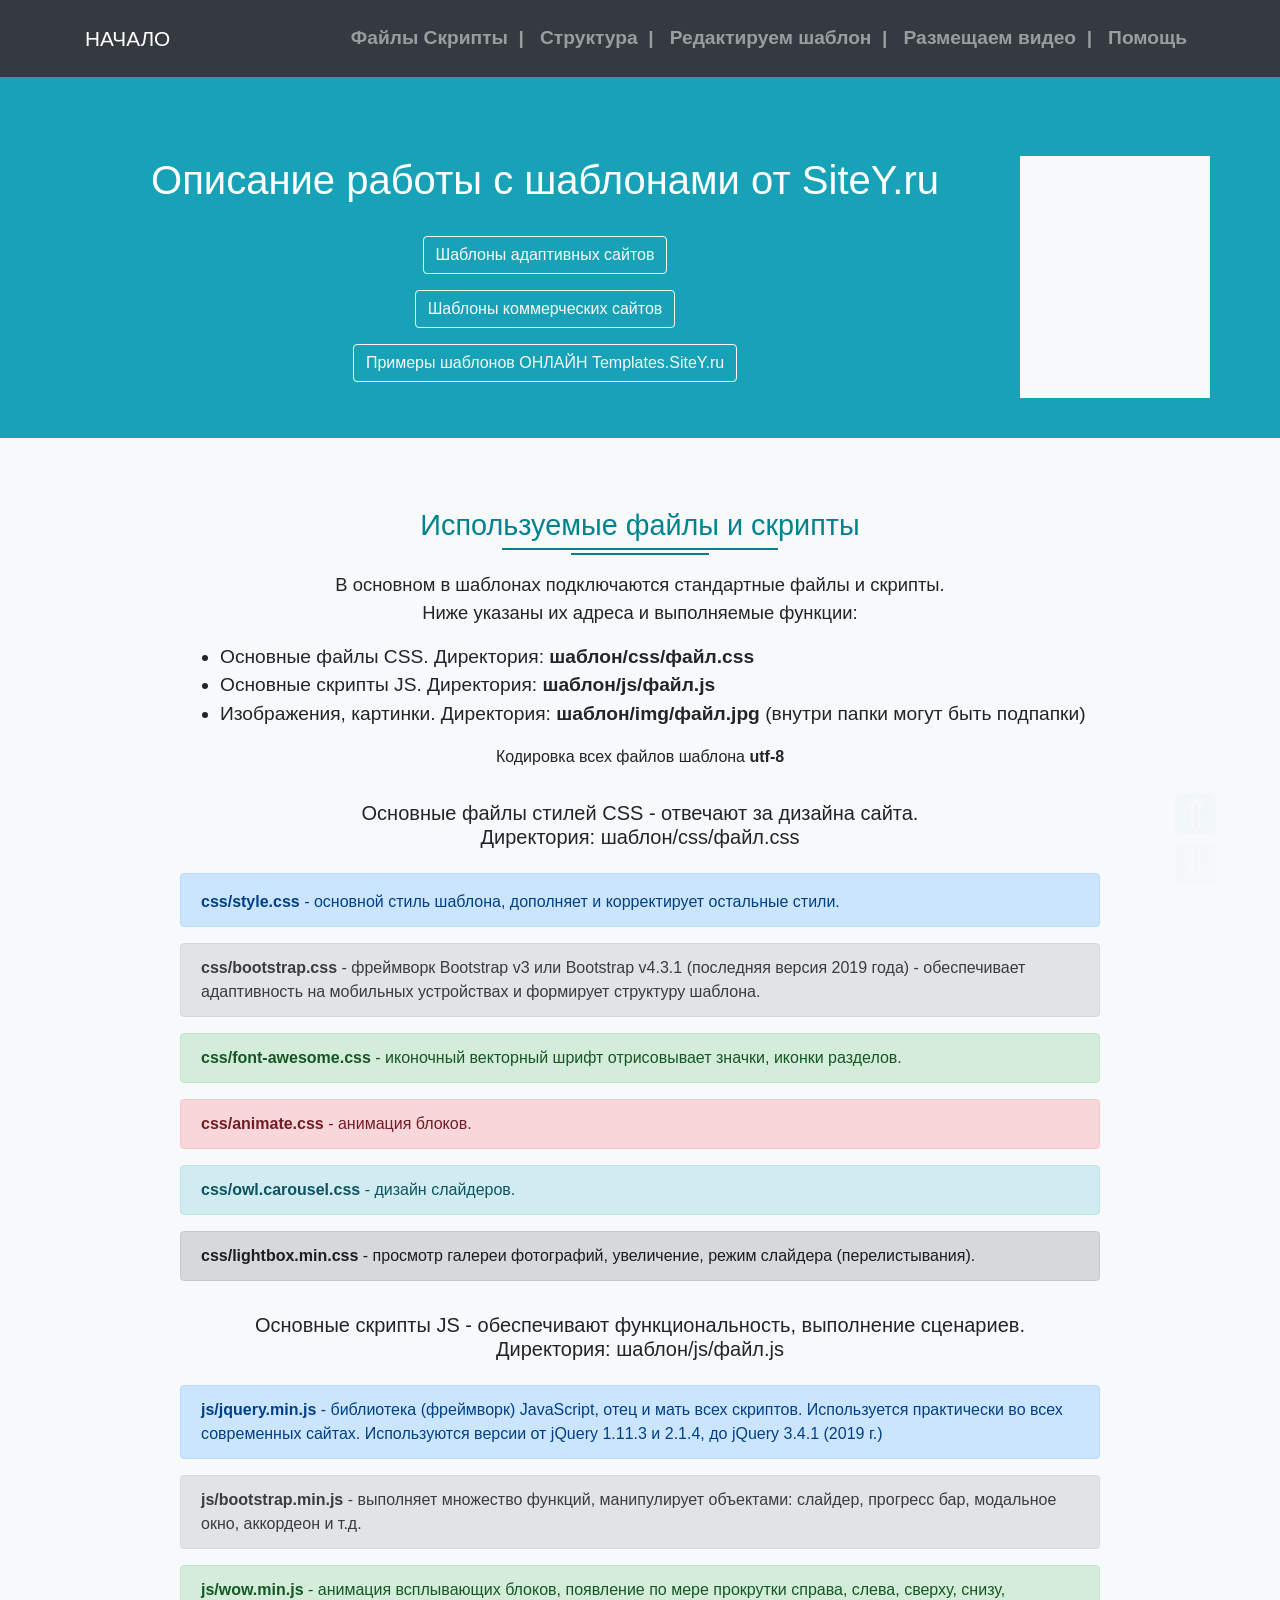
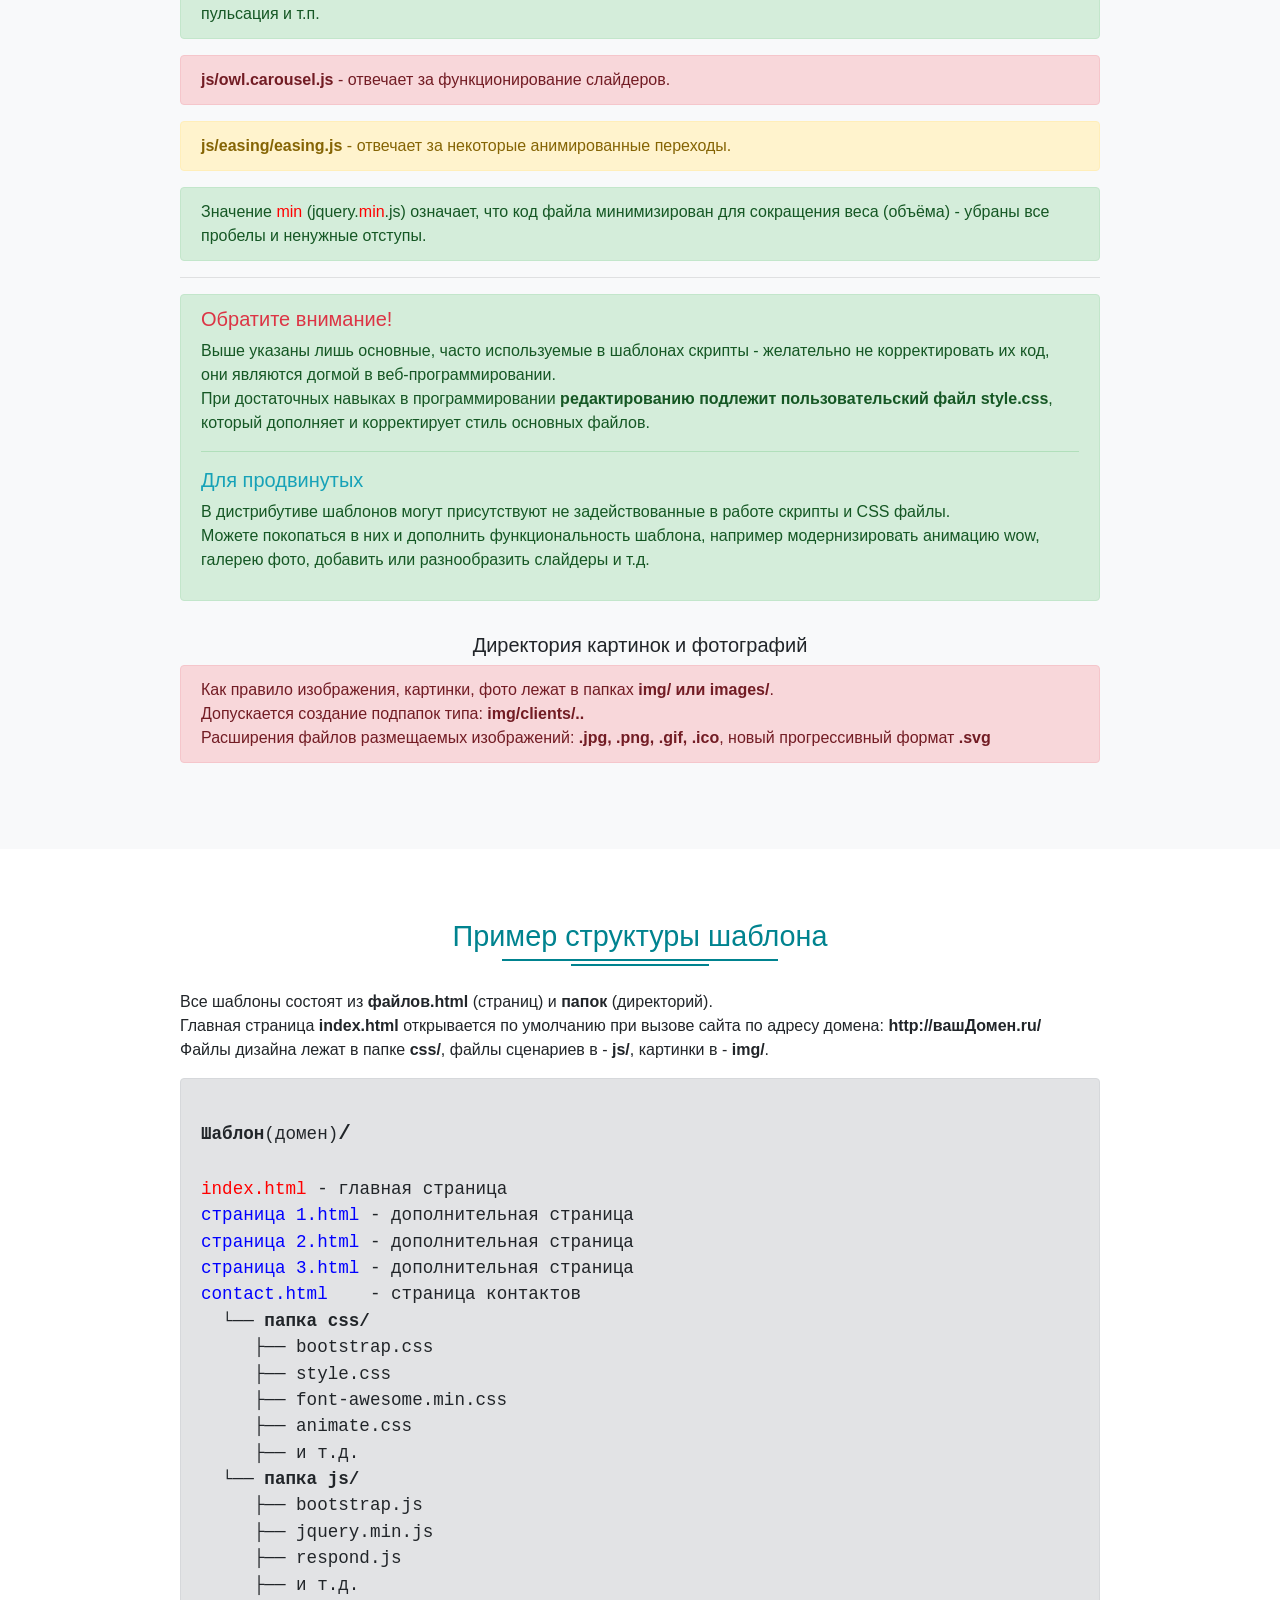
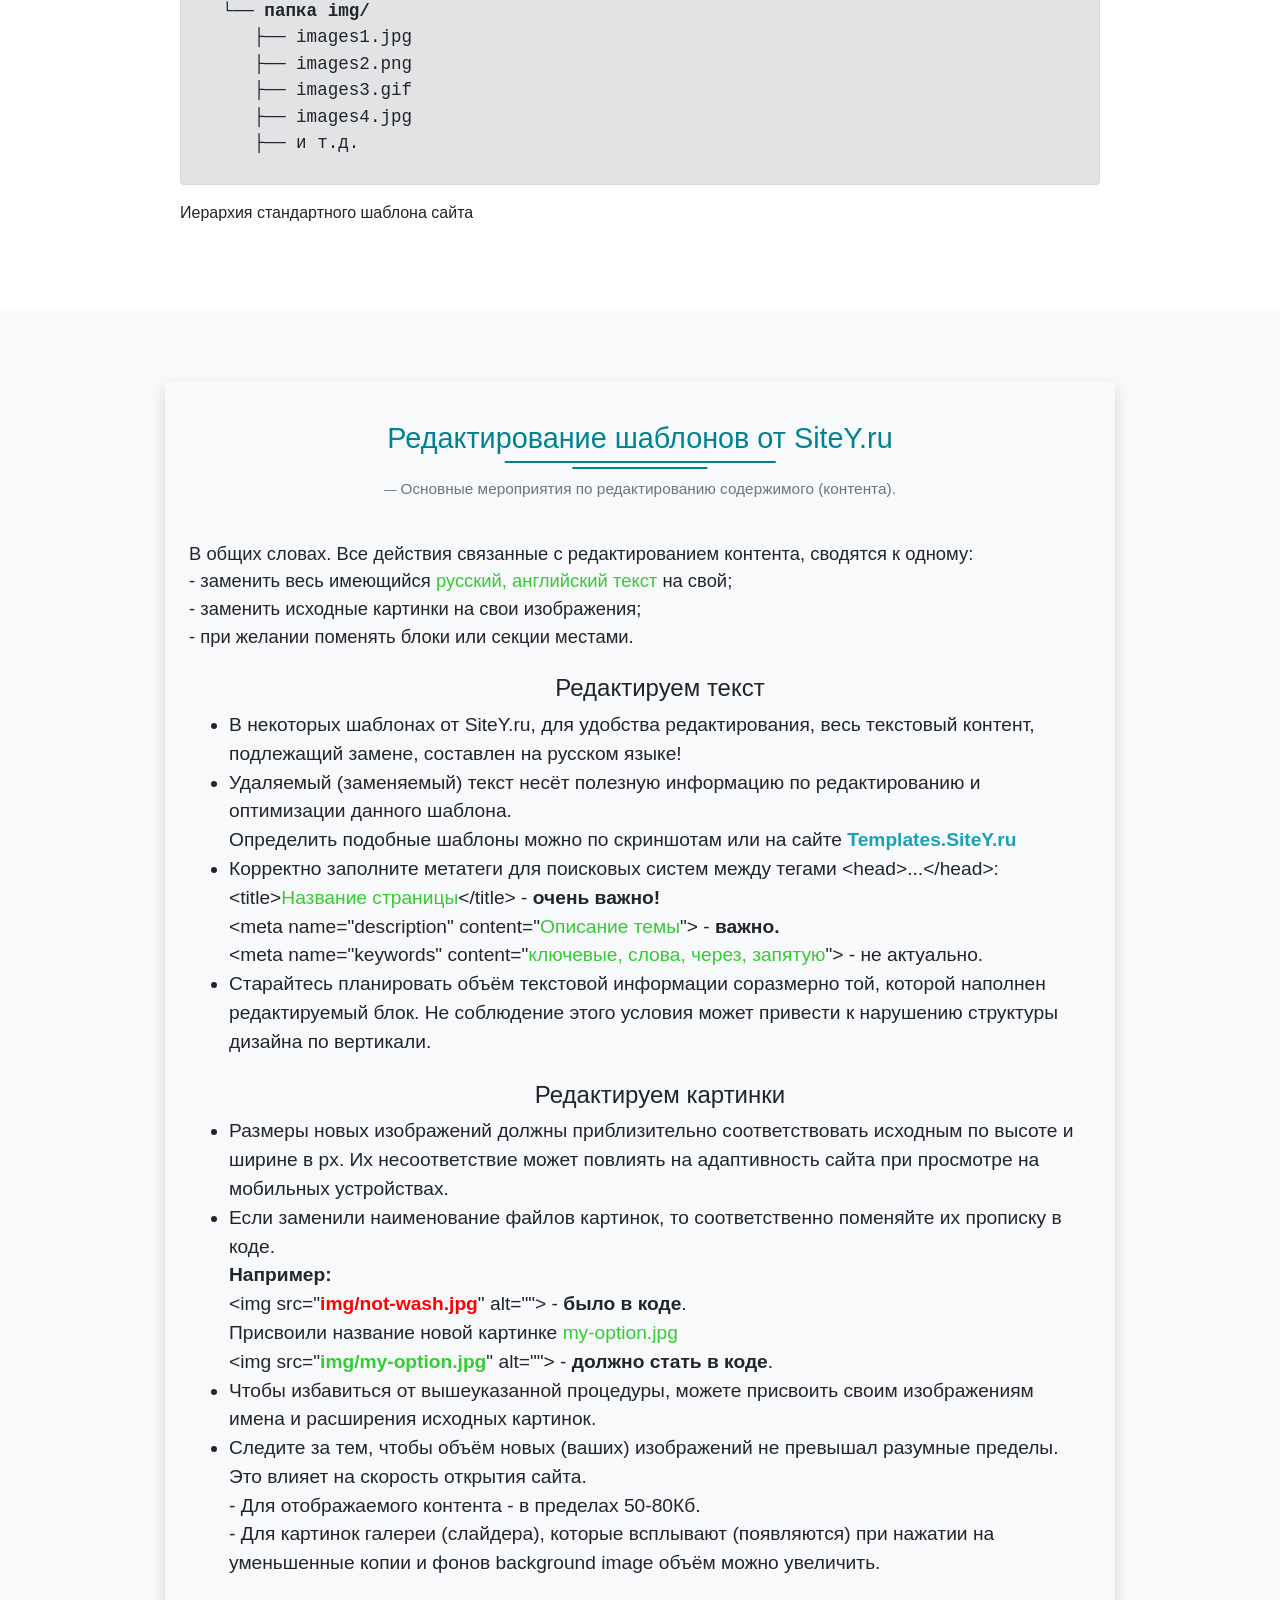
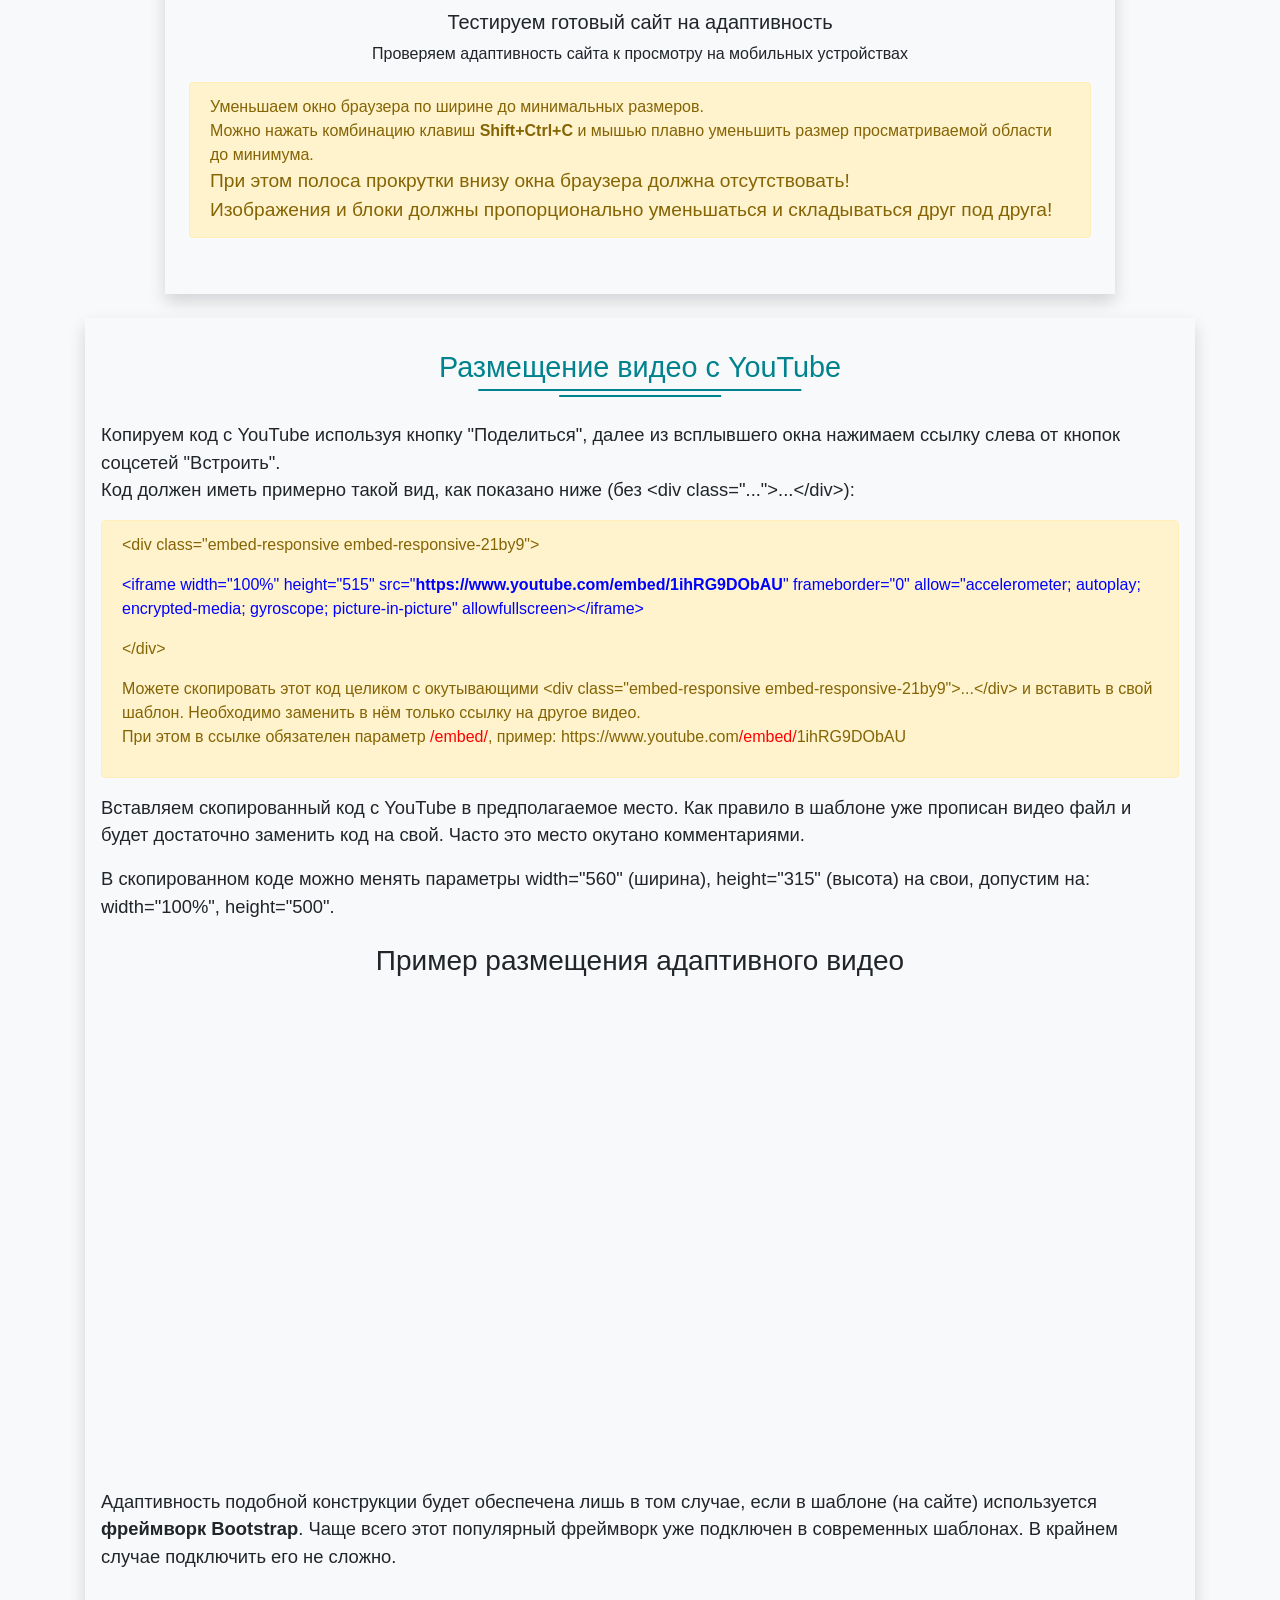
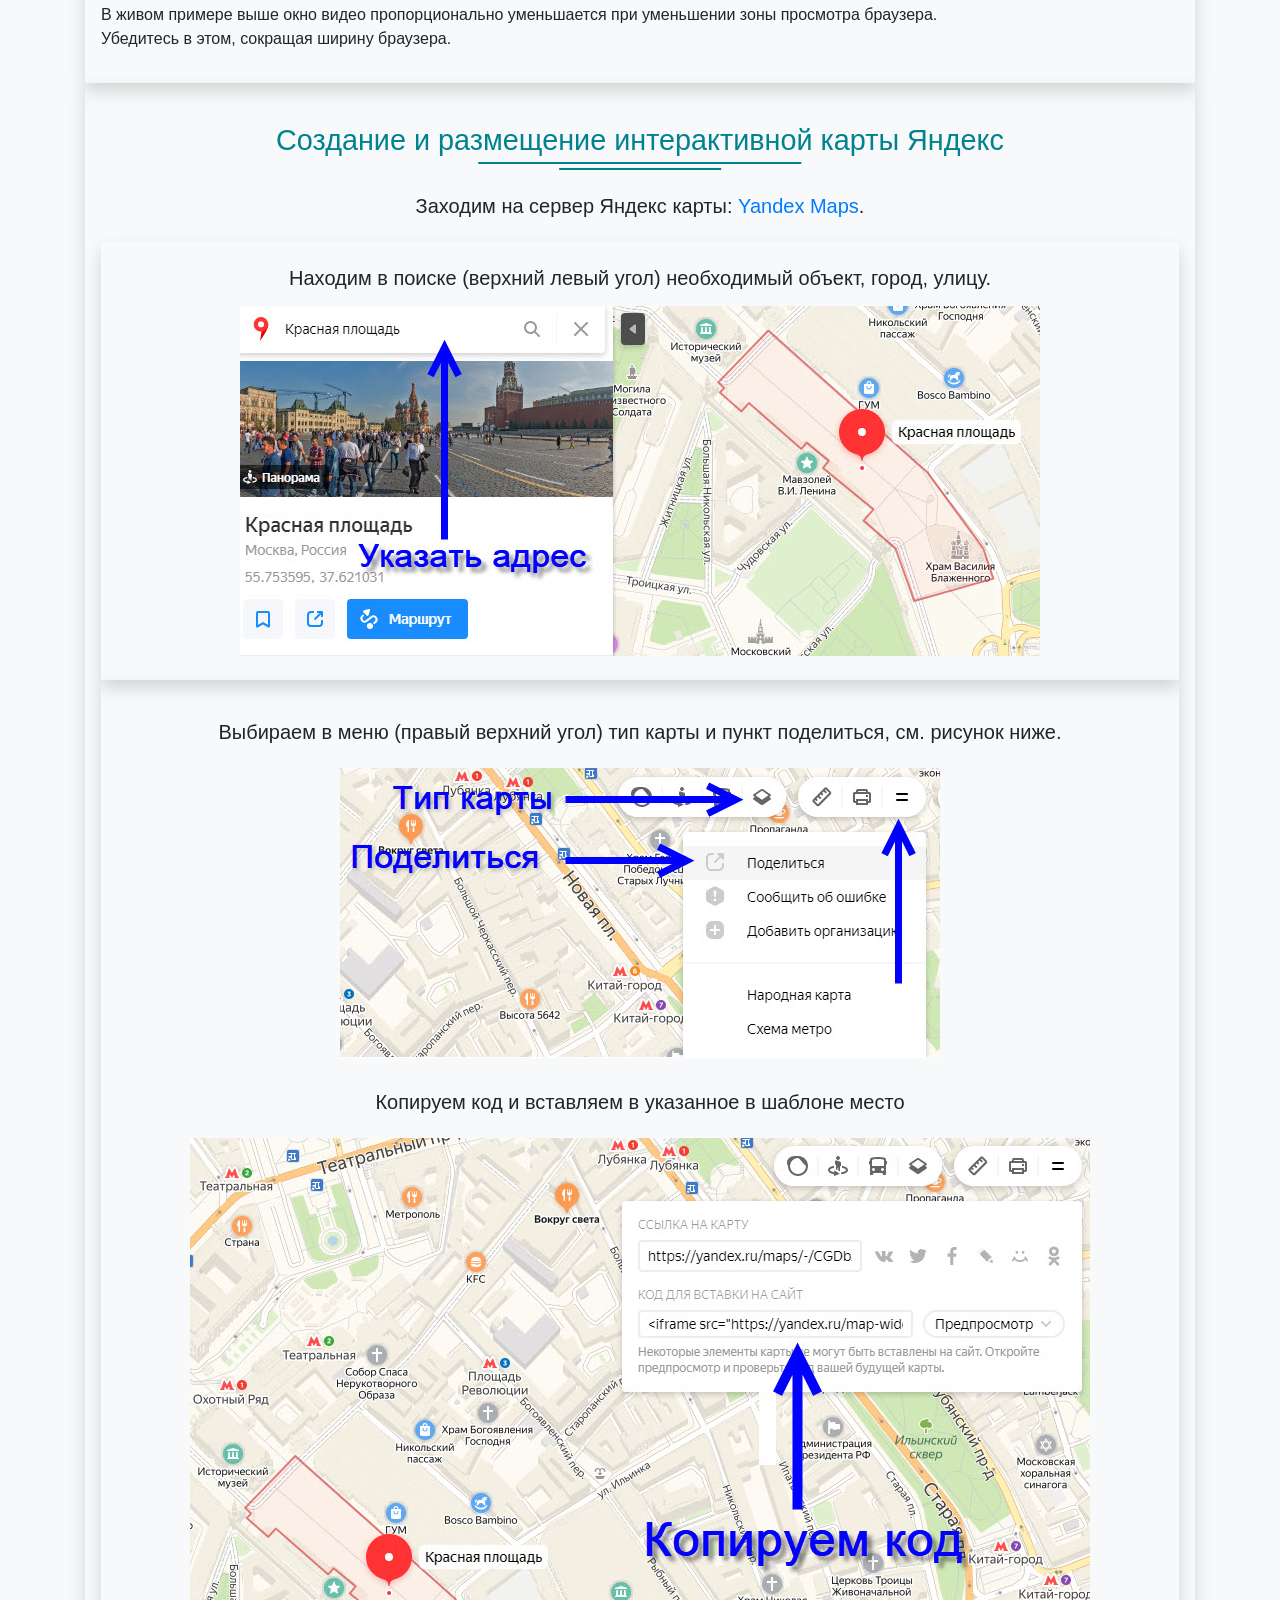
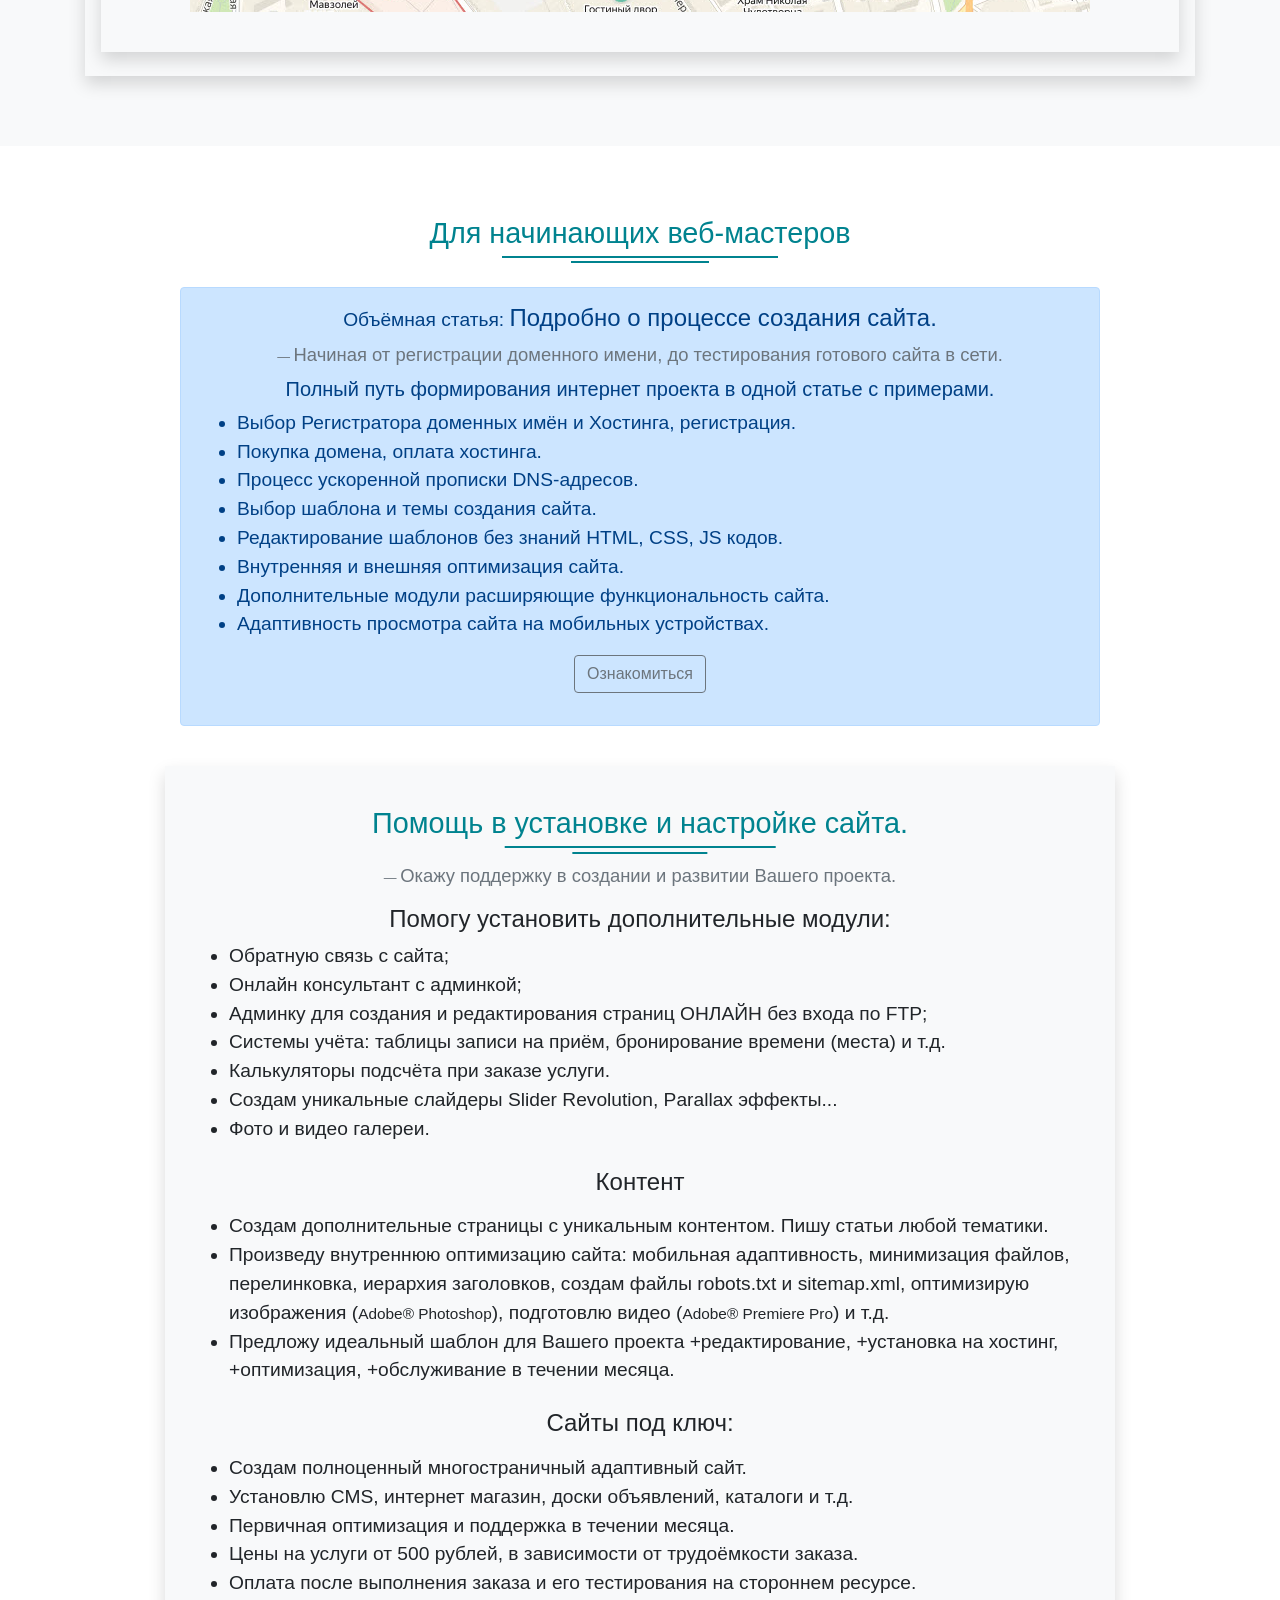
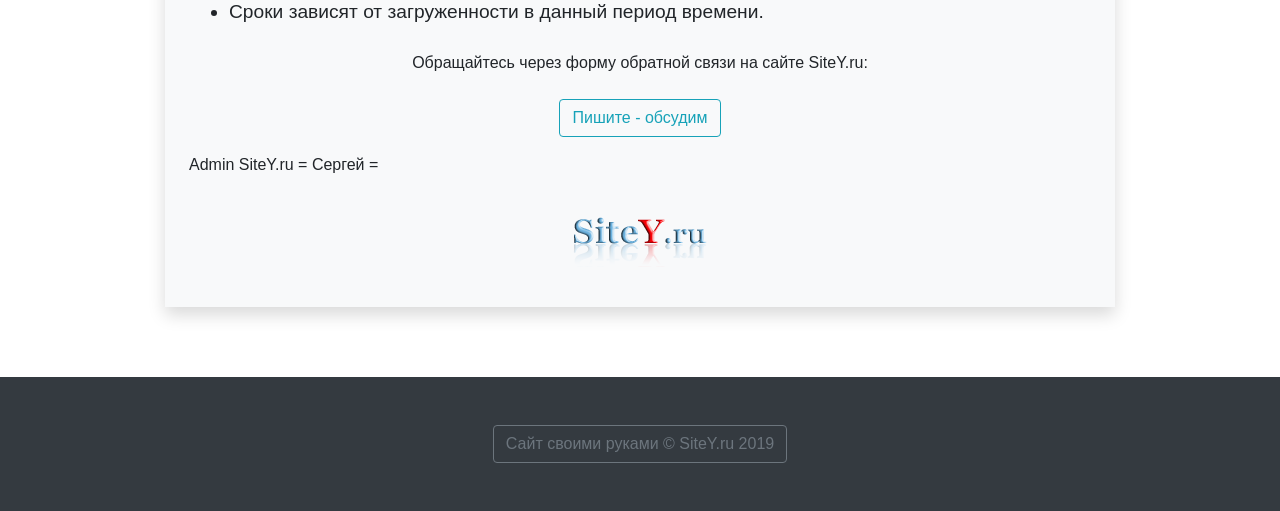
<file: Описание шаблона/index.html>
<!DOCTYPE html><html lang="ru"><head><meta charset="utf-8"><meta name="viewport" content="width=device-width, initial-scale=1, shrink-to-fit=no"><title>Описание шаблона</title><meta name="description" content="Помощь в редактировании шаблона"><meta name="author" content="SiteY.ru"> <link href="noneed/css/bootstrap.min.css" rel="stylesheet"><link href="noneed/css/css.css" rel="stylesheet"><link rel="shortcut icon" href="noneed/img/favicon.ico"></head><body id="page-top"><nav class="navbar navbar-expand-lg navbar-dark bg-dark fixed-top py-3" id="mainNav"><div class="container"><a class="navbar-brand js-scroll-trigger text-max" href="#page-top">НАЧАЛО</a><button class="navbar-toggler" type="button" data-toggle="collapse" data-target="#navbarResponsive" aria-controls="navbarResponsive" aria-expanded="false" aria-label="Toggle navigation"><span class="navbar-toggler-icon"></span></button><div class="collapse navbar-collapse" id="navbarResponsive"><ul class="navbar-nav ml-auto text-max"><li class="nav-item"><a class="nav-link js-scroll-trigger" href="#about">Файлы Скрипты&nbsp; |</a></li><li class="nav-item"><a class="nav-link js-scroll-trigger" href="#str">Структура&nbsp; |</a></li><li class="nav-item"><a class="nav-link js-scroll-trigger" href="#services">Редактируем шаблон&nbsp; |</a></li><li class="nav-item"><a class="nav-link js-scroll-trigger" href="#video">Размещаем видео&nbsp; |</a></li><li class="nav-item"><a class="nav-link js-scroll-trigger" href="#contact">Помощь</a></li></ul></div></div></nav><header class="bg-info text-white"><div class="container text-center"><div class="row"><div class="col-lg-10"><h1>Описание работы с шаблонами от SiteY.ru</h1><p class="pt-4"><a href="https://sitey.ru/site_reliz/" target="_blank" title="Откроется в новом окне"><button type="button" class="btn btn-outline-light">Шаблоны адаптивных сайтов</button></a></p><p><a href="https://sitey.ru/buy/" target="_blank" title="Откроется в новом окне"><button type="button" class="btn btn-outline-light">Шаблоны коммерческих сайтов</button></a></p><p><a href="https://templates.sitey.ru/" target="_blank" title="Откроется в новом окне" /><button type="button" class="btn btn-outline-light">Примеры шаблонов ОНЛАЙН Templates.SiteY.ru</button></a></p></div><div class="col-lg-2 pt-4 bg-light text-info blockss"><script src="https://sitey.ru/download/upgrade/template-top.js"></script></div></div></div></header><section id="about" class="bg-light"><div class="container"><div class="row"><div class="col-lg-10 mx-auto header-h1"><h2 class="text-center">Используемые файлы и скрипты</h2> <p class="lead text-center mt-3">В основном в шаблонах подключаются стандартные файлы и скрипты.<br>Ниже указаны их адреса и выполняемые функции:</p><ul><li>Основные файлы CSS. Директория: <strong>шаблон/css/файл.css</strong></li><li>Основные скрипты JS. Директория: <strong>шаблон/js/файл.js </strong></li><li>Изображения, картинки. Директория: <strong>шаблон/img/файл.jpg </strong> (внутри папки могут быть подпапки)</li></ul><p class="text-center">Кодировка всех файлов шаблона <strong>utf-8</strong></p><h5 class="text-center py-3">Основные файлы стилей CSS - отвечают за дизайна сайта.<br>Директория: шаблон/css/файл.css</h5><div class="alert alert-primary pt-3" role="alert"><strong>css/style.css</strong> - основной стиль шаблона, дополняет и корректирует остальные стили.</div><div class="alert alert-secondary" role="alert"><strong>css/bootstrap.css</strong> - фреймворк Bootstrap v3 или Bootstrap v4.3.1 (последняя версия 2019 года) - обеспечивает адаптивность на мобильных устройствах и формирует структуру шаблона.</div><div class="alert alert-success" role="alert"><strong>css/font-awesome.css</strong> - иконочный векторный шрифт отрисовывает значки, иконки разделов.</div><div class="alert alert-danger" role="alert"><strong>css/animate.css</strong> - анимация блоков.</div><div class="alert alert-info" role="alert"><strong>css/owl.carousel.css</strong> - дизайн слайдеров. </div><div class="alert alert-dark" role="alert"><strong>css/lightbox.min.css</strong> - просмотр галереи фотографий, увеличение, режим слайдера (перелистывания).</div><h5 class="text-center py-3">Основные скрипты JS - обеспечивают функциональность, выполнение сценариев.<br>Директория: шаблон/js/файл.js</h5><div class="alert alert-primary" role="alert"><strong>js/jquery.min.js</strong> - библиотека (фреймворк) JavaScript, отец и мать всех скриптов. Используется практически во всех современных сайтах. Используются версии от jQuery 1.11.3 и 2.1.4, до jQuery 3.4.1 (2019 г.)</div><div class="alert alert-secondary" role="alert"><strong>js/bootstrap.min.js</strong> - выполняет множество функций, манипулирует объектами: слайдер, прогресс бар, модальное окно, аккордеон и т.д.</div><div class="alert alert-success" role="alert"><strong>js/wow.min.js</strong> - анимация всплывающих блоков, появление по мере прокрутки справа, слева, сверху, снизу, пульсация и т.п.</div><div class="alert alert-danger" role="alert"><strong>js/owl.carousel.js</strong> - отвечает за функционирование слайдеров.</div><div class="alert alert-warning" role="alert"><strong>js/easing/easing.js</strong> - отвечает за некоторые анимированные переходы.</div><div class="alert alert-success" role="alert">Значение <font color="#FF0000">min</font> (jquery.<font color="#FF0000">min</font>.js) означает, что код файла минимизирован для сокращения веса (объёма) - убраны все пробелы и ненужные отступы. </div><hr><div class="alert alert-success" role="alert"><h5 class="alert-heading text-danger">Обратите внимание!</h5><p>Выше указаны лишь основные, часто используемые в шаблонах скрипты - желательно не корректировать их код, они являются догмой в веб-программировании.<br>При достаточных навыках в программировании <strong>редактированию подлежит пользовательский файл style.css</strong>, который дополняет и корректирует стиль основных файлов.</p><hr><h5 class="alert-heading text-info">Для продвинутых</h5><p>В дистрибутиве шаблонов могут присутствуют не задействованные в работе скрипты и CSS файлы.<br>Можете покопаться в них и дополнить функциональность шаблона, например модернизировать анимацию wow, галерею фото, добавить или разнообразить слайдеры и т.д.</p></div><h5 class="text-center pt-3">Директория картинок и фотографий</h5><div class="alert alert-danger" role="alert">Как правило изображения, картинки, фото лежат в папках <strong>img/ или images/</strong>.<br>Допускается создание подпапок типа: <strong>img/clients/..</strong><br>Расширения файлов размещаемых изображений: <strong>.jpg, .png, .gif, .ico</strong>, новый прогрессивный формат <strong>.svg</strong></div></div></div></div></section><section id="str"><div class="container"><div class="row"><div class="col-lg-10 mx-auto header-h1"><h2 class="text-center">Пример структуры шаблона</h2> <p class="pt-3">Все шаблоны состоят из <b>файлов.html</b> (страниц) и <b>папок</b> (директорий).<br>Главная страница <b>index.html</b> открывается по умолчанию при вызове сайта по адресу домена: <b>http://вашДомен.ru/</b><br>Файлы дизайна лежат в папке <b>css/</b>, файлы сценариев в - <b>js/</b>, картинки в - <b>img/</b>.</p><div class="alert alert-secondary" role="alert"><figure class="highlight"><pre><code>
<b>Шаблон</b>(домен)<b><big>/</big></b><br>
<font color="#FF0000">index.html</font> - главная страница
<font color="#0000FF">страница 1.html</font> - дополнительная страница
<font color="#0000FF">страница 2.html</font> - дополнительная страница
<font color="#0000FF">страница 3.html</font> - дополнительная страница
<font color="#0000FF">contact.html</font>    - страница контактов
<b>  └── папка css/</b>
     ├── bootstrap.css
     ├── style.css
     ├── font-awesome.min.css
     ├── animate.css
     ├── и т.д.
<b>  └── папка js/</b>
     ├── bootstrap.js
     ├── jquery.min.js
     ├── respond.js
     ├── и т.д.
<b>  └── папка img/</b>
     ├── images1.jpg
     ├── images2.png
     ├── images3.gif
     ├── images4.jpg
     ├── и т.д.
</code></pre></figure></div><p>Иерархия стандартного шаблона сайта</p></div></div></div></section><section id="services" class="bg-light"><div class="container"><div class="row"><div class="col-lg-10 mx-auto header-h1 shadow p-4"><h2 class="text-center pt-3">Редактирование шаблонов от SiteY.ru</h2><footer class="blockquote-footer text-center pb-4"><big>Основные мероприятия по редактированию содержимого (контента).</big></footer><div class="py-3"><p class="lead">В общих словах. Все действия связанные с редактированием контента, сводятся к одному:<br> - заменить весь имеющийся <font color="#33CC33">русский, английский текст</font> на свой;<br>- заменить исходные картинки на свои изображения;<br>- при желании поменять блоки или секции местами.</p><ul class="lead"><h4 class="text-center pt-2">Редактируем текст</h4><li>В некоторых шаблонах от SiteY.ru, для удобства редактирования, весь текстовый контент, подлежащий замене, составлен на русском языке!</li><li>Удаляемый (заменяемый) текст несёт полезную информацию по редактированию и оптимизации данного шаблона.<br>Определить подобные шаблоны можно по скриншотам или на сайте <span><a href="https://templates.sitey.ru/" target="_blank" title="Откроется в новом окне" />Templates.SiteY.ru</a></span></li><li>Корректно заполните метатеги для поисковых систем между тегами &lt;head&gt;...&lt;/head&gt;:<br>&lt;title&gt;<font color="#33CC33">Название страницы</font>&lt;/title&gt; - <b>очень важно!</b><br>&lt;meta name=&quot;description&quot; content=&quot;<font color="#33CC33">Описание темы</font>&quot;&gt; - <b>важно.</b><br>&lt;meta name=&quot;keywords&quot; content=&quot;<font color="#33CC33">ключевые, слова, через, запятую</font>&quot;&gt; - не актуально.</li><li>Старайтесь планировать объём текстовой информации соразмерно той, которой наполнен редактируемый блок. Не соблюдение этого условия может привести к нарушению структуры дизайна по вертикали.</li><h4 class="text-center pt-4">Редактируем картинки</h4><li>Размеры новых изображений должны приблизительно соответствовать исходным по высоте и ширине в px. Их несоответствие может повлиять на адаптивность сайта при просмотре на мобильных устройствах.</li><li>Если заменили наименование файлов картинок, то соответственно поменяйте их прописку в коде.<br><b>Например:</b><br>&lt;img src=&quot;<font color="#FF0000"><b>img/not-wash.jpg</b></font>&quot; alt=&quot;&quot;&gt; - <b>было в коде</b>.<br>Присвоили название новой картинке <font color="#33CC33">my-option.jpg</font><br>&lt;img src=&quot;<font color="#33CC33"><b>img/my-option.jpg</b></font>&quot; alt=&quot;&quot;&gt; - <b>должно стать в коде</b>.</li><li>Чтобы избавиться от вышеуказанной процедуры, можете присвоить своим изображениям имена и расширения исходных картинок.</li><li>Следите за тем, чтобы объём новых (ваших) изображений не превышал разумные пределы. Это влияет на скорость открытия сайта.<br>- Для отображаемого контента - в пределах 50-80Кб.<br>- Для картинок галереи (слайдера), которые всплывают (появляются) при нажатии на уменьшенные копии и фонов background image объём можно увеличить.</li></ul><h5 class="text-center pt-3">Тестируем готовый сайт на адаптивность</h5><p align="center">Проверяем адаптивность сайта к просмотру на мобильных устройствах</p><div class="alert alert-warning" role="alert">Уменьшаем окно браузера по ширине до минимальных размеров.<br>Можно нажать комбинацию клавиш <strong>Shift+Ctrl+C</strong> и мышью плавно уменьшить размер просматриваемой области до минимума.<br><big>При этом полоса прокрутки внизу окна браузера должна отсутствовать!</big><br><big>Изображения и блоки должны пропорционально уменьшаться и складываться друг под друга!</big> </div></div></div></div><div class="header-h1 shadow p-3 mt-4"><h2 id="video" class="text-center pt-3">Размещение видео с YouTube</h2><p class="pt-3 lead">Копируем код с YouTube используя кнопку "Поделиться", далее из всплывшего окна нажимаем ссылку слева от кнопок соцсетей "Встроить".<br>Код должен иметь примерно такой вид, как показано ниже (без &lt;div class=&quot;...&quot;&gt;...&lt;/div&gt;):</p><div class="alert alert-warning" role="alert"><p>&lt;div class=&quot;embed-responsive embed-responsive-21by9&quot;&gt;</p><p><font color="#0000FF">&lt;iframe width=&quot;100%&quot; height=&quot;515&quot; src=&quot;<b>https://www.youtube.com/embed/1ihRG9DObAU</b>&quot; frameborder=&quot;0&quot; allow=&quot;accelerometer; autoplay; encrypted-media; gyroscope; picture-in-picture&quot; allowfullscreen&gt;&lt;/iframe&gt;</font></p><p>&lt;/div&gt;</p><p>Можете скопировать этот код целиком с окутывающими &lt;div class=&quot;embed-responsive embed-responsive-21by9&quot;&gt;...&lt;/div&gt; и вставить в свой шаблон. Необходимо заменить в нём только ссылку на другое видео.<br>При этом в ссылке обязателен параметр <font color="#FF0000">/embed/</font>, пример: https://www.youtube.com<font color="#FF0000">/embed/</font>1ihRG9DObAU</p></div><p class="lead">Вставляем скопированный код с YouTube в предполагаемое место. Как правило в шаблоне уже прописан видео файл и будет достаточно заменить код на свой. Часто это место окутано комментариями.</p><p class="lead">В скопированном коде можно менять параметры width="560" (ширина), height="315" (высота) на свои, допустим на: width="100%", height="500".</p><h3 class="text-center py-2">Пример размещения адаптивного видео</h3><div class="embed-responsive embed-responsive-21by9 pb-3"><iframe width="100%" height="500" src="https://www.youtube.com/embed/1ihRG9DObAU" frameborder="0" allow="accelerometer; autoplay; encrypted-media; gyroscope; picture-in-picture" allowfullscreen></iframe></div><p class="lead py-3">Адаптивность подобной конструкции будет обеспечена лишь в том случае, если в шаблоне (на сайте) используется <b>фреймворк Bootstrap</b>. Чаще всего этот популярный фреймворк уже подключен в современных шаблонах. В крайнем случае подключить его не сложно.</p><p>В живом примере выше окно видео пропорционально уменьшается при уменьшении зоны просмотра браузера.<br>Убедитесь в этом, сокращая ширину браузера.</p></div><div class="header-h1 shadow p-3 py-4"><h2 id="video" class="text-center pt-3">Создание и размещение интерактивной карты Яндекс</h2><h5 class="text-center py-3">Заходим на сервер Яндекс карты: <a href="https://yandex.ru/maps/" target="_blank" title="Откроется в новом окне">Yandex Maps</a>.</h5><div class="text-center py-4 shadow"><h5 class="text-center pb-2">Находим в поиске (верхний левый угол) необходимый объект, город, улицу.</h5><img src="noneed/img/yandex-maps0.jpg" class="img-fluid" alt="интерактивная карта Яндекс"></div><div class="text-center py-4 shadow"><h5 class="text-center py-3">Выбираем в меню (правый верхний угол) тип карты и пункт поделиться, см. рисунок ниже.</h5><p><img src="noneed/img/yandex-maps2.jpg" class="img-fluid" alt="интерактивная карта Яндекс"></p><h5 class="text-center py-3">Копируем код и вставляем в указанное в шаблоне место</h5><p><img src="noneed/img/yandex-maps1.jpg" class="img-fluid" alt="интерактивная карта Яндекс"></p></div></div></section><section id="contact"><div class="container"><div class="row"><div class="col-lg-10 mx-auto pb-4"><div class="header-h1 pb-3"><h2 class="text-center">Для начинающих веб-мастеров</h2></div><div class="alert alert-primary p-3"><h4 class="text-center pt-0"><small>Объёмная статья: </small> Подробно о процессе создания сайта.</h4><footer class="blockquote-footer text-center pb-2"><big><big>Начиная от регистрации доменного имени, до тестирования готового сайта в сети.</big></big></footer><h5 class="text-center">Полный путь формирования интернет проекта в одной статье с примерами.</h5><ul><li>Выбор Регистратора доменных имён и Хостинга, регистрация.</li> <li>Покупка домена, оплата хостинга.</li><li>Процесс ускоренной прописки DNS-адресов.</li><li>Выбор шаблона и темы создания сайта.</li><li>Редактирование шаблонов без знаний HTML, CSS, JS кодов.</li><li>Внутренняя и внешняя оптимизация сайта.</li><li>Дополнительные модули расширяющие функциональность сайта.</li><li>Адаптивность просмотра сайта на мобильных устройствах.</li></ul><p class="text-center"><a href="https://sitey.ru/1578-stages_website_creation.html" target="_blank" title="Откроется в новом окне"><button type="button" class="btn btn-outline-secondary">Ознакомиться</button></a></p></div></div><div class="col-lg-10 mx-auto bg-light header-h1 shadow p-4"><h2 class="text-center pt-3">Помощь в установке и настройке сайта.</h2><footer class="blockquote-footer text-center"><big><big>Окажу поддержку в создании и развитии Вашего проекта.</big></big></footer><div class="py-3"><h4 class="text-center mt-0">Помогу установить дополнительные модули:</h4><ul class="lead"><li>Обратную связь с сайта;</li> <li>Онлайн консультант с админкой;</li><li>Админку для создания и редактирования страниц ОНЛАЙН без входа по FTP;</li><li>Системы учёта: таблицы записи на приём, бронирование времени (места) и т.д.</li><li>Калькуляторы подсчёта при заказе услуги.</li><li>Создам уникальные слайдеры Slider Revolution, Parallax эффекты...</li><li>Фото и видео галереи.</li></ul><h4 class="text-center py-2">Контент</h4><ul class="lead"><li>Создам дополнительные страницы с уникальным контентом. Пишу статьи любой тематики.</li><li>Произведу внутреннюю оптимизацию сайта: мобильная адаптивность, минимизация файлов, перелинковка, иерархия заголовков, создам файлы robots.txt и sitemap.xml, оптимизирую изображения (<small>Adobe® Photoshop</small>), подготовлю видео (<small>Adobe® Premiere Pro</small>) и т.д.</li><li>Предложу идеальный шаблон для Вашего проекта +редактирование, +установка на хостинг, +оптимизация, +обслуживание в течении месяца.</li></ul><h4 class="text-center py-2">Сайты под ключ:</h4><ul class="lead"><li>Создам полноценный многостраничный адаптивный сайт.</li> <li>Установлю CMS, интернет магазин, доски объявлений, каталоги и т.д.</li><li>Первичная оптимизация и поддержка в течении месяца.</li><li>Цены на услуги от 500 рублей, в зависимости от трудоёмкости заказа.</li><li>Оплата после выполнения заказа и его тестирования на стороннем ресурсе.</li><li>Сроки зависят от загруженности в данный период времени.</li></ul><p class="text-center py-2">Обращайтесь через форму обратной связи на сайте SiteY.ru:</p><p class="text-center"><a href="https://sitey.ru/index.php?do=feedback" target="_blank" title="Форма обратной связи в новом окне"><button type="button" class="btn btn-outline-info">Пишите - обсудим</button></a></p><p>Admin SiteY.ru = Сергей =</p><div class="text-center pt-4"><a href="https://sitey.ru" target="_blank"><img src="noneed/img/sitey.png" alt="Создать сайт" title="Сайт SiteY.ru в новом окне"></a></div></div></div></div></div></section><footer class="py-5 bg-dark"><div class="container"><div class="text-center"><a href="https://sitey.ru" target="_blank" title="В новом окне"><button type="button" class="btn btn-outline-secondary">Сайт своими руками &copy; SiteY.ru 2019</button></a> </div></div></footer><script src="noneed/js/jquery.min.js"></script><script src="noneed/js/bootstrap.min.js"></script><script src="noneed/js/jquery.easing.min.js"></script><script src="noneed/js/scrolling-nav.js"></script><div class="go-up" title="Вверх" id='ToTop'>&#8657;</div><div class="go-down" title="Вниз" id='OnBottom'>&#8659;</div></body></html>
</file>
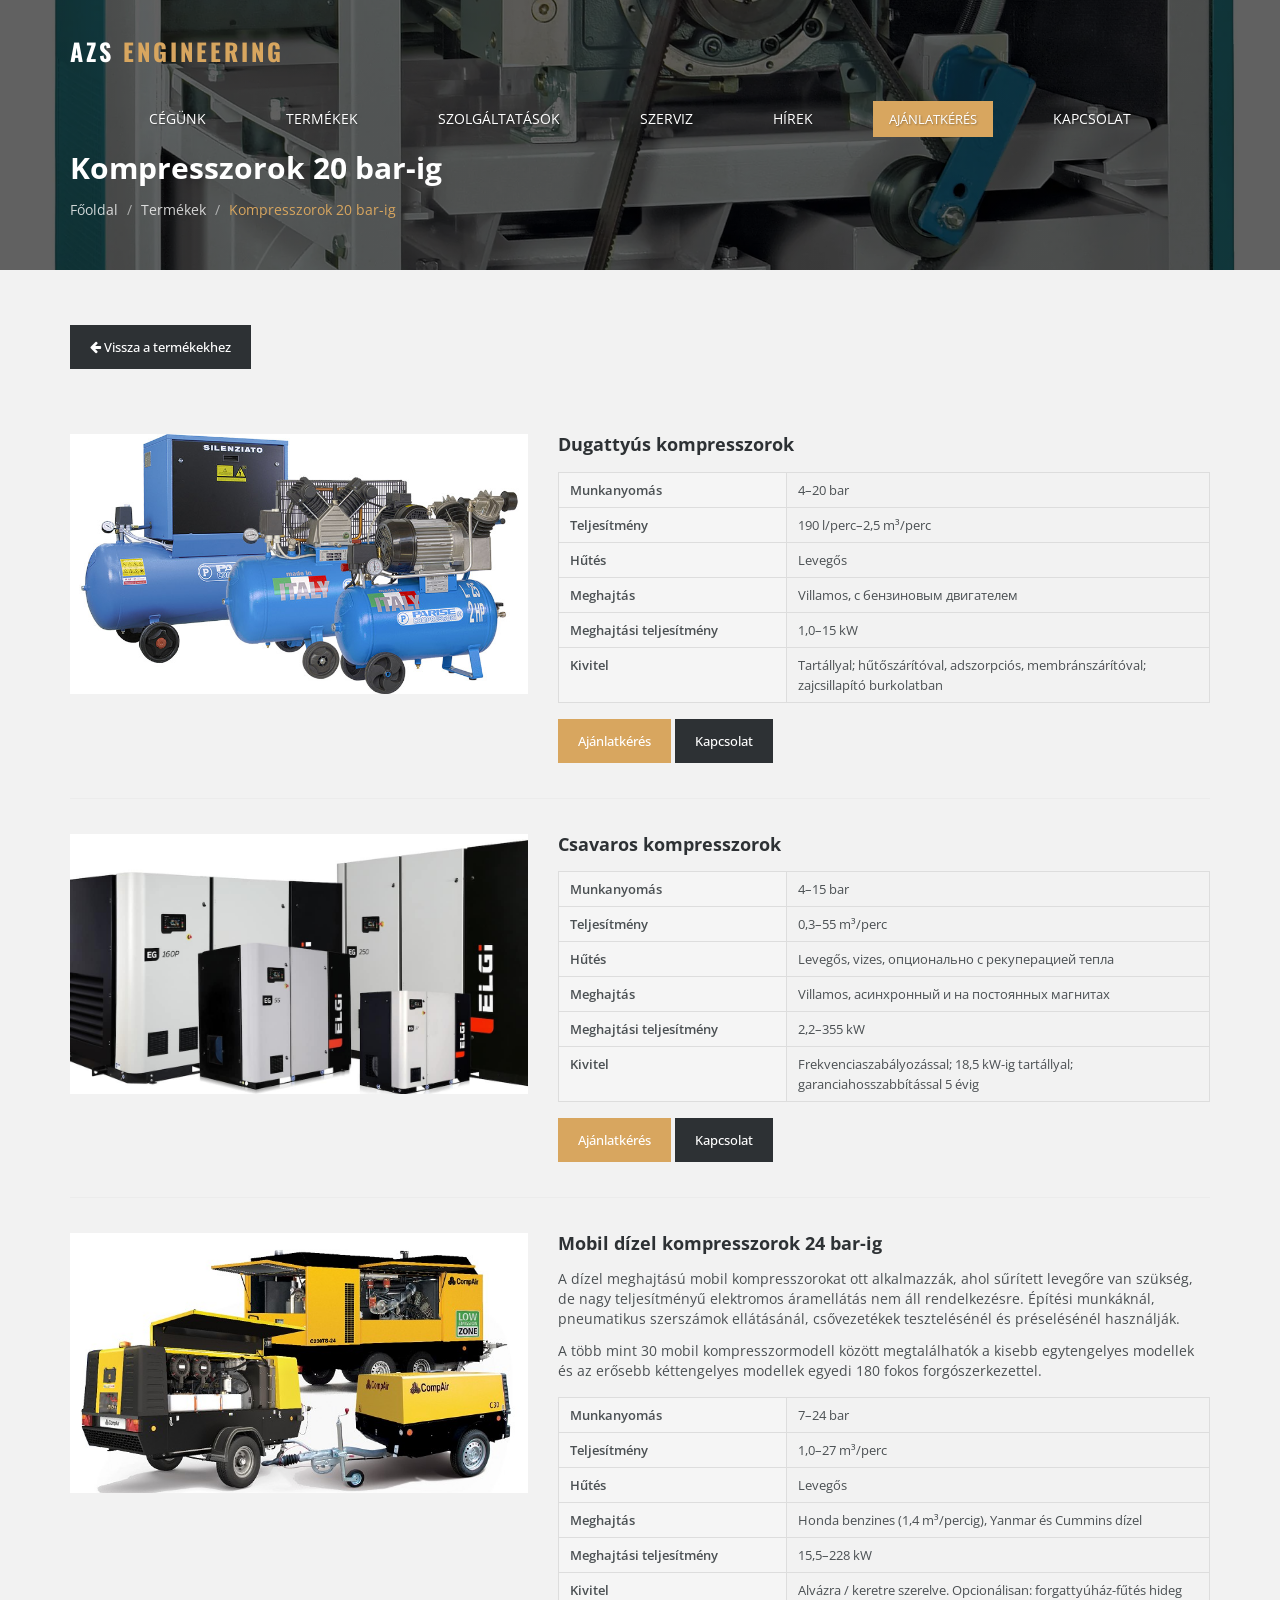
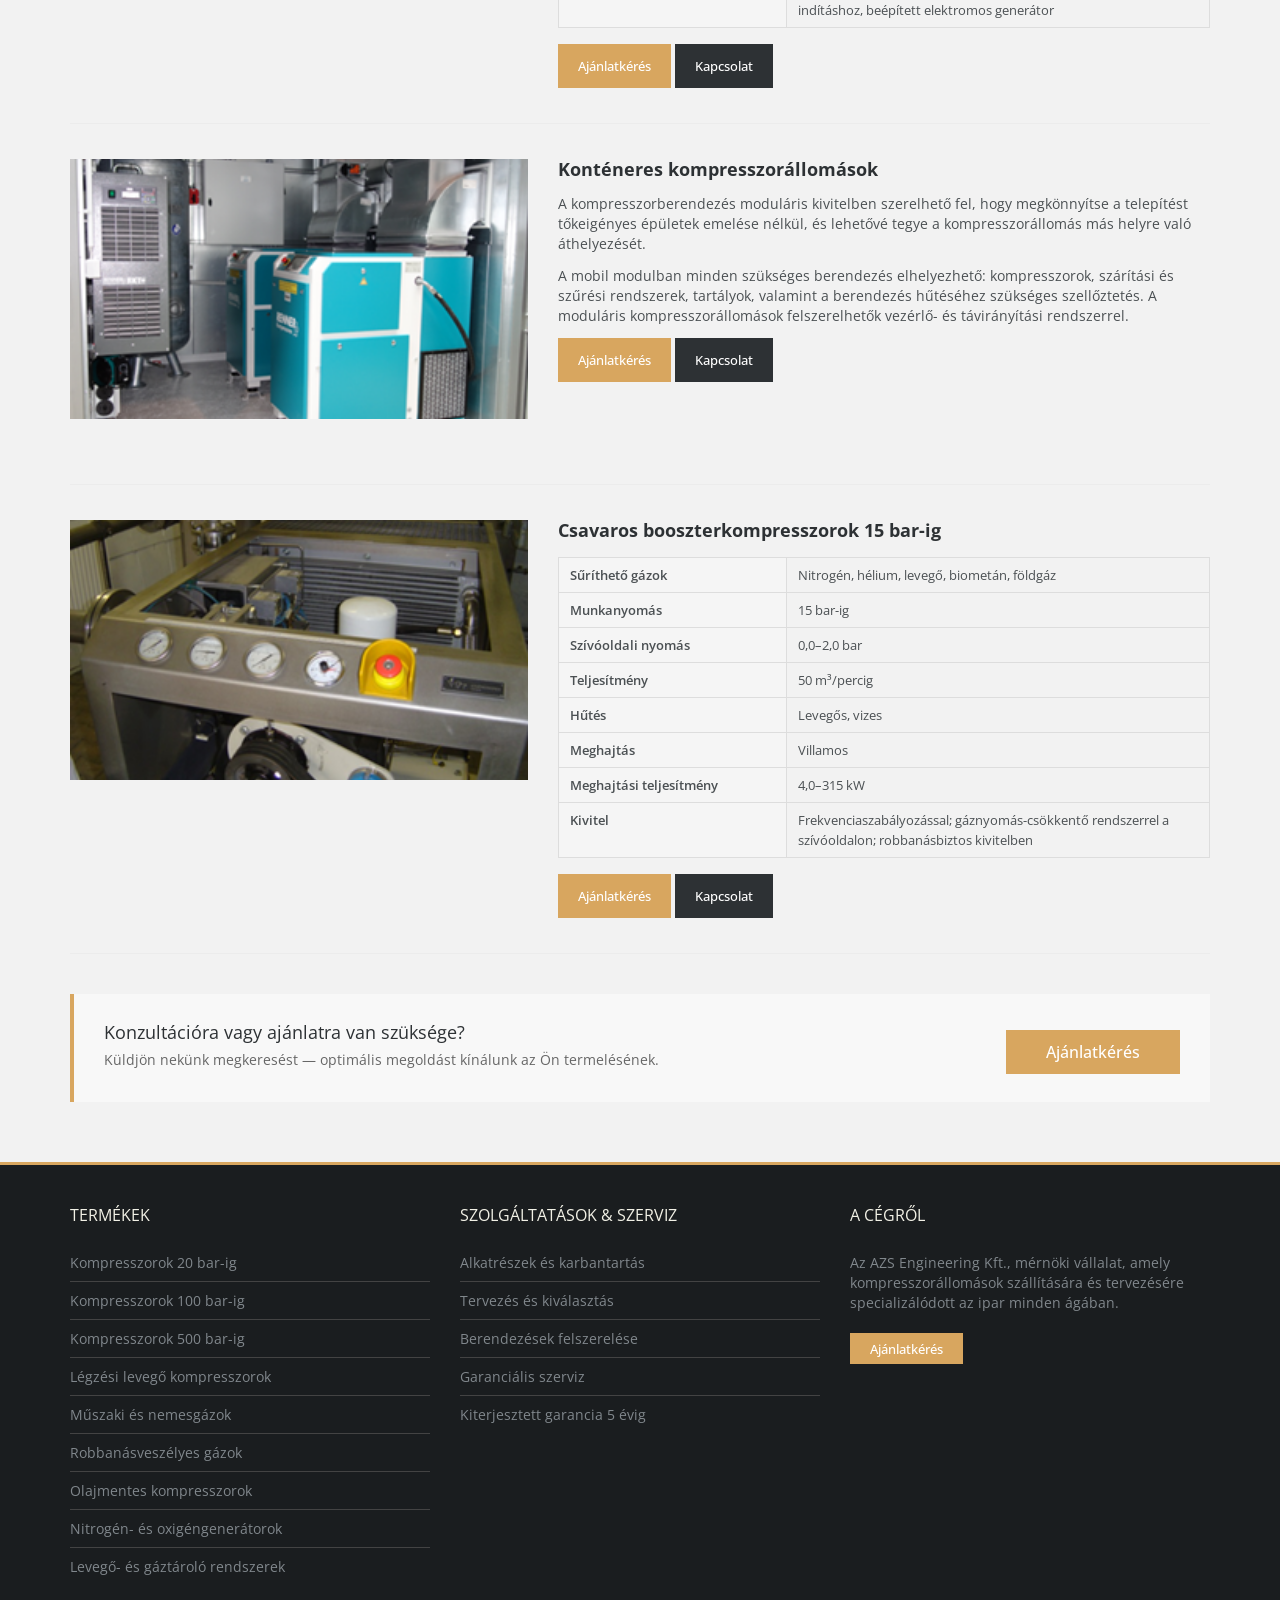
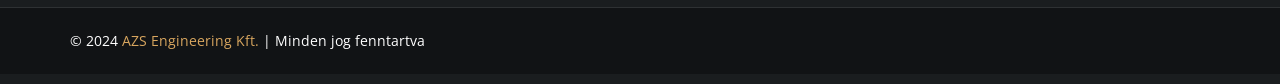
<file: product-1.html>
﻿<!DOCTYPE html>
<html lang="hu">
<head>
	<meta charset="utf-8">
	<title>Kompresszorok 20 bar-ig – AZS Engineering Kft.</title>
	<meta name="viewport" content="width=device-width, initial-scale=1.0">
	<link rel="shortcut icon" href="images/favicon.ico">
	<link href="css/bootstrap.min.css" rel="stylesheet" type="text/css" />
	<link href="css/font-awesome.min.css" rel="stylesheet" type="text/css" />
	<link href="css/style.css" rel="stylesheet" type="text/css" />
	<link href="css/responsive.css" rel="stylesheet" type="text/css" />
	<link href='https://fonts.googleapis.com/css?family=Open+Sans:400,300,400italic,600,700' rel='stylesheet' type='text/css'>
	<link href='https://fonts.googleapis.com/css?family=Oswald:700' rel='stylesheet' type='text/css'>
	<script src="js/jquery.min.js" type="text/javascript"></script>
	<script src="js/bootstrap.min.js" type="text/javascript"></script>
	<script src="js/myscript.js" type="text/javascript"></script>
	<style>
	.page-hero {
		background: linear-gradient(rgba(0,0,0,0.62),rgba(0,0,0,0.62)) center/cover, url('images/5. RENNER RS-M_Booster_r_offen_RTTouch.webp') center/cover no-repeat;
		padding: 150px 0 50px;
	}
	.page-hero h1 { color:#fff; font-size:30px; font-weight:700; margin:0 0 14px; line-height:1.2; }
	.breadcrumb { background:transparent; padding:0; margin:0; }
	.breadcrumb > li + li:before { color:rgba(255,255,255,.55); }
	.breadcrumb a { color:rgba(255,255,255,.8); }
	.breadcrumb > .active { color:#d8a65f; }

	.prod-block { padding:35px 0; border-bottom:1px solid #ececec; }
	.prod-block:last-child { border-bottom:none; }
	.prod-block h3 { font-size:18px; font-weight:700; color:#2d3134; margin-bottom:14px; }
	.prod-block p { margin-bottom:12px; }

	.spec-table { width:100%; margin:16px 0; border-collapse:collapse; }
	.spec-table td { padding:7px 11px; border:1px solid #ddd; font-size:13px; vertical-align:top; }
	.spec-table td:first-child { background:#f5f5f5; font-weight:600; width:35%; }

	.sub-heading { font-size:17px; font-weight:700; color:#2d3134; margin:30px 0 5px; padding-bottom:8px; border-bottom:2px solid #d8a65f; display:inline-block; }
	.back-link { margin-bottom:30px; }
	.cta-bar { background:#f8f8f8; padding:28px 30px; margin-top:40px; border-left:4px solid #d8a65f; }
	.cta-bar h3 { margin:0 0 6px; font-size:18px; }
	.cta-bar p { margin:0; color:#666; font-size:14px; }
	.anchor-target { display:block; position:relative; top:-90px; visibility:hidden; }
	</style>
</head>
<body>
<div id="page">

<header>
	<div class="container">
		<div class="logo"><a href="index.html" style="font-family:'Oswald',sans-serif;font-size:24px;font-weight:700;color:#fff;text-decoration:none;letter-spacing:3px;display:inline-block;padding:6px 0;white-space:nowrap;">AZS<span style="color:#d8a65f;"> ENGINEERING</span></a></div>
		<div class="main_menu">
			<ul>
				<li><a href="index.html#about">Cégünk</a></li>
				<li><a href="index.html#products">Termékek</a></li>
				<li><a href="index.html#services">Szolgáltatások</a></li>
				<li><a href="index.html#servis">Szerviz</a></li>
				<li><a href="index.html#news">Hírek</a></li>
				<li><a href="index.html#request" class="btn btn-active btn-sm" style="padding:8px 16px;">Ajánlatkérés</a></li>
				<li><a href="index.html#contacts">Kapcsolat</a></li>
			</ul>
		</div>
	</div>
</header>

<section class="page-hero" style="padding:0;">
	<div class="page-hero">
		<div class="container">
			<h1>Kompresszorok 20 bar-ig</h1>
			<ol class="breadcrumb">
				<li><a href="index.html">Főoldal</a></li>
				<li><a href="index.html#products">Termékek</a></li>
				<li class="active">Kompresszorok 20 bar-ig</li>
			</ol>
		</div>
	</div>
</section>

<section style="padding-bottom:60px;">
	<div class="container">
		<div class="back-link">
			<a href="index.html#products" class="btn"><i class="fa fa-arrow-left"></i> Vissza a termékekhez</a>
		</div>

		<span class="anchor-target" id="p1-1"></span>
		<div class="prod-block">
			<div class="row">
				<div class="col-md-5 padbot30"><img src="images/1 - Компрессоры до 20 бар/1.1 - Parise compressori-alternativi-a-pistoni-alta-pressione.jpg" alt="" style="width:100%;height:260px;object-fit:cover;" /></div>
				<div class="col-md-7">
					<h3>Dugattyús kompresszorok</h3>
					<table class="spec-table">
						<tr><td>Munkanyomás</td><td>4–20 bar</td></tr>
						<tr><td>Teljesítmény</td><td>190 l/perc–2,5 m³/perc</td></tr>
						<tr><td>Hűtés</td><td>Levegős</td></tr>
						<tr><td>Meghajtás</td><td>Villamos, с бензиновым двигателем</td></tr>
						<tr><td>Meghajtási teljesítmény</td><td>1,0–15 kW</td></tr>
						<tr><td>Kivitel</td><td>Tartállyal; hűtőszárítóval, adszorpciós, membránszárítóval; zajcsillapító burkolatban</td></tr>
					</table>
					<a href="index.html#request" class="btn btn-active">Ajánlatkérés</a>
					<a href="index.html#contacts" class="btn">Kapcsolat</a>
				</div>
			</div>
		</div>

		<span class="anchor-target" id="p1-2"></span>
		<div class="prod-block">
			<div class="row">
				<div class="col-md-5 padbot30"><img src="images/1 - Компрессоры до 20 бар/1.2 - ELGi EG-Product-Family-Picture-copy.jpg" alt="" style="width:100%;height:260px;object-fit:cover;" /></div>
				<div class="col-md-7">
					<h3>Csavaros kompresszorok</h3>
					<table class="spec-table">
						<tr><td>Munkanyomás</td><td>4–15 bar</td></tr>
						<tr><td>Teljesítmény</td><td>0,3–55 m³/perc</td></tr>
						<tr><td>Hűtés</td><td>Levegős, vizes, опционально с рекуперацией тепла</td></tr>
						<tr><td>Meghajtás</td><td>Villamos, асинхронный и на постоянных магнитах</td></tr>
						<tr><td>Meghajtási teljesítmény</td><td>2,2–355 kW</td></tr>
						<tr><td>Kivitel</td><td>Frekvenciaszabályozással; 18,5 kW-ig tartállyal; garanciahosszabbítással 5 évig</td></tr>
					</table>
					<a href="index.html#request" class="btn btn-active">Ajánlatkérés</a>
					<a href="index.html#contacts" class="btn">Kapcsolat</a>
				</div>
			</div>
		</div>

		<span class="anchor-target" id="p1-3"></span>
		<div class="prod-block">
			<div class="row">
				<div class="col-md-5 padbot30"><img src="images/1 - Компрессоры до 20 бар/1.3 Compair-compressor-overview_shot_2_m.jpg" alt="" style="width:100%;height:260px;object-fit:cover;" /></div>
				<div class="col-md-7">
					<h3>Mobil dízel kompresszorok 24 bar-ig</h3>
					<p>A dízel meghajtású mobil kompresszorokat ott alkalmazzák, ahol sűrített levegőre van szükség, de nagy teljesítményű elektromos áramellátás nem áll rendelkezésre. Építési munkáknál, pneumatikus szerszámok ellátásánál, csővezetékek tesztelésénél és préselésénél használják.</p>
					<p>A több mint 30 mobil kompresszormodell között megtalálhatók a kisebb egytengelyes modellek és az erősebb kéttengelyes modellek egyedi 180 fokos forgószerkezettel.</p>
					<table class="spec-table">
						<tr><td>Munkanyomás</td><td>7–24 bar</td></tr>
						<tr><td>Teljesítmény</td><td>1,0–27 m³/perc</td></tr>
						<tr><td>Hűtés</td><td>Levegős</td></tr>
						<tr><td>Meghajtás</td><td>Honda benzines (1,4 m³/percig), Yanmar és Cummins dízel</td></tr>
						<tr><td>Meghajtási teljesítmény</td><td>15,5–228 kW</td></tr>
						<tr><td>Kivitel</td><td>Alvázra / keretre szerelve. Opcionálisan: forgattyúház-fűtés hideg indításhoz, beépített elektromos generátor</td></tr>
					</table>
					<a href="index.html#request" class="btn btn-active">Ajánlatkérés</a>
					<a href="index.html#contacts" class="btn">Kapcsolat</a>
				</div>
			</div>
		</div>

		<span class="anchor-target" id="p1-4"></span>
		<div class="prod-block">
			<div class="row">
				<div class="col-md-5 padbot30"><img src="images/1 - Компрессоры до 20 бар/1.4 Container 2 x RENNER.png" alt="" style="width:100%;height:260px;object-fit:cover;" /></div>
				<div class="col-md-7">
					<h3>Konténeres kompresszorállomások</h3>
					<p>A kompresszorberendezés moduláris kivitelben szerelhető fel, hogy megkönnyítse a telepítést tőkeigényes épületek emelése nélkül, és lehetővé tegye a kompresszorállomás más helyre való áthelyezését.</p>
					<p>A mobil modulban minden szükséges berendezés elhelyezhető: kompresszorok, szárítási és szűrési rendszerek, tartályok, valamint a berendezés hűtéséhez szükséges szellőztetés. A moduláris kompresszorállomások felszerelhetők vezérlő- és távirányítási rendszerrel.</p>
					<a href="index.html#request" class="btn btn-active">Ajánlatkérés</a>
					<a href="index.html#contacts" class="btn">Kapcsolat</a>
				</div>
			</div>
		</div>

		<span class="anchor-target" id="p1-5"></span>
		<div class="prod-block">
			<div class="row">
				<div class="col-md-5 padbot30"><img src="images/1 - Компрессоры до 20 бар/1.5 - Screw compressor as booster.png" alt="" style="width:100%;height:260px;object-fit:cover;" /></div>
				<div class="col-md-7">
					<h3>Csavaros booszterkompresszorok 15 bar-ig</h3>
					<table class="spec-table">
						<tr><td>Sűríthető gázok</td><td>Nitrogén, hélium, levegő, biometán, földgáz</td></tr>
						<tr><td>Munkanyomás</td><td>15 bar-ig</td></tr>
						<tr><td>Szívóoldali nyomás</td><td>0,0–2,0 bar</td></tr>
						<tr><td>Teljesítmény</td><td>50 m³/percig</td></tr>
						<tr><td>Hűtés</td><td>Levegős, vizes</td></tr>
						<tr><td>Meghajtás</td><td>Villamos</td></tr>
						<tr><td>Meghajtási teljesítmény</td><td>4,0–315 kW</td></tr>
						<tr><td>Kivitel</td><td>Frekvenciaszabályozással; gáznyomás-csökkentő rendszerrel a szívóoldalon; robbanásbiztos kivitelben</td></tr>
					</table>
					<a href="index.html#request" class="btn btn-active">Ajánlatkérés</a>
					<a href="index.html#contacts" class="btn">Kapcsolat</a>
				</div>
			</div>
		</div>

		<div class="cta-bar">
			<div class="row">
				<div class="col-md-8">
					<h3>Konzultációra vagy ajánlatra van szüksége?</h3>
					<p>Küldjön nekünk megkeresést — optimális megoldást kínálunk az Ön termelésének.</p>
				</div>
				<div class="col-md-4 text-right" style="padding-top:8px;">
					<a href="index.html#request" class="btn btn-active btn-lg">Ajánlatkérés</a>
				</div>
			</div>
		</div>
	</div>
</section>

<footer>
	<div class="container">
		<div class="row">
			<div class="col-lg-4 col-md-4 col-sm-6 padbot30">
				<div class="widget widget_category">
					<h4>Termékek</h4>
					<ul>
						<li><a href="product-1.html">Kompresszorok 20 bar-ig</a></li>
						<li><a href="product-2.html">Kompresszorok 100 bar-ig</a></li>
						<li><a href="product-3.html">Kompresszorok 500 bar-ig</a></li>
						<li><a href="product-4.html">Légzési levegő kompresszorok</a></li>
						<li><a href="product-5.html">Műszaki és nemesgázok</a></li>
						<li><a href="product-6.html">Robbanásveszélyes gázok</a></li>
						<li><a href="product-7.html">Olajmentes kompresszorok</a></li>
						<li><a href="product-8.html">Nitrogén- és oxigéngenerátorok</a></li>
						<li><a href="product-9.html">Levegő- és gáztároló rendszerek</a></li>
					</ul>
				</div>
			</div>
			<div class="col-lg-4 col-md-4 col-sm-6 padbot30">
				<div class="widget widget_category">
					<h4>Szolgáltatások &amp; Szerviz</h4>
					<ul>
						<li><a href="index.html#services">Alkatrészek és karbantartás</a></li>
						<li><a href="index.html#services">Tervezés és kiválasztás</a></li>
						<li><a href="index.html#services">Berendezések felszerelése</a></li>
						<li><a href="index.html#servis">Garanciális szerviz</a></li>
						<li><a href="index.html#servis">Kiterjesztett garancia 5 évig</a></li>
					</ul>
				</div>
			</div>
			<div class="col-lg-4 col-md-4 col-sm-6 padbot30">
				<div class="widget widget_text">
					<h4>A cégről</h4>
					<p>Az AZS Engineering Kft., mérnöki vállalat, amely kompresszorállomások szállítására és tervezésére specializálódott az ipar minden ágában.</p>
					<a href="index.html#request" class="btn btn-sm btn-active">Ajánlatkérés</a>
				</div>
			</div>
		</div>
	</div>
	<div id="copyright">
		<div class="container">
			<div class="pull-left">© 2024 <span>AZS Engineering Kft.</span> | Minden jog fenntartva</div>
		</div>
	</div>
</footer>

</div>
<script src="js/top-foot.js"></script>
<div class="go-up" title="Fel" id='ToTop'>&#8657;</div>
<div class="go-down" title="Le" id='OnBottom'>&#8659;</div>
</body>
</html>
</file>
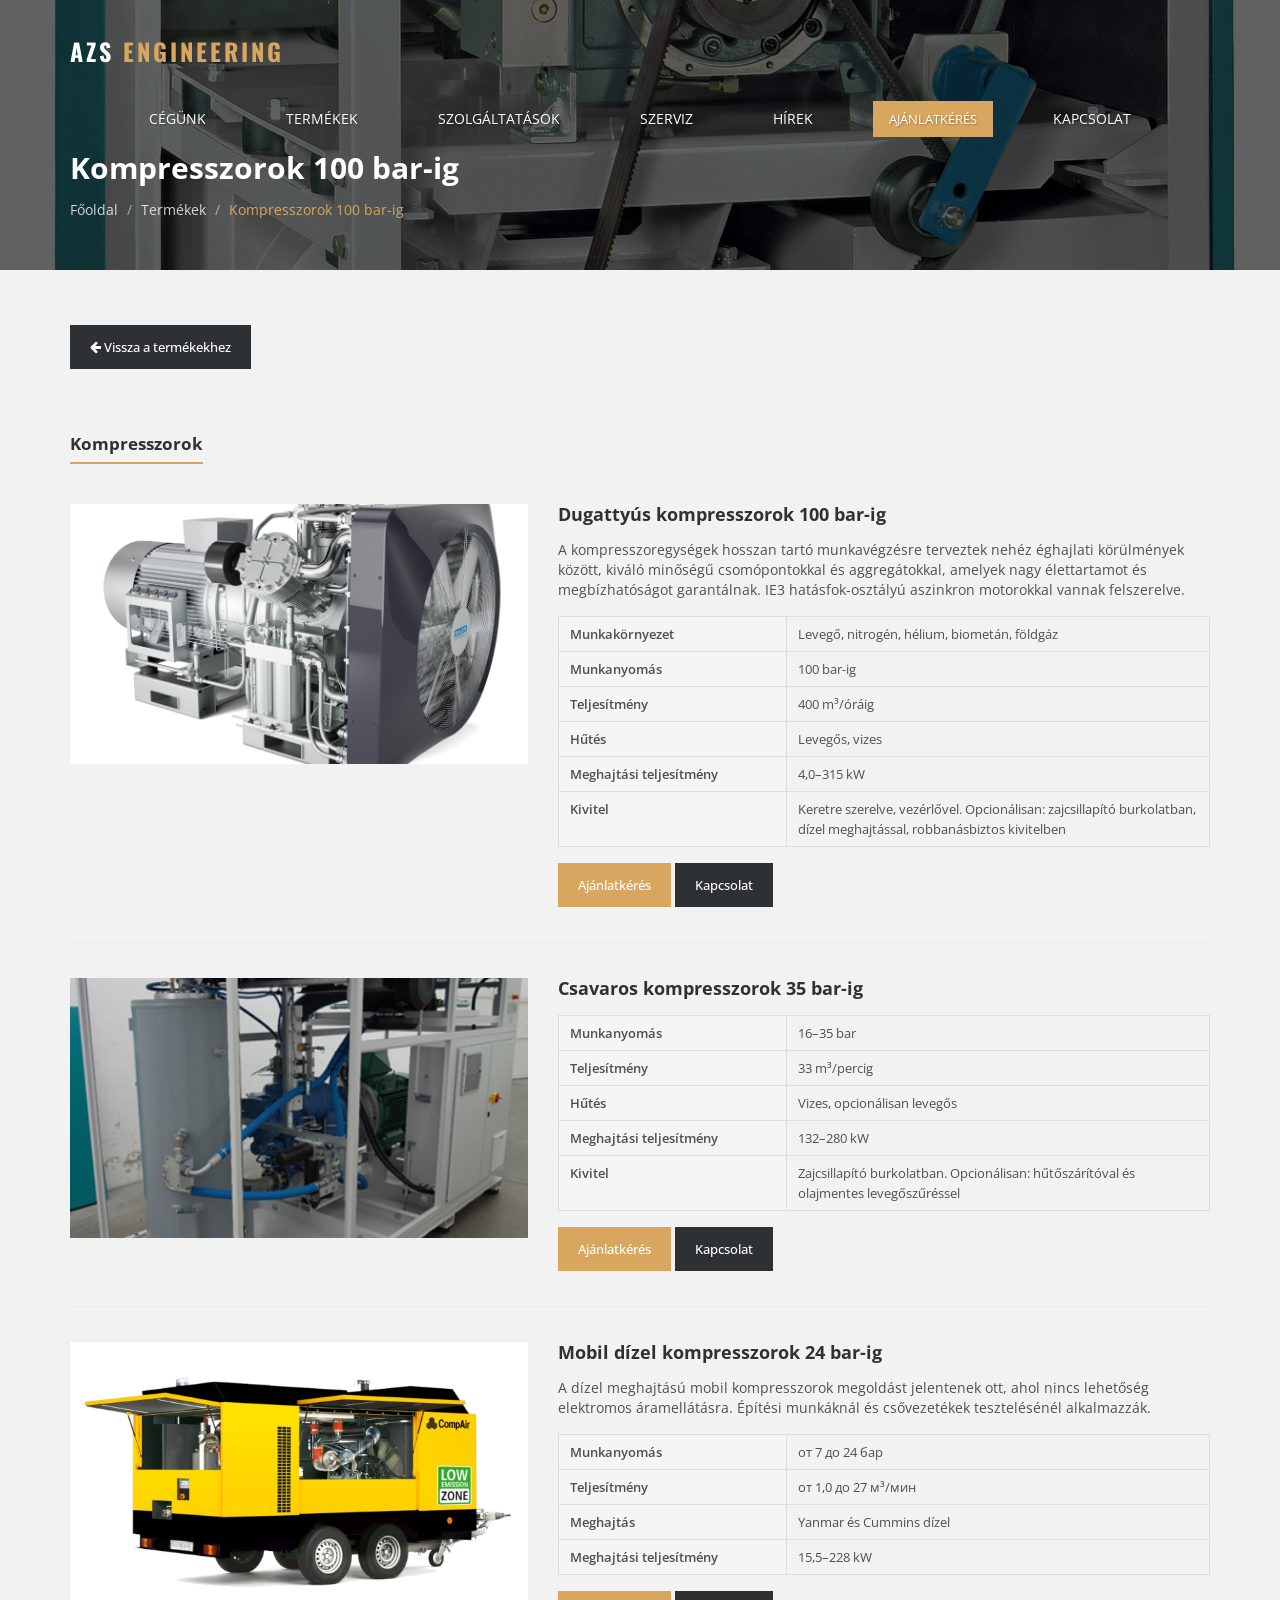
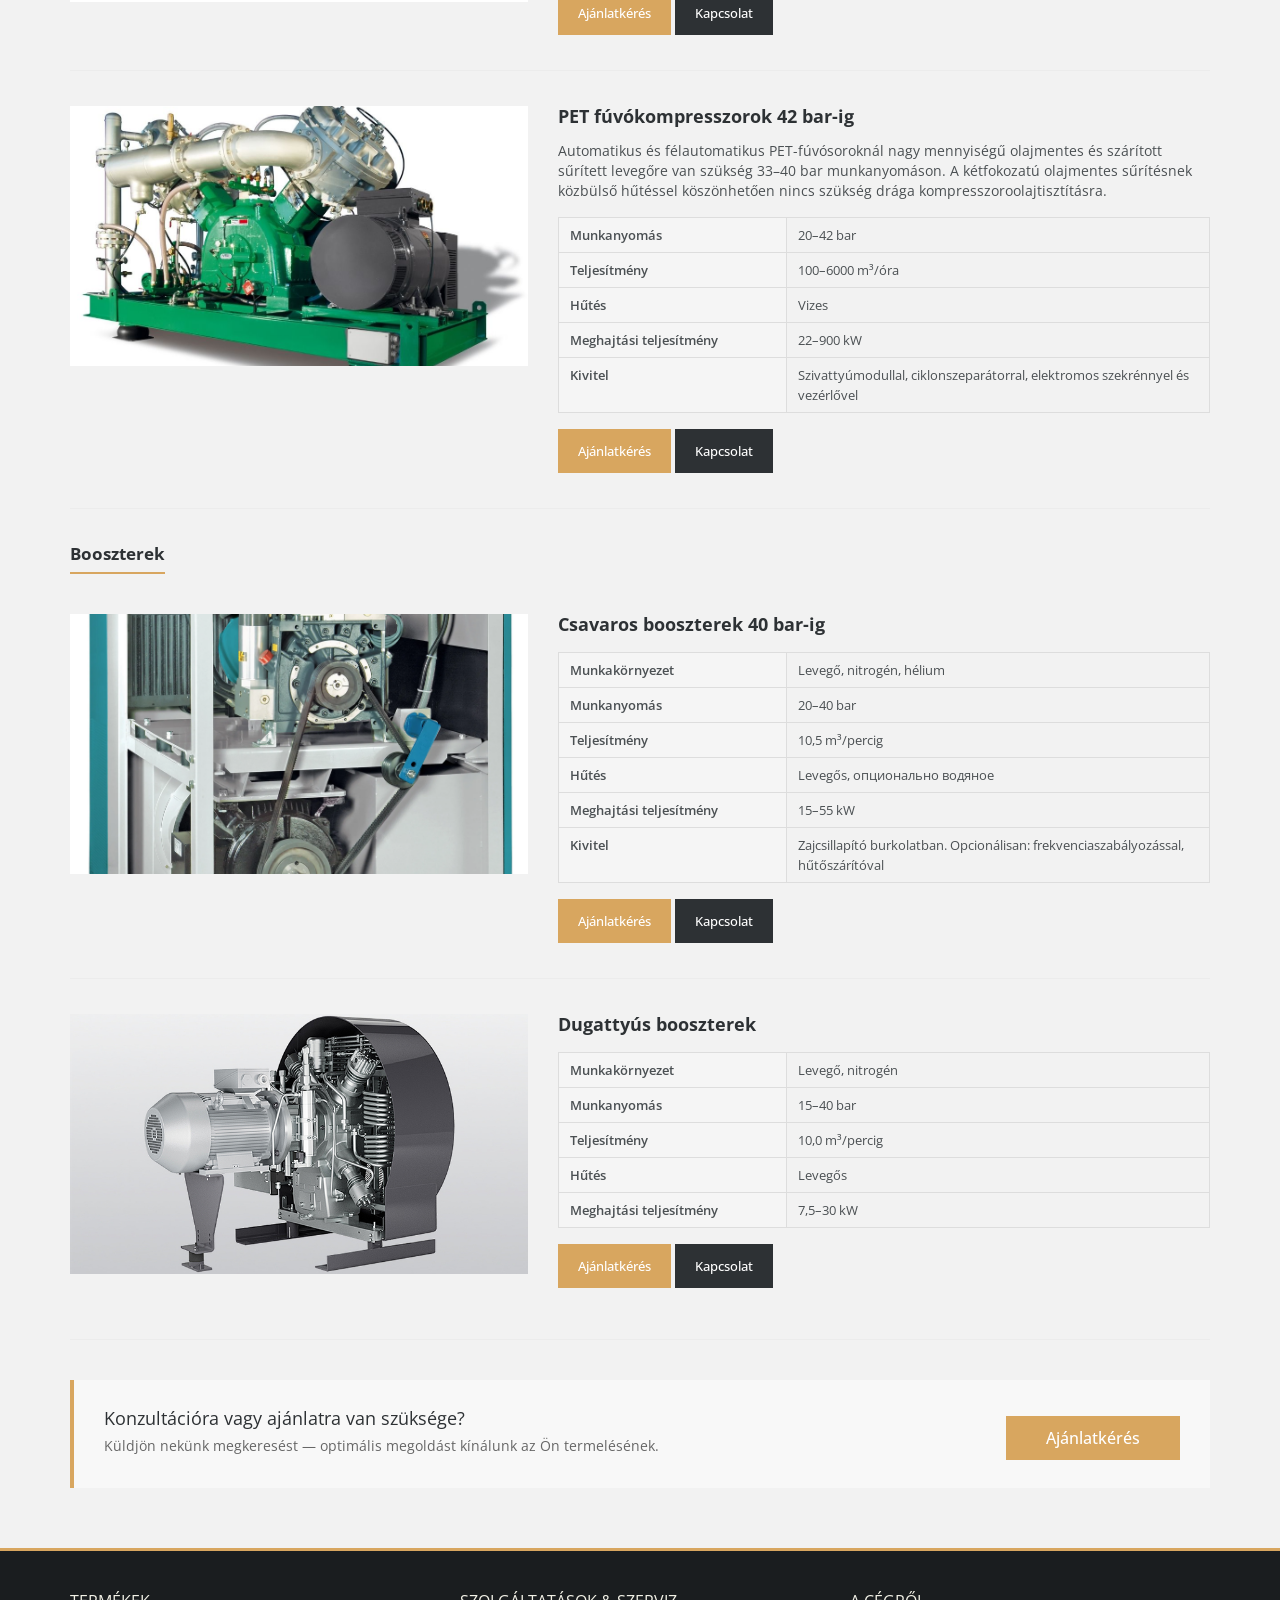
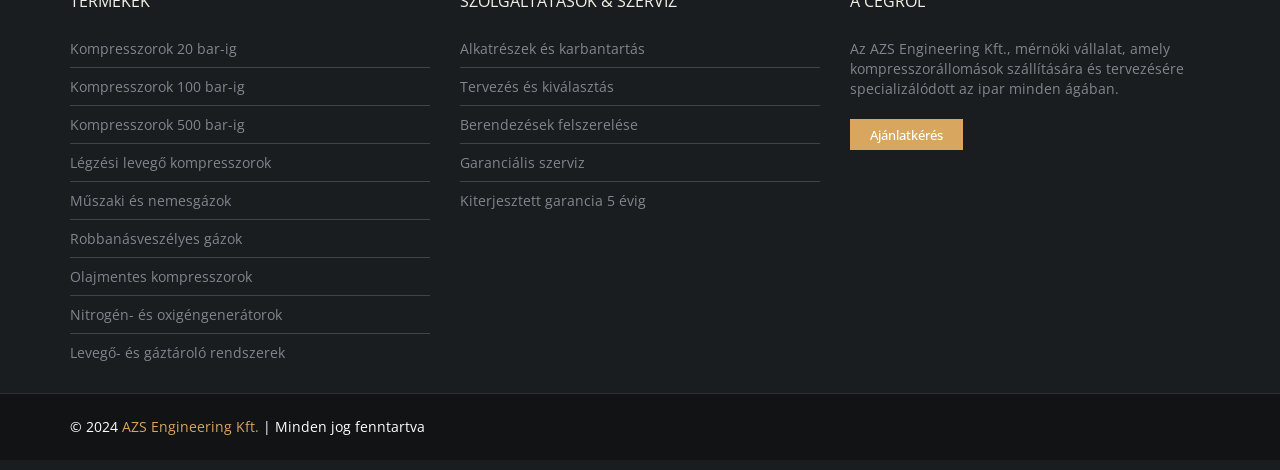
<file: product-2.html>
﻿<!DOCTYPE html>
<html lang="hu">
<head>
	<meta charset="utf-8">
	<title>Kompresszorok 100 bar-ig – AZS Engineering Kft.</title>
	<meta name="viewport" content="width=device-width, initial-scale=1.0">
	<link rel="shortcut icon" href="images/favicon.ico">
	<link href="css/bootstrap.min.css" rel="stylesheet" type="text/css" />
	<link href="css/font-awesome.min.css" rel="stylesheet" type="text/css" />
	<link href="css/style.css" rel="stylesheet" type="text/css" />
	<link href="css/responsive.css" rel="stylesheet" type="text/css" />
	<link href='https://fonts.googleapis.com/css?family=Open+Sans:400,300,400italic,600,700' rel='stylesheet' type='text/css'>
	<link href='https://fonts.googleapis.com/css?family=Oswald:700' rel='stylesheet' type='text/css'>
	<script src="js/jquery.min.js" type="text/javascript"></script>
	<script src="js/bootstrap.min.js" type="text/javascript"></script>
	<script src="js/myscript.js" type="text/javascript"></script>
	<style>
	.page-hero { background: linear-gradient(rgba(0,0,0,0.62),rgba(0,0,0,0.62)) center/cover, url('images/5. RENNER RS-M_Booster_r_offen_RTTouch.webp') center/cover no-repeat; padding: 150px 0 50px; }
	.page-hero h1 { color:#fff; font-size:30px; font-weight:700; margin:0 0 14px; }
	.breadcrumb { background:transparent; padding:0; margin:0; }
	.breadcrumb > li + li:before { color:rgba(255,255,255,.55); }
	.breadcrumb a { color:rgba(255,255,255,.8); }
	.breadcrumb > .active { color:#d8a65f; }
	.prod-block { padding:35px 0; border-bottom:1px solid #ececec; }
	.prod-block:last-child { border-bottom:none; }
	.prod-block h3 { font-size:18px; font-weight:700; color:#2d3134; margin-bottom:14px; }
	.prod-block p { margin-bottom:12px; }
	.spec-table { width:100%; margin:16px 0; border-collapse:collapse; }
	.spec-table td { padding:7px 11px; border:1px solid #ddd; font-size:13px; vertical-align:top; }
	.spec-table td:first-child { background:#f5f5f5; font-weight:600; width:35%; }
	.sub-heading { font-size:17px; font-weight:700; color:#2d3134; margin:35px 0 5px; padding-bottom:8px; border-bottom:2px solid #d8a65f; display:inline-block; }
	.back-link { margin-bottom:30px; }
	.cta-bar { background:#f8f8f8; padding:28px 30px; margin-top:40px; border-left:4px solid #d8a65f; }
	.cta-bar h3 { margin:0 0 6px; font-size:18px; }
	.cta-bar p { margin:0; color:#666; font-size:14px; }
	.anchor-target { display:block; position:relative; top:-90px; visibility:hidden; }
	</style>
</head>
<body>
<div id="page">
<header>
	<div class="container">
		<div class="logo"><a href="index.html" style="font-family:'Oswald',sans-serif;font-size:24px;font-weight:700;color:#fff;text-decoration:none;letter-spacing:3px;display:inline-block;padding:6px 0;white-space:nowrap;">AZS<span style="color:#d8a65f;"> ENGINEERING</span></a></div>
		<div class="main_menu">
			<ul>
				<li><a href="index.html#about">Cégünk</a></li>
				<li><a href="index.html#products">Termékek</a></li>
				<li><a href="index.html#services">Szolgáltatások</a></li>
				<li><a href="index.html#servis">Szerviz</a></li>
				<li><a href="index.html#news">Hírek</a></li>
				<li><a href="index.html#request" class="btn btn-active btn-sm" style="padding:8px 16px;">Ajánlatkérés</a></li>
				<li><a href="index.html#contacts">Kapcsolat</a></li>
			</ul>
		</div>
	</div>
</header>

<div class="page-hero">
	<div class="container">
		<h1>Kompresszorok 100 bar-ig</h1>
		<ol class="breadcrumb">
			<li><a href="index.html">Főoldal</a></li>
			<li><a href="index.html#products">Termékek</a></li>
			<li class="active">Kompresszorok 100 bar-ig</li>
		</ol>
	</div>
</div>

<section style="padding-bottom:60px;">
	<div class="container">
		<div class="back-link">
			<a href="index.html#products" class="btn"><i class="fa fa-arrow-left"></i> Vissza a termékekhez</a>
		</div>

		<p class="sub-heading">Kompresszorok</p>

		<span class="anchor-target" id="p2-1"></span>
		<div class="prod-block">
			<div class="row">
				<div class="col-md-5 padbot30"><img src="images/2 - Компрессоры до 100 бар/2.1 - BAUER BM-range 100 bar.jpg" alt="" style="width:100%;height:260px;object-fit:cover;" /></div>
				<div class="col-md-7">
					<h3>Dugattyús kompresszorok 100 bar-ig</h3>
					<p>A kompresszoregységek hosszan tartó munkavégzésre terveztek nehéz éghajlati körülmények között, kiváló minőségű csomópontokkal és aggregátokkal, amelyek nagy élettartamot és megbízhatóságot garantálnak. IE3 hatásfok-osztályú aszinkron motorokkal vannak felszerelve.</p>
					<table class="spec-table">
						<tr><td>Munkakörnyezet</td><td>Levegő, nitrogén, hélium, biometán, földgáz</td></tr>
						<tr><td>Munkanyomás</td><td>100 bar-ig</td></tr>
						<tr><td>Teljesítmény</td><td>400 m³/óráig</td></tr>
						<tr><td>Hűtés</td><td>Levegős, vizes</td></tr>
						<tr><td>Meghajtási teljesítmény</td><td>4,0–315 kW</td></tr>
						<tr><td>Kivitel</td><td>Keretre szerelve, vezérlővel. Opcionálisan: zajcsillapító burkolatban, dízel meghajtással, robbanásbiztos kivitelben</td></tr>
					</table>
					<a href="index.html#request" class="btn btn-active">Ajánlatkérés</a>
					<a href="index.html#contacts" class="btn">Kapcsolat</a>
				</div>
			</div>
		</div>

		<span class="anchor-target" id="p2-2"></span>
		<div class="prod-block">
			<div class="row">
				<div class="col-md-5 padbot30"><img src="images/2 - Компрессоры до 100 бар/2.2 - Screw compressor 35 bar.png" alt="" style="width:100%;height:260px;object-fit:cover;" /></div>
				<div class="col-md-7">
					<h3>Csavaros kompresszorok 35 bar-ig</h3>
					<table class="spec-table">
						<tr><td>Munkanyomás</td><td>16–35 bar</td></tr>
						<tr><td>Teljesítmény</td><td>33 m³/percig</td></tr>
						<tr><td>Hűtés</td><td>Vizes, opcionálisan levegős</td></tr>
						<tr><td>Meghajtási teljesítmény</td><td>132–280 kW</td></tr>
						<tr><td>Kivitel</td><td>Zajcsillapító burkolatban. Opcionálisan: hűtőszárítóval és olajmentes levegőszűréssel</td></tr>
					</table>
					<a href="index.html#request" class="btn btn-active">Ajánlatkérés</a>
					<a href="index.html#contacts" class="btn">Kapcsolat</a>
				</div>
			</div>
		</div>

		<span class="anchor-target" id="p2-3"></span>
		<div class="prod-block">
			<div class="row">
				<div class="col-md-5 padbot30"><img src="images/2 - Компрессоры до 100 бар/2.3 Compair-turboscrew-kompressor-offen.jpg" alt="" style="width:100%;height:260px;object-fit:cover;" /></div>
				<div class="col-md-7">
					<h3>Mobil dízel kompresszorok 24 bar-ig</h3>
					<p>A dízel meghajtású mobil kompresszorok megoldást jelentenek ott, ahol nincs lehetőség elektromos áramellátásra. Építési munkáknál és csővezetékek tesztelésénél alkalmazzák.</p>
					<table class="spec-table">
						<tr><td>Munkanyomás</td><td>от 7 до 24 бар</td></tr>
						<tr><td>Teljesítmény</td><td>от 1,0 до 27 м³/мин</td></tr>
						<tr><td>Meghajtás</td><td>Yanmar és Cummins dízel</td></tr>
						<tr><td>Meghajtási teljesítmény</td><td>15,5–228 kW</td></tr>
					</table>
					<a href="index.html#request" class="btn btn-active">Ajánlatkérés</a>
					<a href="index.html#contacts" class="btn">Kapcsolat</a>
				</div>
			</div>
		</div>

		<span class="anchor-target" id="p2-4"></span>
		<div class="prod-block">
			<div class="row">
				<div class="col-md-5 padbot30"><img src="images/2 - Компрессоры до 100 бар/2.4 - SIAD siadmi_VITO_NEXT.jpg" alt="" style="width:100%;height:260px;object-fit:cover;" /></div>
				<div class="col-md-7">
					<h3>PET fúvókompresszorok 42 bar-ig</h3>
					<p>Automatikus és félautomatikus PET-fúvósoroknál nagy mennyiségű olajmentes és szárított sűrített levegőre van szükség 33–40 bar munkanyomáson. A kétfokozatú olajmentes sűrítésnek közbülső hűtéssel köszönhetően nincs szükség drága kompresszoroolajtisztításra.</p>
					<table class="spec-table">
						<tr><td>Munkanyomás</td><td>20–42 bar</td></tr>
						<tr><td>Teljesítmény</td><td>100–6000 m³/óra</td></tr>
						<tr><td>Hűtés</td><td>Vizes</td></tr>
						<tr><td>Meghajtási teljesítmény</td><td>22–900 kW</td></tr>
						<tr><td>Kivitel</td><td>Szivattyúmodullal, ciklonszeparátorral, elektromos szekrénnyel és vezérlővel</td></tr>
					</table>
					<a href="index.html#request" class="btn btn-active">Ajánlatkérés</a>
					<a href="index.html#contacts" class="btn">Kapcsolat</a>
				</div>
			</div>
		</div>

		<p class="sub-heading">Booszterek</p>

		<span class="anchor-target" id="p2-5"></span>
		<div class="prod-block">
			<div class="row">
				<div class="col-md-5 padbot30"><img src="images/2 - Компрессоры до 100 бар/2.5. - Booster RENNER RS-M_Booster_r_offen_RTTouch.webp" alt="" style="width:100%;height:260px;object-fit:cover;" /></div>
				<div class="col-md-7">
					<h3>Csavaros booszterek 40 bar-ig</h3>
					<table class="spec-table">
						<tr><td>Munkakörnyezet</td><td>Levegő, nitrogén, hélium</td></tr>
						<tr><td>Munkanyomás</td><td>20–40 bar</td></tr>
						<tr><td>Teljesítmény</td><td>10,5 m³/percig</td></tr>
						<tr><td>Hűtés</td><td>Levegős, опционально водяное</td></tr>
						<tr><td>Meghajtási teljesítmény</td><td>15–55 kW</td></tr>
						<tr><td>Kivitel</td><td>Zajcsillapító burkolatban. Opcionálisan: frekvenciaszabályozással, hűtőszárítóval</td></tr>
					</table>
					<a href="index.html#request" class="btn btn-active">Ajánlatkérés</a>
					<a href="index.html#contacts" class="btn">Kapcsolat</a>
				</div>
			</div>
		</div>

		<span class="anchor-target" id="p2-6"></span>
		<div class="prod-block">
			<div class="row">
				<div class="col-md-5 padbot30"><img src="images/2 - Компрессоры до 100 бар/2.6 - Piston booster BAUER_BK22.jpg" alt="" style="width:100%;height:260px;object-fit:cover;" /></div>
				<div class="col-md-7">
					<h3>Dugattyús booszterek</h3>
					<table class="spec-table">
						<tr><td>Munkakörnyezet</td><td>Levegő, nitrogén</td></tr>
						<tr><td>Munkanyomás</td><td>15–40 bar</td></tr>
						<tr><td>Teljesítmény</td><td>10,0 m³/percig</td></tr>
						<tr><td>Hűtés</td><td>Levegős</td></tr>
						<tr><td>Meghajtási teljesítmény</td><td>7,5–30 kW</td></tr>
					</table>
					<a href="index.html#request" class="btn btn-active">Ajánlatkérés</a>
					<a href="index.html#contacts" class="btn">Kapcsolat</a>
				</div>
			</div>
		</div>

		<div class="cta-bar">
			<div class="row">
				<div class="col-md-8">
					<h3>Konzultációra vagy ajánlatra van szüksége?</h3>
					<p>Küldjön nekünk megkeresést — optimális megoldást kínálunk az Ön termelésének.</p>
				</div>
				<div class="col-md-4 text-right" style="padding-top:8px;">
					<a href="index.html#request" class="btn btn-active btn-lg">Ajánlatkérés</a>
				</div>
			</div>
		</div>
	</div>
</section>

<footer>
	<div class="container">
		<div class="row">
			<div class="col-lg-4 col-md-4 col-sm-6 padbot30">
				<div class="widget widget_category">
					<h4>Termékek</h4>
					<ul>
						<li><a href="product-1.html">Kompresszorok 20 bar-ig</a></li>
						<li><a href="product-2.html">Kompresszorok 100 bar-ig</a></li>
						<li><a href="product-3.html">Kompresszorok 500 bar-ig</a></li>
						<li><a href="product-4.html">Légzési levegő kompresszorok</a></li>
						<li><a href="product-5.html">Műszaki és nemesgázok</a></li>
						<li><a href="product-6.html">Robbanásveszélyes gázok</a></li>
						<li><a href="product-7.html">Olajmentes kompresszorok</a></li>
						<li><a href="product-8.html">Nitrogén- és oxigéngenerátorok</a></li>
						<li><a href="product-9.html">Levegő- és gáztároló rendszerek</a></li>
					</ul>
				</div>
			</div>
			<div class="col-lg-4 col-md-4 col-sm-6 padbot30">
				<div class="widget widget_category">
					<h4>Szolgáltatások &amp; Szerviz</h4>
					<ul>
						<li><a href="index.html#services">Alkatrészek és karbantartás</a></li>
						<li><a href="index.html#services">Tervezés és kiválasztás</a></li>
						<li><a href="index.html#services">Berendezések felszerelése</a></li>
						<li><a href="index.html#servis">Garanciális szerviz</a></li>
						<li><a href="index.html#servis">Kiterjesztett garancia 5 évig</a></li>
					</ul>
				</div>
			</div>
			<div class="col-lg-4 col-md-4 col-sm-6 padbot30">
				<div class="widget widget_text">
					<h4>A cégről</h4>
					<p>Az AZS Engineering Kft., mérnöki vállalat, amely kompresszorállomások szállítására és tervezésére specializálódott az ipar minden ágában.</p>
					<a href="index.html#request" class="btn btn-sm btn-active">Ajánlatkérés</a>
				</div>
			</div>
		</div>
	</div>
	<div id="copyright">
		<div class="container">
			<div class="pull-left">© 2024 <span>AZS Engineering Kft.</span> | Minden jog fenntartva</div>
		</div>
	</div>
</footer>
</div>
<script src="js/top-foot.js"></script>
<div class="go-up" title="Fel" id='ToTop'>&#8657;</div>
<div class="go-down" title="Le" id='OnBottom'>&#8659;</div>
</body>
</html>
</file>
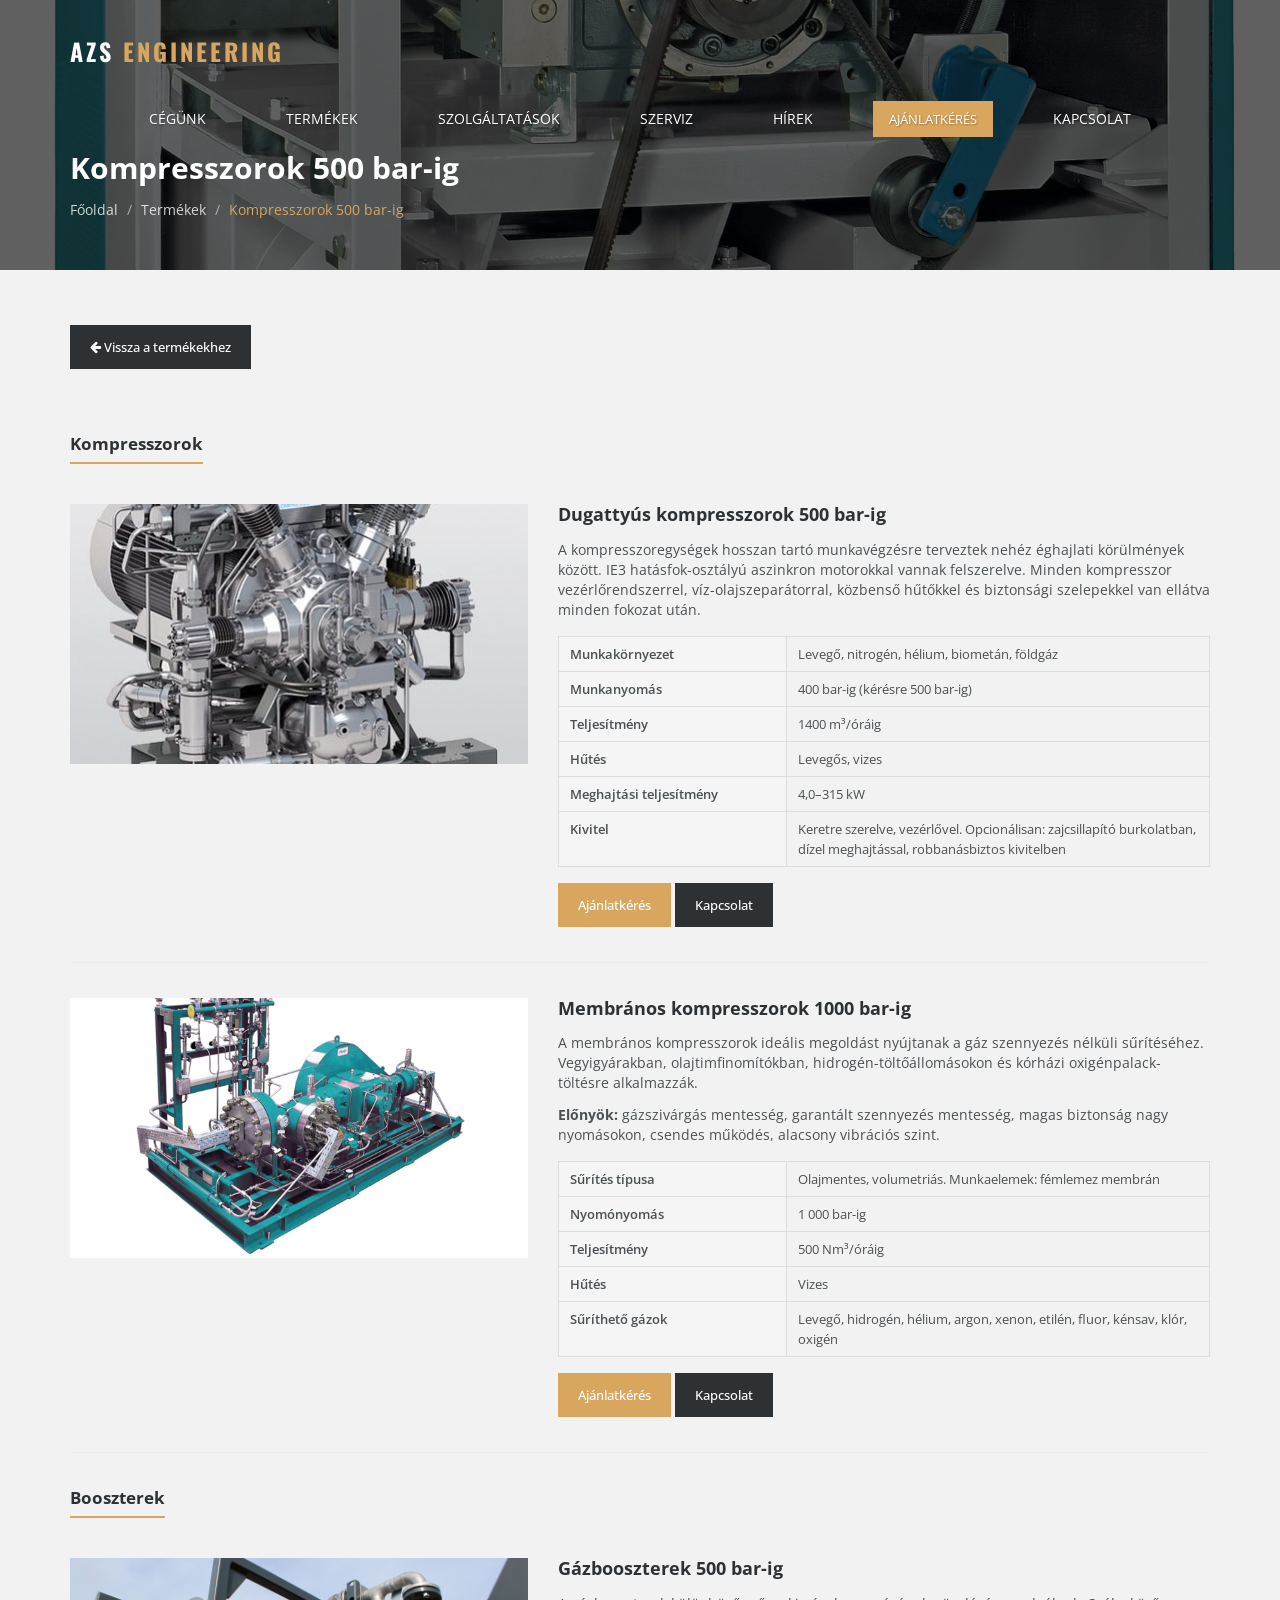
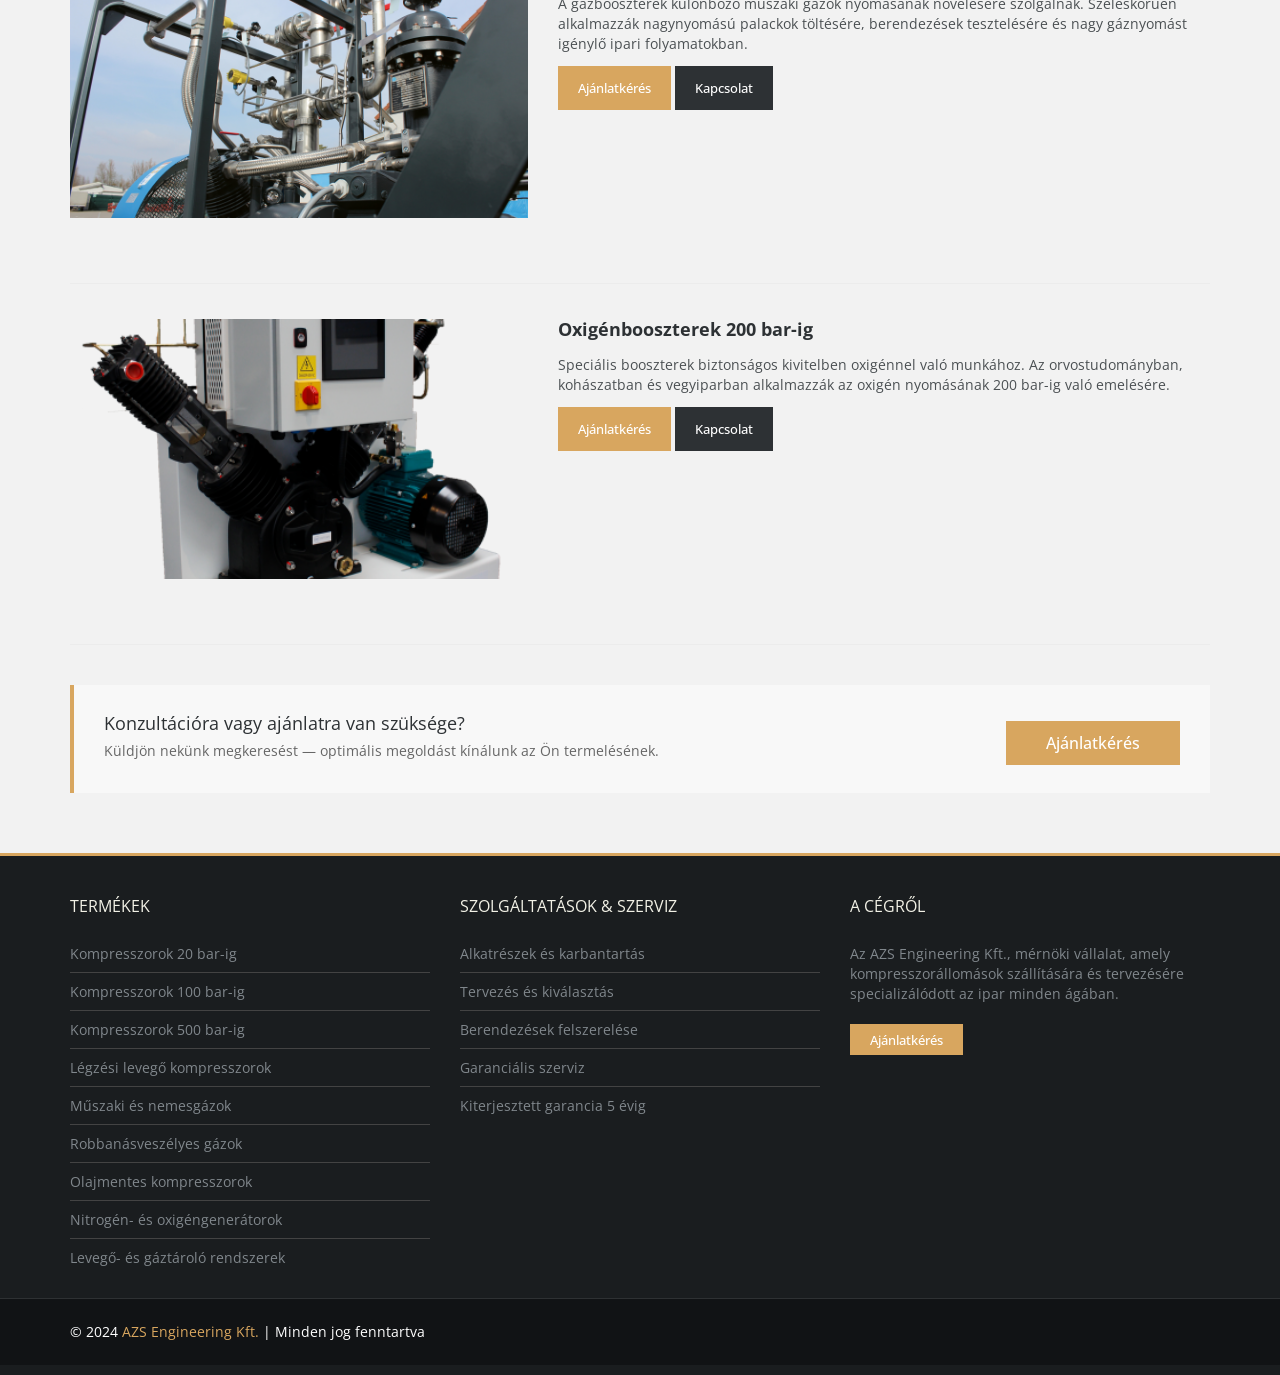
<file: product-3.html>
﻿<!DOCTYPE html>
<html lang="hu">
<head>
	<meta charset="utf-8">
	<title>Kompresszorok 500 bar-ig – AZS Engineering Kft.</title>
	<meta name="viewport" content="width=device-width, initial-scale=1.0">
	<link rel="shortcut icon" href="images/favicon.ico">
	<link href="css/bootstrap.min.css" rel="stylesheet" type="text/css" />
	<link href="css/font-awesome.min.css" rel="stylesheet" type="text/css" />
	<link href="css/style.css" rel="stylesheet" type="text/css" />
	<link href="css/responsive.css" rel="stylesheet" type="text/css" />
	<link href='https://fonts.googleapis.com/css?family=Open+Sans:400,300,400italic,600,700' rel='stylesheet' type='text/css'>
	<link href='https://fonts.googleapis.com/css?family=Oswald:700' rel='stylesheet' type='text/css'>
	<script src="js/jquery.min.js" type="text/javascript"></script>
	<script src="js/bootstrap.min.js" type="text/javascript"></script>
	<script src="js/myscript.js" type="text/javascript"></script>
	<style>
	.page-hero { background: linear-gradient(rgba(0,0,0,0.62),rgba(0,0,0,0.62)) center/cover, url('images/5. RENNER RS-M_Booster_r_offen_RTTouch.webp') center/cover no-repeat; padding: 150px 0 50px; }
	.page-hero h1 { color:#fff; font-size:30px; font-weight:700; margin:0 0 14px; }
	.breadcrumb { background:transparent; padding:0; margin:0; }
	.breadcrumb > li + li:before { color:rgba(255,255,255,.55); }
	.breadcrumb a { color:rgba(255,255,255,.8); }
	.breadcrumb > .active { color:#d8a65f; }
	.prod-block { padding:35px 0; border-bottom:1px solid #ececec; }
	.prod-block:last-child { border-bottom:none; }
	.prod-block h3 { font-size:18px; font-weight:700; color:#2d3134; margin-bottom:14px; }
	.prod-block p { margin-bottom:12px; }
	.spec-table { width:100%; margin:16px 0; border-collapse:collapse; }
	.spec-table td { padding:7px 11px; border:1px solid #ddd; font-size:13px; vertical-align:top; }
	.spec-table td:first-child { background:#f5f5f5; font-weight:600; width:35%; }
	.sub-heading { font-size:17px; font-weight:700; color:#2d3134; margin:35px 0 5px; padding-bottom:8px; border-bottom:2px solid #d8a65f; display:inline-block; }
	.back-link { margin-bottom:30px; }
	.cta-bar { background:#f8f8f8; padding:28px 30px; margin-top:40px; border-left:4px solid #d8a65f; }
	.cta-bar h3 { margin:0 0 6px; font-size:18px; }
	.cta-bar p { margin:0; color:#666; font-size:14px; }
	.anchor-target { display:block; position:relative; top:-90px; visibility:hidden; }
	</style>
</head>
<body>
<div id="page">
<header>
	<div class="container">
		<div class="logo"><a href="index.html" style="font-family:'Oswald',sans-serif;font-size:24px;font-weight:700;color:#fff;text-decoration:none;letter-spacing:3px;display:inline-block;padding:6px 0;white-space:nowrap;">AZS<span style="color:#d8a65f;"> ENGINEERING</span></a></div>
		<div class="main_menu">
			<ul>
				<li><a href="index.html#about">Cégünk</a></li>
				<li><a href="index.html#products">Termékek</a></li>
				<li><a href="index.html#services">Szolgáltatások</a></li>
				<li><a href="index.html#servis">Szerviz</a></li>
				<li><a href="index.html#news">Hírek</a></li>
				<li><a href="index.html#request" class="btn btn-active btn-sm" style="padding:8px 16px;">Ajánlatkérés</a></li>
				<li><a href="index.html#contacts">Kapcsolat</a></li>
			</ul>
		</div>
	</div>
</header>

<div class="page-hero">
	<div class="container">
		<h1>Kompresszorok 500 bar-ig</h1>
		<ol class="breadcrumb">
			<li><a href="index.html">Főoldal</a></li>
			<li><a href="index.html#products">Termékek</a></li>
			<li class="active">Kompresszorok 500 bar-ig</li>
		</ol>
	</div>
</div>

<section style="padding-bottom:60px;">
	<div class="container">
		<div class="back-link">
			<a href="index.html#products" class="btn"><i class="fa fa-arrow-left"></i> Vissza a termékekhez</a>
		</div>

		<p class="sub-heading">Kompresszorok</p>

		<span class="anchor-target" id="p3-1"></span>
		<div class="prod-block">
			<div class="row">
				<div class="col-md-5 padbot30"><img src="images/3 - Компрессоры до 500 бар/3.1 bauer GIB 500 bar.jpg" alt="" style="width:100%;height:260px;object-fit:cover;" /></div>
				<div class="col-md-7">
					<h3>Dugattyús kompresszorok 500 bar-ig</h3>
					<p>A kompresszoregységek hosszan tartó munkavégzésre terveztek nehéz éghajlati körülmények között. IE3 hatásfok-osztályú aszinkron motorokkal vannak felszerelve. Minden kompresszor vezérlőrendszerrel, víz-olajszeparátorral, közbenső hűtőkkel és biztonsági szelepekkel van ellátva minden fokozat után.</p>
					<table class="spec-table">
						<tr><td>Munkakörnyezet</td><td>Levegő, nitrogén, hélium, biometán, földgáz</td></tr>
						<tr><td>Munkanyomás</td><td>400 bar-ig (kérésre 500 bar-ig)</td></tr>
						<tr><td>Teljesítmény</td><td>1400 m³/óráig</td></tr>
						<tr><td>Hűtés</td><td>Levegős, vizes</td></tr>
						<tr><td>Meghajtási teljesítmény</td><td>4,0–315 kW</td></tr>
						<tr><td>Kivitel</td><td>Keretre szerelve, vezérlővel. Opcionálisan: zajcsillapító burkolatban, dízel meghajtással, robbanásbiztos kivitelben</td></tr>
					</table>
					<a href="index.html#request" class="btn btn-active">Ajánlatkérés</a>
					<a href="index.html#contacts" class="btn">Kapcsolat</a>
				</div>
			</div>
		</div>

		<span class="anchor-target" id="p3-2"></span>
		<div class="prod-block">
			<div class="row">
				<div class="col-md-5 padbot30"><img src="images/3 - Компрессоры до 500 бар/3.2 - Diaphragm compressor_Neumann&amp;Esser.png" alt="" style="width:100%;height:260px;object-fit:cover;" /></div>
				<div class="col-md-7">
					<h3>Membrános kompresszorok 1000 bar-ig</h3>
					<p>A membrános kompresszorok ideális megoldást nyújtanak a gáz szennyezés nélküli sűrítéséhez. Vegyigyárakban, olajtimfinomítókban, hidrogén-töltőállomásokon és kórházi oxigénpalack-töltésre alkalmazzák.</p>
					<p><strong>Előnyök:</strong> gázszivárgás mentesség, garantált szennyezés mentesség, magas biztonság nagy nyomásokon, csendes működés, alacsony vibrációs szint.</p>
					<table class="spec-table">
						<tr><td>Sűrítés típusa</td><td>Olajmentes, volumetriás. Munkaelemek: fémlemez membrán</td></tr>
						<tr><td>Nyomónyomás</td><td>1 000 bar-ig</td></tr>
						<tr><td>Teljesítmény</td><td>500 Nm³/óráig</td></tr>
						<tr><td>Hűtés</td><td>Vizes</td></tr>
						<tr><td>Sűríthető gázok</td><td>Levegő, hidrogén, hélium, argon, xenon, etilén, fluor, kénsav, klór, oxigén</td></tr>
					</table>
					<a href="index.html#request" class="btn btn-active">Ajánlatkérés</a>
					<a href="index.html#contacts" class="btn">Kapcsolat</a>
				</div>
			</div>
		</div>

		<p class="sub-heading">Booszterek</p>

		<span class="anchor-target" id="p3-3"></span>
		<div class="prod-block">
			<div class="row">
				<div class="col-md-5 padbot30"><img src="images/6. ja-becker-soehne-gmbh-hochdrucktechnik.jpg" alt="" style="width:100%;height:260px;object-fit:cover;" /></div>
				<div class="col-md-7">
					<h3>Gázbooszterek 500 bar-ig</h3>
					<p>A gázbooszterek különböző műszaki gázok nyomásának növelésére szolgálnak. Széleskörűen alkalmazzák nagynyomású palackok töltésére, berendezések tesztelésére és nagy gáznyomást igénylő ipari folyamatokban.</p>
					<a href="index.html#request" class="btn btn-active">Ajánlatkérés</a>
					<a href="index.html#contacts" class="btn">Kapcsolat</a>
				</div>
			</div>
		</div>

		<span class="anchor-target" id="p3-4"></span>
		<div class="prod-block">
			<div class="row">
				<div class="col-md-5 padbot30"><img src="images/3 - Компрессоры до 500 бар/3.4 Oxysystems O2 booster.png" alt="" style="width:100%;height:260px;object-fit:cover;" /></div>
				<div class="col-md-7">
					<h3>Oxigénbooszterek 200 bar-ig</h3>
					<p>Speciális booszterek biztonságos kivitelben oxigénnel való munkához. Az orvostudományban, kohászatban és vegyiparban alkalmazzák az oxigén nyomásának 200 bar-ig való emelésére.</p>
					<a href="index.html#request" class="btn btn-active">Ajánlatkérés</a>
					<a href="index.html#contacts" class="btn">Kapcsolat</a>
				</div>
			</div>
		</div>

		<div class="cta-bar">
			<div class="row">
				<div class="col-md-8">
					<h3>Konzultációra vagy ajánlatra van szüksége?</h3>
					<p>Küldjön nekünk megkeresést — optimális megoldást kínálunk az Ön termelésének.</p>
				</div>
				<div class="col-md-4 text-right" style="padding-top:8px;">
					<a href="index.html#request" class="btn btn-active btn-lg">Ajánlatkérés</a>
				</div>
			</div>
		</div>
	</div>
</section>

<footer>
	<div class="container">
		<div class="row">
			<div class="col-lg-4 col-md-4 col-sm-6 padbot30">
				<div class="widget widget_category">
					<h4>Termékek</h4>
					<ul>
						<li><a href="product-1.html">Kompresszorok 20 bar-ig</a></li>
						<li><a href="product-2.html">Kompresszorok 100 bar-ig</a></li>
						<li><a href="product-3.html">Kompresszorok 500 bar-ig</a></li>
						<li><a href="product-4.html">Légzési levegő kompresszorok</a></li>
						<li><a href="product-5.html">Műszaki és nemesgázok</a></li>
						<li><a href="product-6.html">Robbanásveszélyes gázok</a></li>
						<li><a href="product-7.html">Olajmentes kompresszorok</a></li>
						<li><a href="product-8.html">Nitrogén- és oxigéngenerátorok</a></li>
						<li><a href="product-9.html">Levegő- és gáztároló rendszerek</a></li>
					</ul>
				</div>
			</div>
			<div class="col-lg-4 col-md-4 col-sm-6 padbot30">
				<div class="widget widget_category">
					<h4>Szolgáltatások &amp; Szerviz</h4>
					<ul>
						<li><a href="index.html#services">Alkatrészek és karbantartás</a></li>
						<li><a href="index.html#services">Tervezés és kiválasztás</a></li>
						<li><a href="index.html#services">Berendezések felszerelése</a></li>
						<li><a href="index.html#servis">Garanciális szerviz</a></li>
						<li><a href="index.html#servis">Kiterjesztett garancia 5 évig</a></li>
					</ul>
				</div>
			</div>
			<div class="col-lg-4 col-md-4 col-sm-6 padbot30">
				<div class="widget widget_text">
					<h4>A cégről</h4>
					<p>Az AZS Engineering Kft., mérnöki vállalat, amely kompresszorállomások szállítására és tervezésére specializálódott az ipar minden ágában.</p>
					<a href="index.html#request" class="btn btn-sm btn-active">Ajánlatkérés</a>
				</div>
			</div>
		</div>
	</div>
	<div id="copyright">
		<div class="container">
			<div class="pull-left">© 2024 <span>AZS Engineering Kft.</span> | Minden jog fenntartva</div>
		</div>
	</div>
</footer>
</div>
<script src="js/top-foot.js"></script>
<div class="go-up" title="Fel" id='ToTop'>&#8657;</div>
<div class="go-down" title="Le" id='OnBottom'>&#8659;</div>
</body>
</html>
</file>
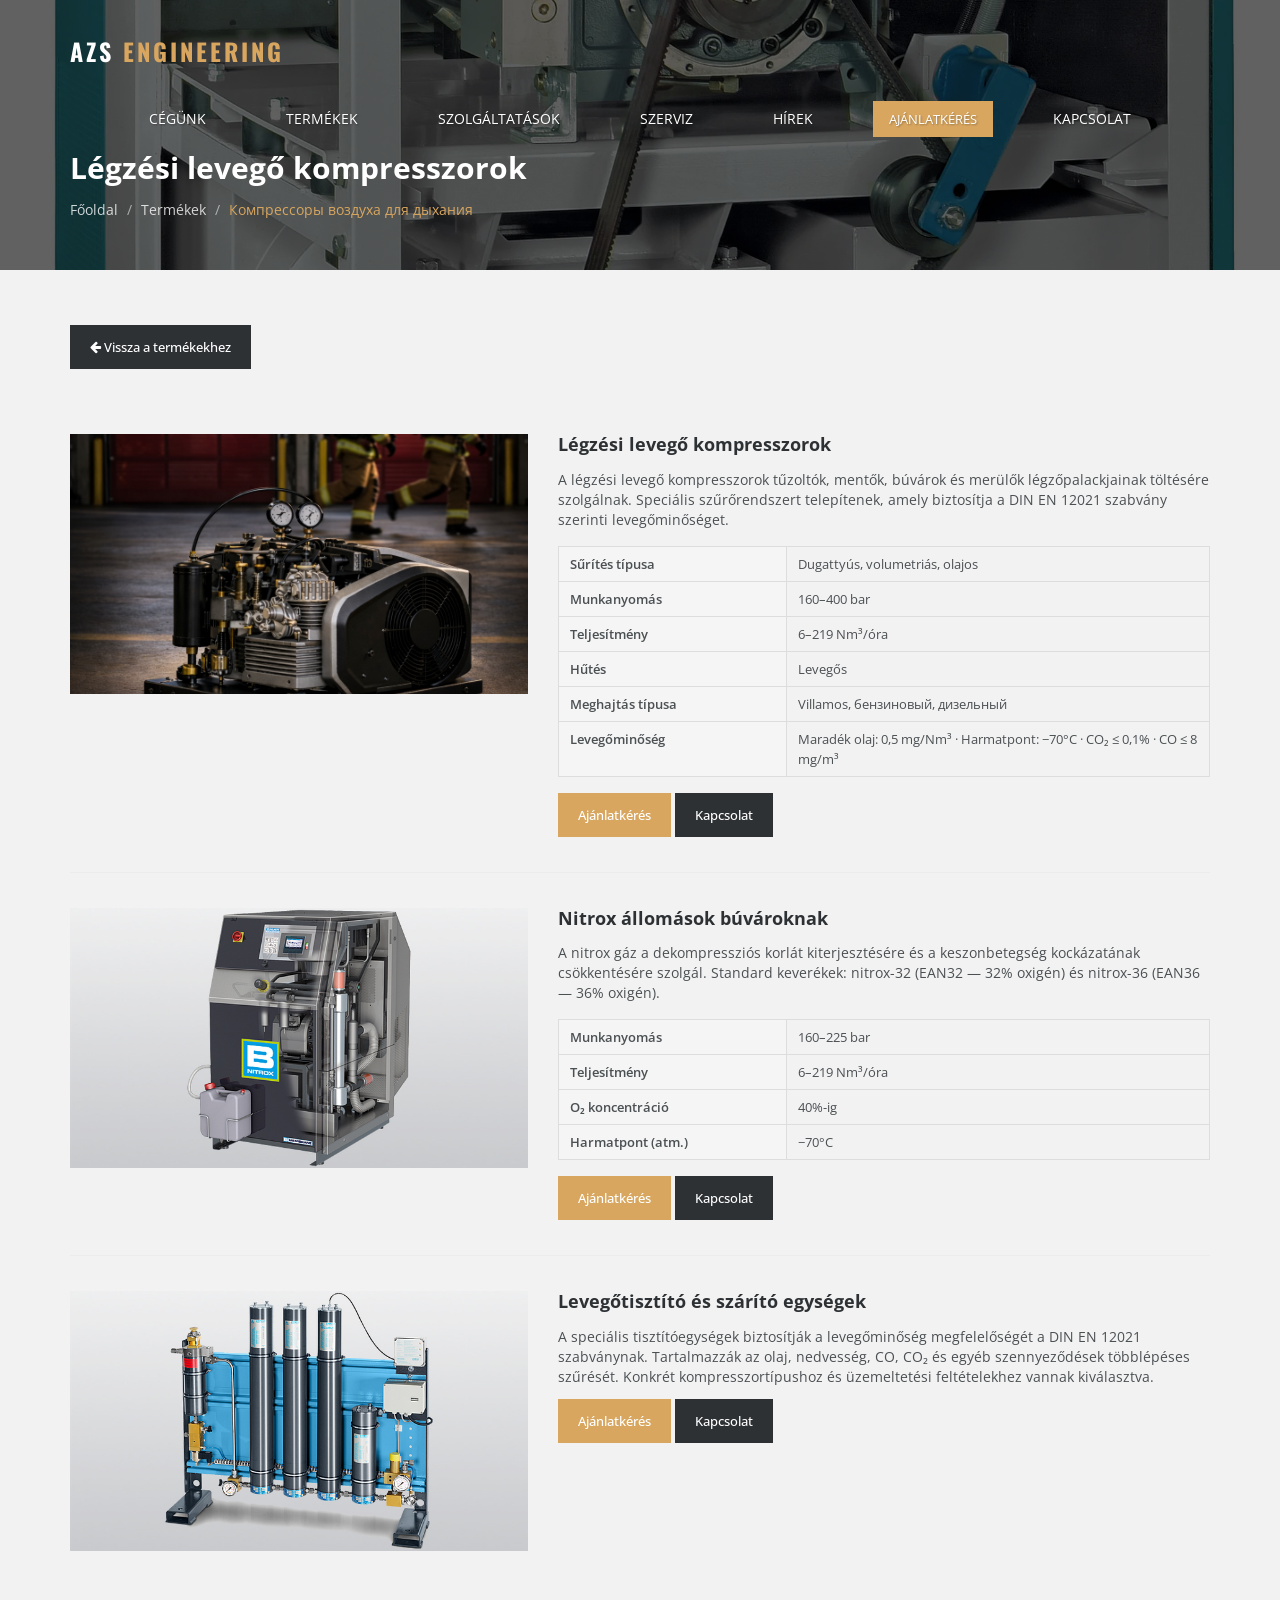
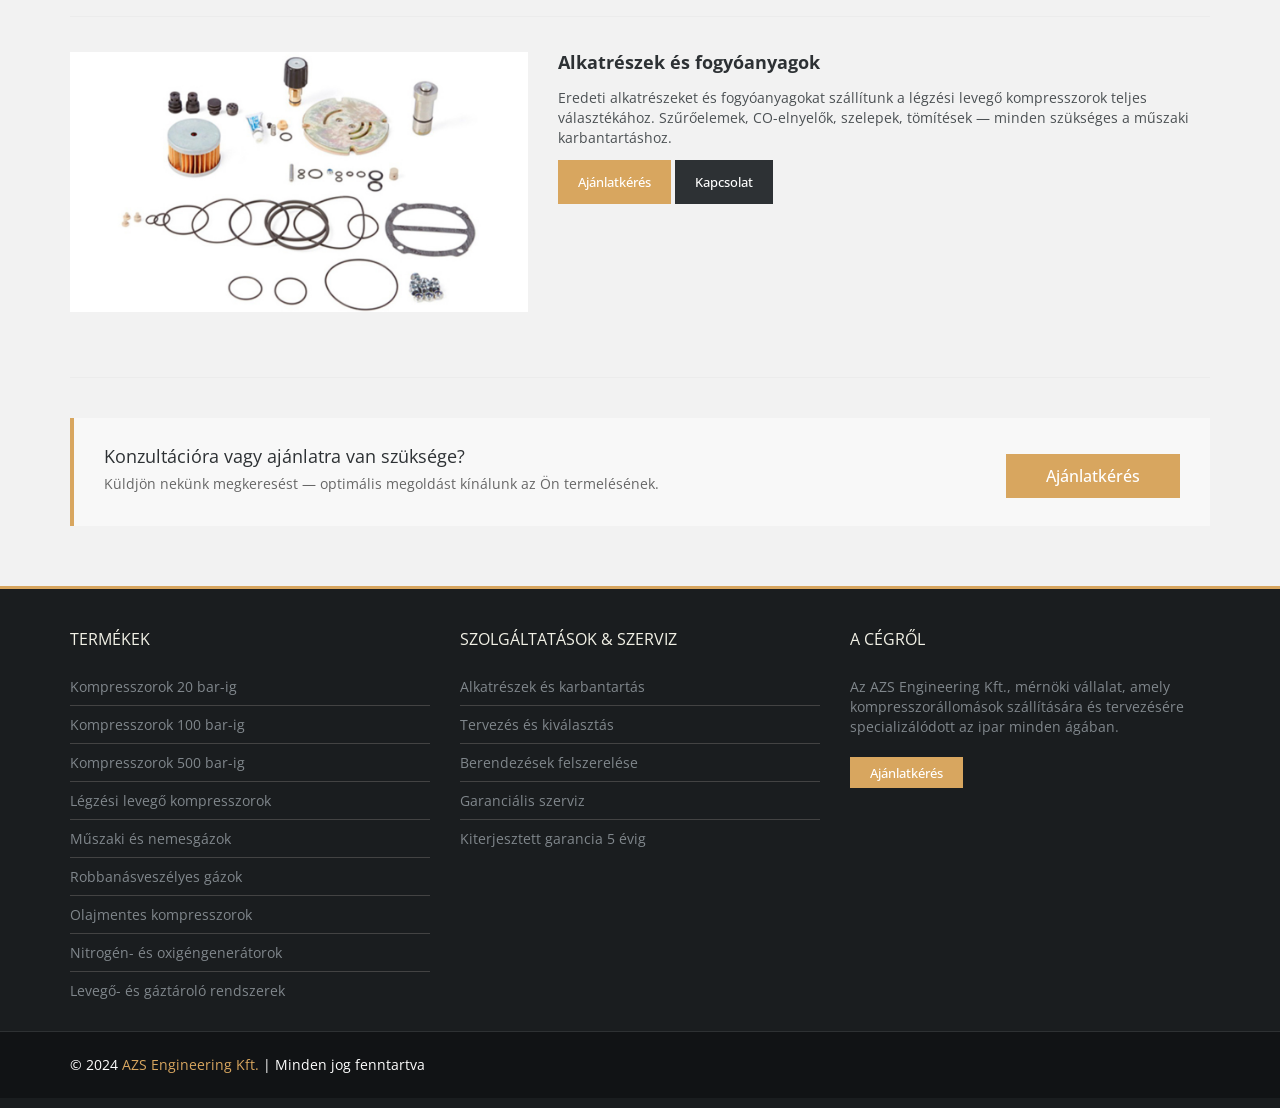
<file: product-4.html>
﻿<!DOCTYPE html>
<html lang="hu">
<head>
	<meta charset="utf-8">
	<title>Компрессоры воздуха для дыхания – AZS Engineering Kft.</title>
	<meta name="viewport" content="width=device-width, initial-scale=1.0">
	<link rel="shortcut icon" href="images/favicon.ico">
	<link href="css/bootstrap.min.css" rel="stylesheet" type="text/css" />
	<link href="css/font-awesome.min.css" rel="stylesheet" type="text/css" />
	<link href="css/style.css" rel="stylesheet" type="text/css" />
	<link href="css/responsive.css" rel="stylesheet" type="text/css" />
	<link href='https://fonts.googleapis.com/css?family=Open+Sans:400,300,400italic,600,700' rel='stylesheet' type='text/css'>
	<link href='https://fonts.googleapis.com/css?family=Oswald:700' rel='stylesheet' type='text/css'>
	<script src="js/jquery.min.js" type="text/javascript"></script>
	<script src="js/bootstrap.min.js" type="text/javascript"></script>
	<script src="js/myscript.js" type="text/javascript"></script>
	<style>
	.page-hero { background: linear-gradient(rgba(0,0,0,0.62),rgba(0,0,0,0.62)) center/cover, url('images/5. RENNER RS-M_Booster_r_offen_RTTouch.webp') center/cover no-repeat; padding: 150px 0 50px; }
	.page-hero h1 { color:#fff; font-size:30px; font-weight:700; margin:0 0 14px; }
	.breadcrumb { background:transparent; padding:0; margin:0; }
	.breadcrumb > li + li:before { color:rgba(255,255,255,.55); }
	.breadcrumb a { color:rgba(255,255,255,.8); }
	.breadcrumb > .active { color:#d8a65f; }
	.prod-block { padding:35px 0; border-bottom:1px solid #ececec; }
	.prod-block:last-child { border-bottom:none; }
	.prod-block h3 { font-size:18px; font-weight:700; color:#2d3134; margin-bottom:14px; }
	.prod-block p { margin-bottom:12px; }
	.spec-table { width:100%; margin:16px 0; border-collapse:collapse; }
	.spec-table td { padding:7px 11px; border:1px solid #ddd; font-size:13px; vertical-align:top; }
	.spec-table td:first-child { background:#f5f5f5; font-weight:600; width:35%; }
	.back-link { margin-bottom:30px; }
	.cta-bar { background:#f8f8f8; padding:28px 30px; margin-top:40px; border-left:4px solid #d8a65f; }
	.cta-bar h3 { margin:0 0 6px; font-size:18px; }
	.cta-bar p { margin:0; color:#666; font-size:14px; }
	.anchor-target { display:block; position:relative; top:-90px; visibility:hidden; }
	</style>
</head>
<body>
<div id="page">
<header>
	<div class="container">
		<div class="logo"><a href="index.html" style="font-family:'Oswald',sans-serif;font-size:24px;font-weight:700;color:#fff;text-decoration:none;letter-spacing:3px;display:inline-block;padding:6px 0;white-space:nowrap;">AZS<span style="color:#d8a65f;"> ENGINEERING</span></a></div>
		<div class="main_menu">
			<ul>
				<li><a href="index.html#about">Cégünk</a></li>
				<li><a href="index.html#products">Termékek</a></li>
				<li><a href="index.html#services">Szolgáltatások</a></li>
				<li><a href="index.html#servis">Szerviz</a></li>
				<li><a href="index.html#news">Hírek</a></li>
				<li><a href="index.html#request" class="btn btn-active btn-sm" style="padding:8px 16px;">Ajánlatkérés</a></li>
				<li><a href="index.html#contacts">Kapcsolat</a></li>
			</ul>
		</div>
	</div>
</header>

<div class="page-hero">
	<div class="container">
		<h1>Légzési levegő kompresszorok</h1>
		<ol class="breadcrumb">
			<li><a href="index.html">Főoldal</a></li>
			<li><a href="index.html#products">Termékek</a></li>
			<li class="active">Компрессоры воздуха для дыхания</li>
		</ol>
	</div>
</div>

<section style="padding-bottom:60px;">
	<div class="container">
		<div class="back-link">
			<a href="index.html#products" class="btn"><i class="fa fa-arrow-left"></i> Vissza a termékekhez</a>
		</div>

		<span class="anchor-target" id="p4-1"></span>
		<div class="prod-block">
			<div class="row">
				<div class="col-md-5 padbot30"><img src="images/4 - Компрессоры для дыхательного воздуха/4.1 Breathing air compressor.png" alt="" style="width:100%;height:260px;object-fit:cover;" /></div>
				<div class="col-md-7">
					<h3>Légzési levegő kompresszorok</h3>
					<p>A légzési levegő kompresszorok tűzoltók, mentők, búvárok és merülők légzőpalackjainak töltésére szolgálnak. Speciális szűrőrendszert telepítenek, amely biztosítja a DIN EN 12021 szabvány szerinti levegőminőséget.</p>
					<table class="spec-table">
						<tr><td>Sűrítés típusa</td><td>Dugattyús, volumetriás, olajos</td></tr>
						<tr><td>Munkanyomás</td><td>160–400 bar</td></tr>
						<tr><td>Teljesítmény</td><td>6–219 Nm³/óra</td></tr>
						<tr><td>Hűtés</td><td>Levegős</td></tr>
						<tr><td>Meghajtás típusa</td><td>Villamos, бензиновый, дизельный</td></tr>
						<tr><td>Levegőminőség</td><td>Maradék olaj: 0,5 mg/Nm³ · Harmatpont: −70°C · CO₂ ≤ 0,1% · CO ≤ 8 mg/m³</td></tr>
					</table>
					<a href="index.html#request" class="btn btn-active">Ajánlatkérés</a>
					<a href="index.html#contacts" class="btn">Kapcsolat</a>
				</div>
			</div>
		</div>

		<span class="anchor-target" id="p4-2"></span>
		<div class="prod-block">
			<div class="row">
				<div class="col-md-5 padbot30"><img src="images/4 - Компрессоры для дыхательного воздуха/4.2 - BAUER nitrox-membransystem-innenansicht_8ee00d1005.jpg" alt="" style="width:100%;height:260px;object-fit:cover;" /></div>
				<div class="col-md-7">
					<h3>Nitrox állomások búvároknak</h3>
					<p>A nitrox gáz a dekompressziós korlát kiterjesztésére és a keszonbetegség kockázatának csökkentésére szolgál. Standard keverékek: nitrox-32 (EAN32 — 32% oxigén) és nitrox-36 (EAN36 — 36% oxigén).</p>
					<table class="spec-table">
						<tr><td>Munkanyomás</td><td>160–225 bar</td></tr>
						<tr><td>Teljesítmény</td><td>6–219 Nm³/óra</td></tr>
						<tr><td>O₂ koncentráció</td><td>40%-ig</td></tr>
						<tr><td>Harmatpont (atm.)</td><td>−70°C</td></tr>
					</table>
					<a href="index.html#request" class="btn btn-active">Ajánlatkérés</a>
					<a href="index.html#contacts" class="btn">Kapcsolat</a>
				</div>
			</div>
		</div>

		<span class="anchor-target" id="p4-3"></span>
		<div class="prod-block">
			<div class="row">
				<div class="col-md-5 padbot30"><img src="images/4 - Компрессоры для дыхательного воздуха/4.3 - BAUER P-Filter.jpg" alt="" style="width:100%;height:260px;object-fit:cover;" /></div>
				<div class="col-md-7">
					<h3>Levegőtisztító és szárító egységek</h3>
					<p>A speciális tisztítóegységek biztosítják a levegőminőség megfelelőségét a DIN EN 12021 szabványnak. Tartalmazzák az olaj, nedvesség, CO, CO₂ és egyéb szennyeződések többlépéses szűrését. Konkrét kompresszortípushoz és üzemeltetési feltételekhez vannak kiválasztva.</p>
					<a href="index.html#request" class="btn btn-active">Ajánlatkérés</a>
					<a href="index.html#contacts" class="btn">Kapcsolat</a>
				</div>
			</div>
		</div>

		<span class="anchor-target" id="p4-4"></span>
		<div class="prod-block">
			<div class="row">
				<div class="col-md-5 padbot30"><img src="images/4 - Компрессоры для дыхательного воздуха/4.4 - Maintenance 2.jpg" alt="" style="width:100%;height:260px;object-fit:cover;" /></div>
				<div class="col-md-7">
					<h3>Alkatrészek és fogyóanyagok</h3>
					<p>Eredeti alkatrészeket és fogyóanyagokat szállítunk a légzési levegő kompresszorok teljes választékához. Szűrőelemek, CO-elnyelők, szelepek, tömítések — minden szükséges a műszaki karbantartáshoz.</p>
					<a href="index.html#request" class="btn btn-active">Ajánlatkérés</a>
					<a href="index.html#contacts" class="btn">Kapcsolat</a>
				</div>
			</div>
		</div>

		<div class="cta-bar">
			<div class="row">
				<div class="col-md-8">
					<h3>Konzultációra vagy ajánlatra van szüksége?</h3>
					<p>Küldjön nekünk megkeresést — optimális megoldást kínálunk az Ön termelésének.</p>
				</div>
				<div class="col-md-4 text-right" style="padding-top:8px;">
					<a href="index.html#request" class="btn btn-active btn-lg">Ajánlatkérés</a>
				</div>
			</div>
		</div>
	</div>
</section>

<footer>
	<div class="container">
		<div class="row">
			<div class="col-lg-4 col-md-4 col-sm-6 padbot30">
				<div class="widget widget_category">
					<h4>Termékek</h4>
					<ul>
						<li><a href="product-1.html">Kompresszorok 20 bar-ig</a></li>
						<li><a href="product-2.html">Kompresszorok 100 bar-ig</a></li>
						<li><a href="product-3.html">Kompresszorok 500 bar-ig</a></li>
						<li><a href="product-4.html">Légzési levegő kompresszorok</a></li>
						<li><a href="product-5.html">Műszaki és nemesgázok</a></li>
						<li><a href="product-6.html">Robbanásveszélyes gázok</a></li>
						<li><a href="product-7.html">Olajmentes kompresszorok</a></li>
						<li><a href="product-8.html">Nitrogén- és oxigéngenerátorok</a></li>
						<li><a href="product-9.html">Levegő- és gáztároló rendszerek</a></li>
					</ul>
				</div>
			</div>
			<div class="col-lg-4 col-md-4 col-sm-6 padbot30">
				<div class="widget widget_category">
					<h4>Szolgáltatások &amp; Szerviz</h4>
					<ul>
						<li><a href="index.html#services">Alkatrészek és karbantartás</a></li>
						<li><a href="index.html#services">Tervezés és kiválasztás</a></li>
						<li><a href="index.html#services">Berendezések felszerelése</a></li>
						<li><a href="index.html#servis">Garanciális szerviz</a></li>
						<li><a href="index.html#servis">Kiterjesztett garancia 5 évig</a></li>
					</ul>
				</div>
			</div>
			<div class="col-lg-4 col-md-4 col-sm-6 padbot30">
				<div class="widget widget_text">
					<h4>A cégről</h4>
					<p>Az AZS Engineering Kft., mérnöki vállalat, amely kompresszorállomások szállítására és tervezésére specializálódott az ipar minden ágában.</p>
					<a href="index.html#request" class="btn btn-sm btn-active">Ajánlatkérés</a>
				</div>
			</div>
		</div>
	</div>
	<div id="copyright">
		<div class="container">
			<div class="pull-left">© 2024 <span>AZS Engineering Kft.</span> | Minden jog fenntartva</div>
		</div>
	</div>
</footer>
</div>
<script src="js/top-foot.js"></script>
<div class="go-up" title="Fel" id='ToTop'>&#8657;</div>
<div class="go-down" title="Le" id='OnBottom'>&#8659;</div>
</body>
</html>
</file>
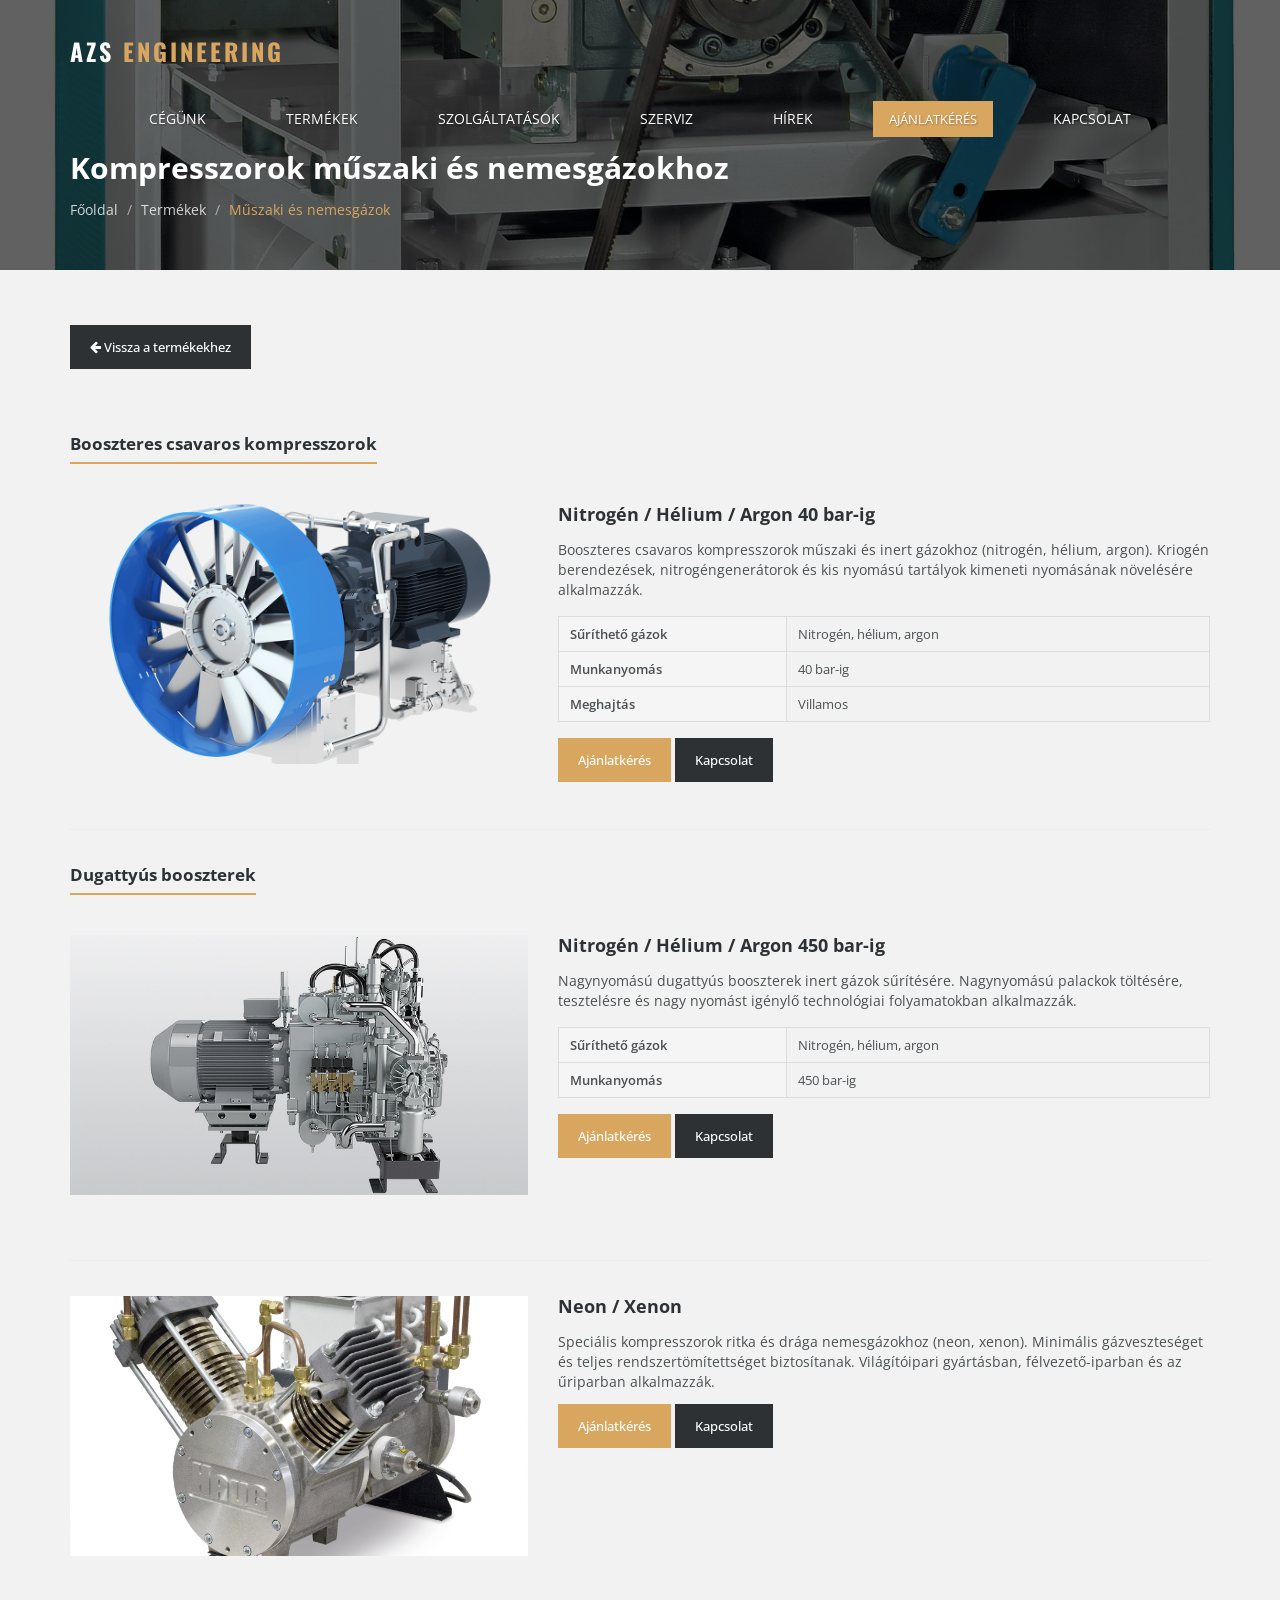
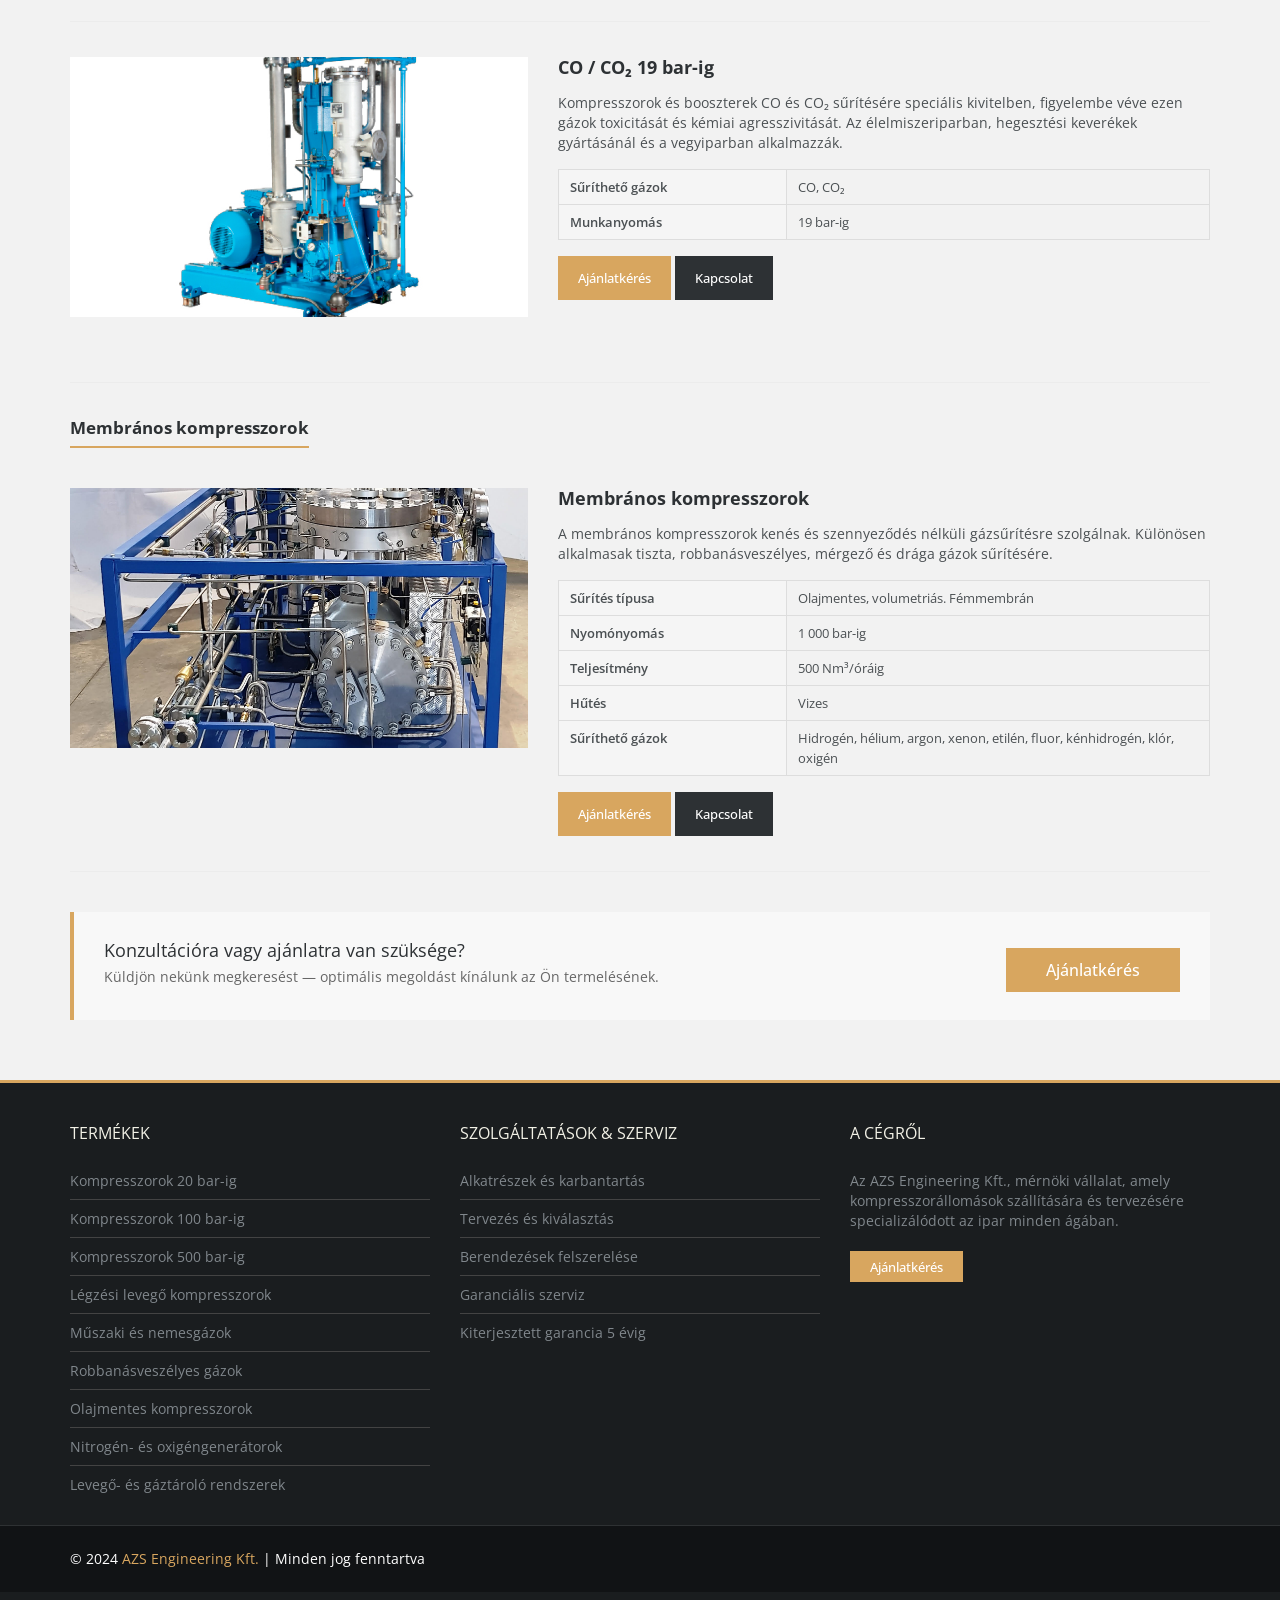
<file: product-5.html>
﻿<!DOCTYPE html>
<html lang="hu">
<head>
	<meta charset="utf-8">
	<title>Kompresszorok műszaki és nemesgázokhoz – AZS Engineering Kft.</title>
	<meta name="viewport" content="width=device-width, initial-scale=1.0">
	<link rel="shortcut icon" href="images/favicon.ico">
	<link href="css/bootstrap.min.css" rel="stylesheet" type="text/css" />
	<link href="css/font-awesome.min.css" rel="stylesheet" type="text/css" />
	<link href="css/style.css" rel="stylesheet" type="text/css" />
	<link href="css/responsive.css" rel="stylesheet" type="text/css" />
	<link href='https://fonts.googleapis.com/css?family=Open+Sans:400,300,400italic,600,700' rel='stylesheet' type='text/css'>
	<link href='https://fonts.googleapis.com/css?family=Oswald:700' rel='stylesheet' type='text/css'>
	<script src="js/jquery.min.js" type="text/javascript"></script>
	<script src="js/bootstrap.min.js" type="text/javascript"></script>
	<script src="js/myscript.js" type="text/javascript"></script>
	<style>
	.page-hero { background: linear-gradient(rgba(0,0,0,0.62),rgba(0,0,0,0.62)) center/cover, url('images/5. RENNER RS-M_Booster_r_offen_RTTouch.webp') center/cover no-repeat; padding: 150px 0 50px; }
	.page-hero h1 { color:#fff; font-size:30px; font-weight:700; margin:0 0 14px; }
	.breadcrumb { background:transparent; padding:0; margin:0; }
	.breadcrumb > li + li:before { color:rgba(255,255,255,.55); }
	.breadcrumb a { color:rgba(255,255,255,.8); }
	.breadcrumb > .active { color:#d8a65f; }
	.prod-block { padding:35px 0; border-bottom:1px solid #ececec; }
	.prod-block:last-child { border-bottom:none; }
	.prod-block h3 { font-size:18px; font-weight:700; color:#2d3134; margin-bottom:14px; }
	.prod-block p { margin-bottom:12px; }
	.spec-table { width:100%; margin:16px 0; border-collapse:collapse; }
	.spec-table td { padding:7px 11px; border:1px solid #ddd; font-size:13px; vertical-align:top; }
	.spec-table td:first-child { background:#f5f5f5; font-weight:600; width:35%; }
	.sub-heading { font-size:17px; font-weight:700; color:#2d3134; margin:35px 0 5px; padding-bottom:8px; border-bottom:2px solid #d8a65f; display:inline-block; }
	.back-link { margin-bottom:30px; }
	.cta-bar { background:#f8f8f8; padding:28px 30px; margin-top:40px; border-left:4px solid #d8a65f; }
	.cta-bar h3 { margin:0 0 6px; font-size:18px; }
	.cta-bar p { margin:0; color:#666; font-size:14px; }
	.anchor-target { display:block; position:relative; top:-90px; visibility:hidden; }
	</style>
</head>
<body>
<div id="page">
<header>
	<div class="container">
		<div class="logo"><a href="index.html" style="font-family:'Oswald',sans-serif;font-size:24px;font-weight:700;color:#fff;text-decoration:none;letter-spacing:3px;display:inline-block;padding:6px 0;white-space:nowrap;">AZS<span style="color:#d8a65f;"> ENGINEERING</span></a></div>
		<div class="main_menu">
			<ul>
				<li><a href="index.html#about">Cégünk</a></li>
				<li><a href="index.html#products">Termékek</a></li>
				<li><a href="index.html#services">Szolgáltatások</a></li>
				<li><a href="index.html#servis">Szerviz</a></li>
				<li><a href="index.html#news">Hírek</a></li>
				<li><a href="index.html#request" class="btn btn-active btn-sm" style="padding:8px 16px;">Ajánlatkérés</a></li>
				<li><a href="index.html#contacts">Kapcsolat</a></li>
			</ul>
		</div>
	</div>
</header>

<div class="page-hero">
	<div class="container">
		<h1>Kompresszorok műszaki és nemesgázokhoz</h1>
		<ol class="breadcrumb">
			<li><a href="index.html">Főoldal</a></li>
			<li><a href="index.html#products">Termékek</a></li>
			<li class="active">Műszaki és nemesgázok</li>
		</ol>
	</div>
</div>

<section style="padding-bottom:60px;">
	<div class="container">
		<div class="back-link">
			<a href="index.html#products" class="btn"><i class="fa fa-arrow-left"></i> Vissza a termékekhez</a>
		</div>

		<p class="sub-heading">Booszteres csavaros kompresszorok</p>

		<span class="anchor-target" id="p5-1"></span>
		<div class="prod-block">
			<div class="row">
				<div class="col-md-5 padbot30"><img src="images/5 - Компрессоры для технических газов/5.1 - BECKER gas booster 40 bar.png" alt="" style="width:100%;height:260px;object-fit:cover;" /></div>
				<div class="col-md-7">
					<h3>Nitrogén / Hélium / Argon 40 bar-ig</h3>
					<p>Booszteres csavaros kompresszorok műszaki és inert gázokhoz (nitrogén, hélium, argon). Kriogén berendezések, nitrogéngenerátorok és kis nyomású tartályok kimeneti nyomásának növelésére alkalmazzák.</p>
					<table class="spec-table">
						<tr><td>Sűríthető gázok</td><td>Nitrogén, hélium, argon</td></tr>
						<tr><td>Munkanyomás</td><td>40 bar-ig</td></tr>
						<tr><td>Meghajtás</td><td>Villamos</td></tr>
					</table>
					<a href="index.html#request" class="btn btn-active">Ajánlatkérés</a>
					<a href="index.html#contacts" class="btn">Kapcsolat</a>
				</div>
			</div>
		</div>

		<p class="sub-heading">Dugattyús booszterek</p>

		<span class="anchor-target" id="p5-2"></span>
		<div class="prod-block">
			<div class="row">
				<div class="col-md-5 padbot30"><img src="images/5 - Компрессоры для технических газов/5.2 - BAUER gas booster_bk-23-water-cooled-right_606b3d6cbb.jpg" alt="" style="width:100%;height:260px;object-fit:cover;" /></div>
				<div class="col-md-7">
					<h3>Nitrogén / Hélium / Argon 450 bar-ig</h3>
					<p>Nagynyomású dugattyús booszterek inert gázok sűrítésére. Nagynyomású palackok töltésére, tesztelésre és nagy nyomást igénylő technológiai folyamatokban alkalmazzák.</p>
					<table class="spec-table">
						<tr><td>Sűríthető gázok</td><td>Nitrogén, hélium, argon</td></tr>
						<tr><td>Munkanyomás</td><td>450 bar-ig</td></tr>
					</table>
					<a href="index.html#request" class="btn btn-active">Ajánlatkérés</a>
					<a href="index.html#contacts" class="btn">Kapcsolat</a>
				</div>
			</div>
		</div>

		<span class="anchor-target" id="p5-3"></span>
		<div class="prod-block">
			<div class="row">
				<div class="col-md-5 padbot30"><img src="images/5 - Компрессоры для технических газов/5.3 - Haug Xenon compressor - Mercure_Compact_SF6.jpg" alt="" style="width:100%;height:260px;object-fit:cover;" /></div>
				<div class="col-md-7">
					<h3>Neon / Xenon</h3>
					<p>Speciális kompresszorok ritka és drága nemesgázokhoz (neon, xenon). Minimális gázveszteséget és teljes rendszertömítettséget biztosítanak. Világítóipari gyártásban, félvezető-iparban és az űriparban alkalmazzák.</p>
					<a href="index.html#request" class="btn btn-active">Ajánlatkérés</a>
					<a href="index.html#contacts" class="btn">Kapcsolat</a>
				</div>
			</div>
		</div>

		<span class="anchor-target" id="p5-4"></span>
		<div class="prod-block">
			<div class="row">
				<div class="col-md-5 padbot30"><img src="images/5 - Компрессоры для технических газов/5.4 - Mehrer CO2 compressor.jpg" alt="" style="width:100%;height:260px;object-fit:cover;" /></div>
				<div class="col-md-7">
					<h3>CO / CO₂ 19 bar-ig</h3>
					<p>Kompresszorok és booszterek CO és CO₂ sűrítésére speciális kivitelben, figyelembe véve ezen gázok toxicitását és kémiai agresszivitását. Az élelmiszeriparban, hegesztési keverékek gyártásánál és a vegyiparban alkalmazzák.</p>
					<table class="spec-table">
						<tr><td>Sűríthető gázok</td><td>CO, CO₂</td></tr>
						<tr><td>Munkanyomás</td><td>19 bar-ig</td></tr>
					</table>
					<a href="index.html#request" class="btn btn-active">Ajánlatkérés</a>
					<a href="index.html#contacts" class="btn">Kapcsolat</a>
				</div>
			</div>
		</div>

		<p class="sub-heading">Membrános kompresszorok</p>

		<span class="anchor-target" id="p5-5"></span>
		<div class="prod-block">
			<div class="row">
				<div class="col-md-5 padbot30"><img src="images/5 - Компрессоры для технических газов/5.5 - Diaphragm-compressor.jpg" alt="" style="width:100%;height:260px;object-fit:cover;" /></div>
				<div class="col-md-7">
					<h3>Membrános kompresszorok</h3>
					<p>A membrános kompresszorok kenés és szennyeződés nélküli gázsűrítésre szolgálnak. Különösen alkalmasak tiszta, robbanásveszélyes, mérgező és drága gázok sűrítésére.</p>
					<table class="spec-table">
						<tr><td>Sűrítés típusa</td><td>Olajmentes, volumetriás. Fémmembrán</td></tr>
						<tr><td>Nyomónyomás</td><td>1 000 bar-ig</td></tr>
						<tr><td>Teljesítmény</td><td>500 Nm³/óráig</td></tr>
						<tr><td>Hűtés</td><td>Vizes</td></tr>
						<tr><td>Sűríthető gázok</td><td>Hidrogén, hélium, argon, xenon, etilén, fluor, kénhidrogén, klór, oxigén</td></tr>
					</table>
					<a href="index.html#request" class="btn btn-active">Ajánlatkérés</a>
					<a href="index.html#contacts" class="btn">Kapcsolat</a>
				</div>
			</div>
		</div>

		<div class="cta-bar">
			<div class="row">
				<div class="col-md-8">
					<h3>Konzultációra vagy ajánlatra van szüksége?</h3>
					<p>Küldjön nekünk megkeresést — optimális megoldást kínálunk az Ön termelésének.</p>
				</div>
				<div class="col-md-4 text-right" style="padding-top:8px;">
					<a href="index.html#request" class="btn btn-active btn-lg">Ajánlatkérés</a>
				</div>
			</div>
		</div>
	</div>
</section>

<footer>
	<div class="container">
		<div class="row">
			<div class="col-lg-4 col-md-4 col-sm-6 padbot30">
				<div class="widget widget_category">
					<h4>Termékek</h4>
					<ul>
						<li><a href="product-1.html">Kompresszorok 20 bar-ig</a></li>
						<li><a href="product-2.html">Kompresszorok 100 bar-ig</a></li>
						<li><a href="product-3.html">Kompresszorok 500 bar-ig</a></li>
						<li><a href="product-4.html">Légzési levegő kompresszorok</a></li>
						<li><a href="product-5.html">Műszaki és nemesgázok</a></li>
						<li><a href="product-6.html">Robbanásveszélyes gázok</a></li>
						<li><a href="product-7.html">Olajmentes kompresszorok</a></li>
						<li><a href="product-8.html">Nitrogén- és oxigéngenerátorok</a></li>
						<li><a href="product-9.html">Levegő- és gáztároló rendszerek</a></li>
					</ul>
				</div>
			</div>
			<div class="col-lg-4 col-md-4 col-sm-6 padbot30">
				<div class="widget widget_category">
					<h4>Szolgáltatások &amp; Szerviz</h4>
					<ul>
						<li><a href="index.html#services">Alkatrészek és karbantartás</a></li>
						<li><a href="index.html#services">Tervezés és kiválasztás</a></li>
						<li><a href="index.html#services">Berendezések felszerelése</a></li>
						<li><a href="index.html#servis">Garanciális szerviz</a></li>
						<li><a href="index.html#servis">Kiterjesztett garancia 5 évig</a></li>
					</ul>
				</div>
			</div>
			<div class="col-lg-4 col-md-4 col-sm-6 padbot30">
				<div class="widget widget_text">
					<h4>A cégről</h4>
					<p>Az AZS Engineering Kft., mérnöki vállalat, amely kompresszorállomások szállítására és tervezésére specializálódott az ipar minden ágában.</p>
					<a href="index.html#request" class="btn btn-sm btn-active">Ajánlatkérés</a>
				</div>
			</div>
		</div>
	</div>
	<div id="copyright">
		<div class="container">
			<div class="pull-left">© 2024 <span>AZS Engineering Kft.</span> | Minden jog fenntartva</div>
		</div>
	</div>
</footer>
</div>
<script src="js/top-foot.js"></script>
<div class="go-up" title="Fel" id='ToTop'>&#8657;</div>
<div class="go-down" title="Le" id='OnBottom'>&#8659;</div>
</body>
</html>
</file>
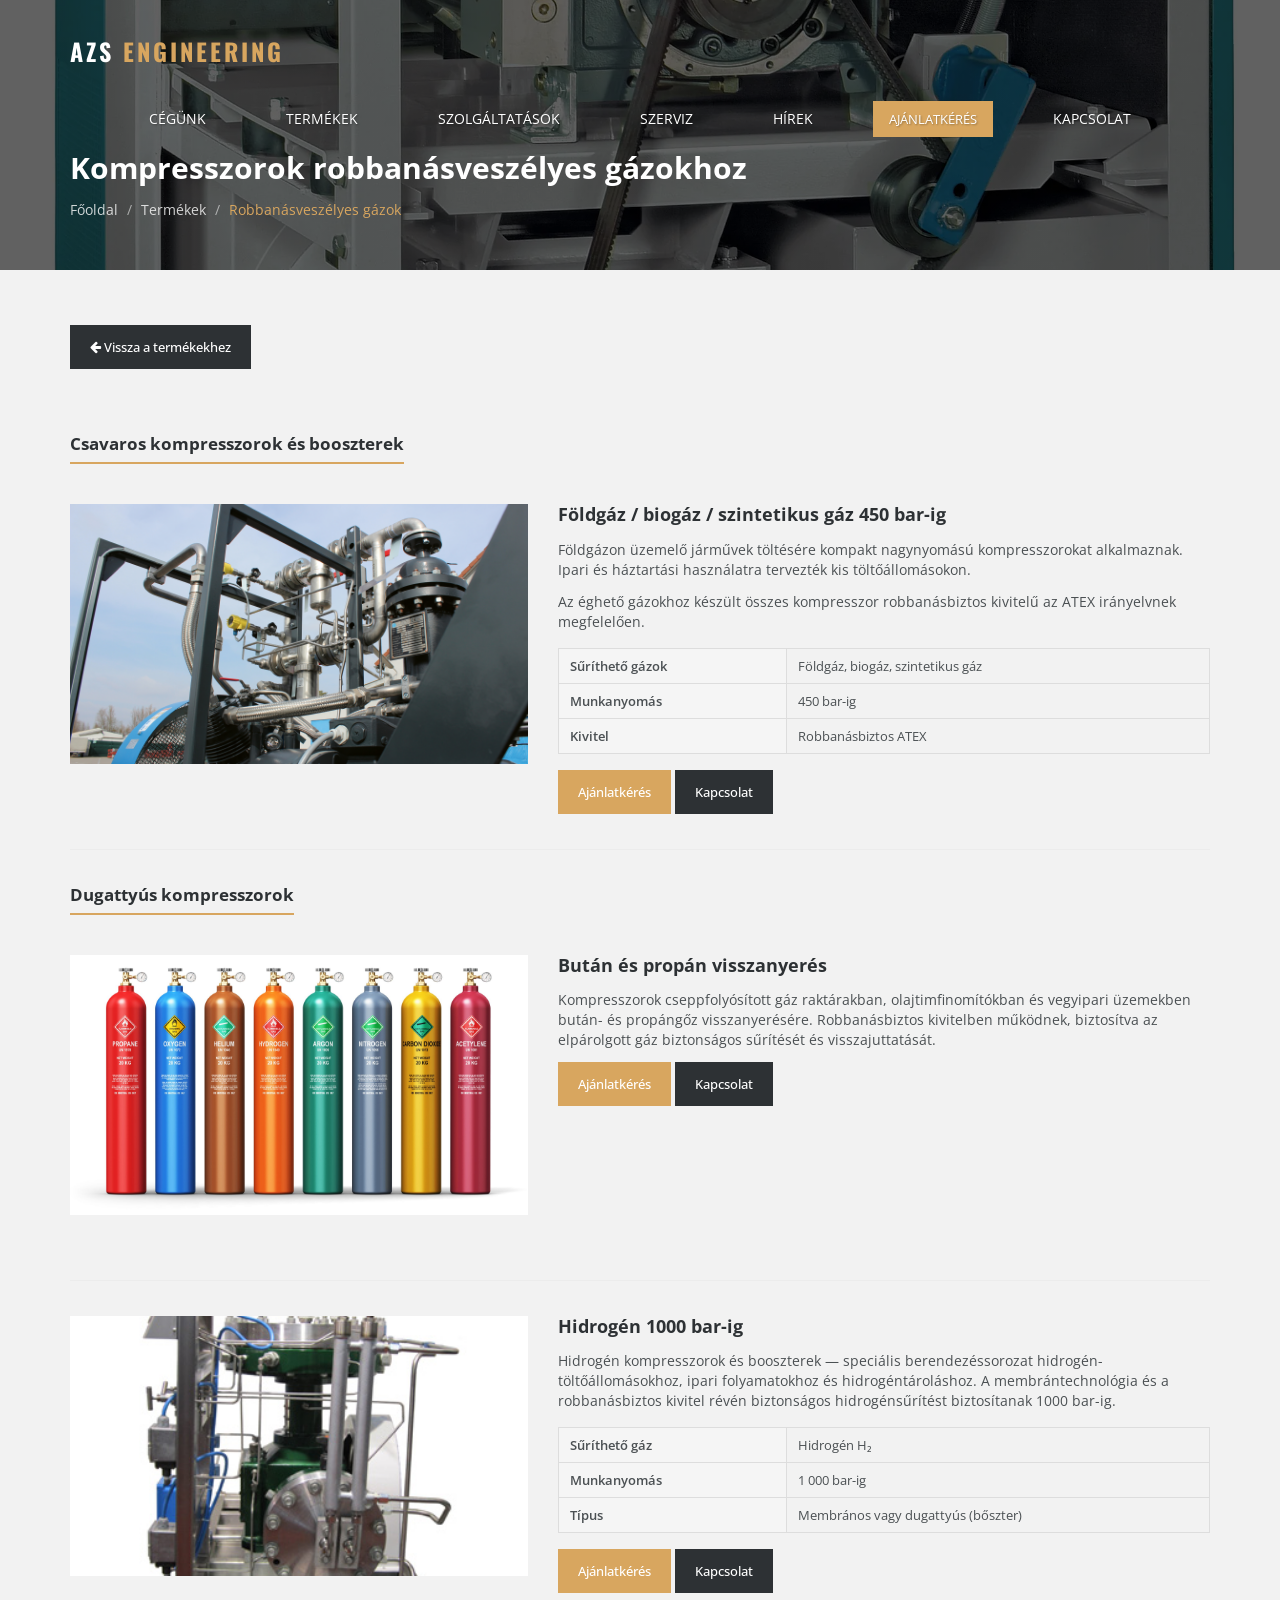
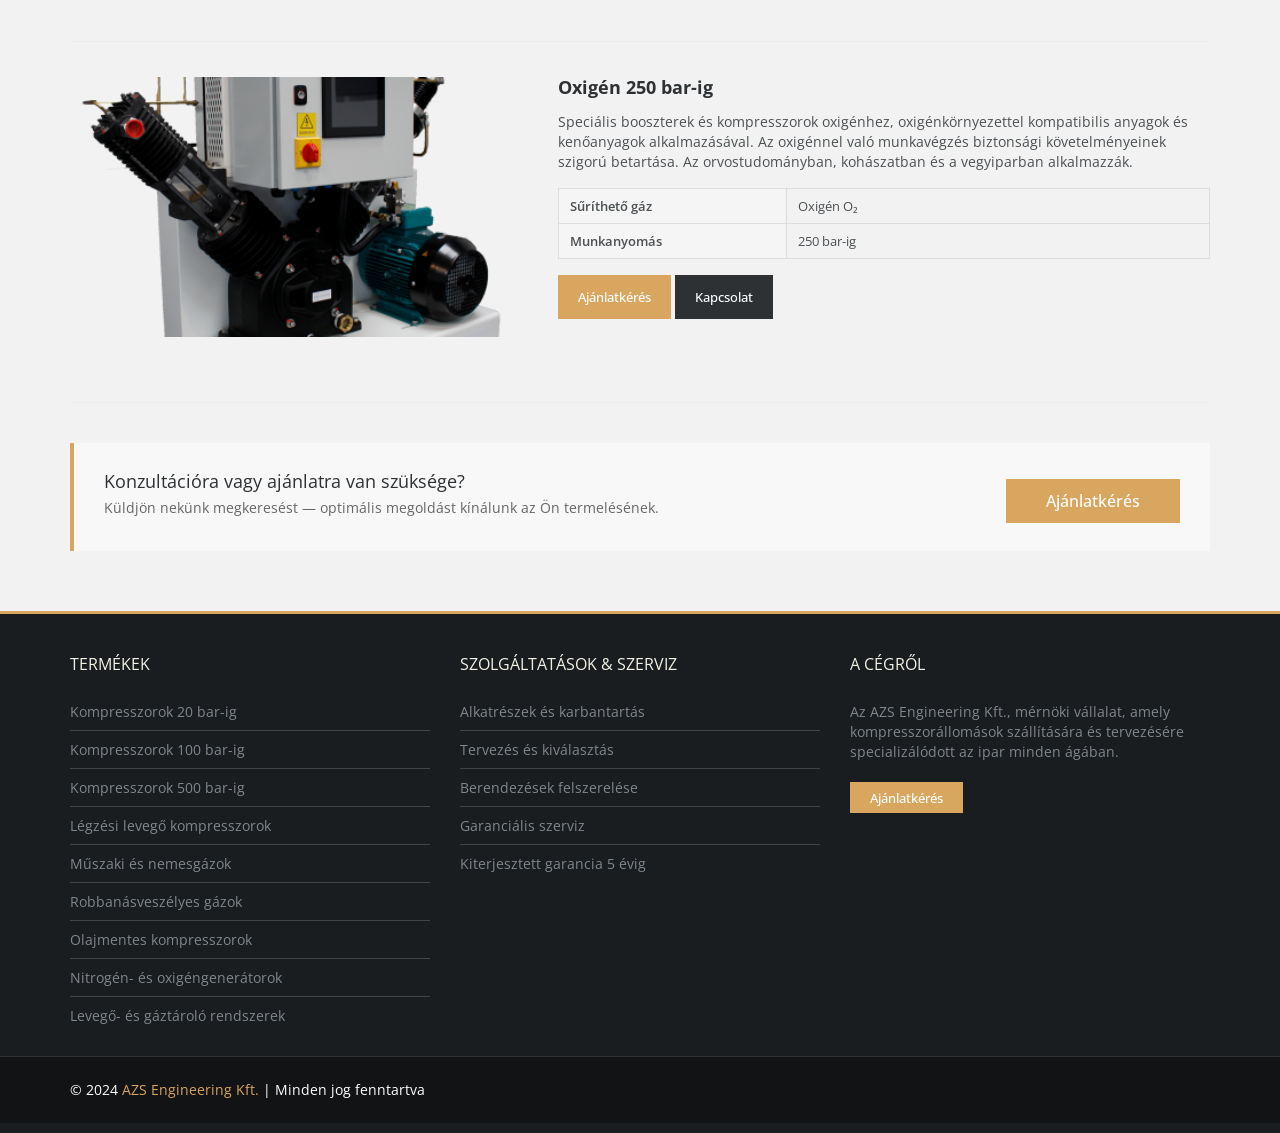
<file: product-6.html>
﻿<!DOCTYPE html>
<html lang="hu">
<head>
	<meta charset="utf-8">
	<title>Kompresszorok robbanásveszélyes gázokhoz – AZS Engineering Kft.</title>
	<meta name="viewport" content="width=device-width, initial-scale=1.0">
	<link rel="shortcut icon" href="images/favicon.ico">
	<link href="css/bootstrap.min.css" rel="stylesheet" type="text/css" />
	<link href="css/font-awesome.min.css" rel="stylesheet" type="text/css" />
	<link href="css/style.css" rel="stylesheet" type="text/css" />
	<link href="css/responsive.css" rel="stylesheet" type="text/css" />
	<link href='https://fonts.googleapis.com/css?family=Open+Sans:400,300,400italic,600,700' rel='stylesheet' type='text/css'>
	<link href='https://fonts.googleapis.com/css?family=Oswald:700' rel='stylesheet' type='text/css'>
	<script src="js/jquery.min.js" type="text/javascript"></script>
	<script src="js/bootstrap.min.js" type="text/javascript"></script>
	<script src="js/myscript.js" type="text/javascript"></script>
	<style>
	.page-hero { background: linear-gradient(rgba(0,0,0,0.62),rgba(0,0,0,0.62)) center/cover, url('images/5. RENNER RS-M_Booster_r_offen_RTTouch.webp') center/cover no-repeat; padding: 150px 0 50px; }
	.page-hero h1 { color:#fff; font-size:30px; font-weight:700; margin:0 0 14px; }
	.breadcrumb { background:transparent; padding:0; margin:0; }
	.breadcrumb > li + li:before { color:rgba(255,255,255,.55); }
	.breadcrumb a { color:rgba(255,255,255,.8); }
	.breadcrumb > .active { color:#d8a65f; }
	.prod-block { padding:35px 0; border-bottom:1px solid #ececec; }
	.prod-block:last-child { border-bottom:none; }
	.prod-block h3 { font-size:18px; font-weight:700; color:#2d3134; margin-bottom:14px; }
	.prod-block p { margin-bottom:12px; }
	.spec-table { width:100%; margin:16px 0; border-collapse:collapse; }
	.spec-table td { padding:7px 11px; border:1px solid #ddd; font-size:13px; vertical-align:top; }
	.spec-table td:first-child { background:#f5f5f5; font-weight:600; width:35%; }
	.sub-heading { font-size:17px; font-weight:700; color:#2d3134; margin:35px 0 5px; padding-bottom:8px; border-bottom:2px solid #d8a65f; display:inline-block; }
	.back-link { margin-bottom:30px; }
	.cta-bar { background:#f8f8f8; padding:28px 30px; margin-top:40px; border-left:4px solid #d8a65f; }
	.cta-bar h3 { margin:0 0 6px; font-size:18px; }
	.cta-bar p { margin:0; color:#666; font-size:14px; }
	.anchor-target { display:block; position:relative; top:-90px; visibility:hidden; }
	</style>
</head>
<body>
<div id="page">
<header>
	<div class="container">
		<div class="logo"><a href="index.html" style="font-family:'Oswald',sans-serif;font-size:24px;font-weight:700;color:#fff;text-decoration:none;letter-spacing:3px;display:inline-block;padding:6px 0;white-space:nowrap;">AZS<span style="color:#d8a65f;"> ENGINEERING</span></a></div>
		<div class="main_menu">
			<ul>
				<li><a href="index.html#about">Cégünk</a></li>
				<li><a href="index.html#products">Termékek</a></li>
				<li><a href="index.html#services">Szolgáltatások</a></li>
				<li><a href="index.html#servis">Szerviz</a></li>
				<li><a href="index.html#news">Hírek</a></li>
				<li><a href="index.html#request" class="btn btn-active btn-sm" style="padding:8px 16px;">Ajánlatkérés</a></li>
				<li><a href="index.html#contacts">Kapcsolat</a></li>
			</ul>
		</div>
	</div>
</header>

<div class="page-hero">
	<div class="container">
		<h1>Kompresszorok robbanásveszélyes gázokhoz</h1>
		<ol class="breadcrumb">
			<li><a href="index.html">Főoldal</a></li>
			<li><a href="index.html#products">Termékek</a></li>
			<li class="active">Robbanásveszélyes gázok</li>
		</ol>
	</div>
</div>

<section style="padding-bottom:60px;">
	<div class="container">
		<div class="back-link">
			<a href="index.html#products" class="btn"><i class="fa fa-arrow-left"></i> Vissza a termékekhez</a>
		</div>

		<p class="sub-heading">Csavaros kompresszorok és booszterek</p>

		<span class="anchor-target" id="p6-1"></span>
		<div class="prod-block">
			<div class="row">
				<div class="col-md-5 padbot30"><img src="images/6 - Компрессоры для взрывоопасных газов/6.1 - becker hochdrucktechnik.jpg" alt="" style="width:100%;height:260px;object-fit:cover;" /></div>
				<div class="col-md-7">
					<h3>Földgáz / biogáz / szintetikus gáz 450 bar-ig</h3>
					<p>Földgázon üzemelő járművek töltésére kompakt nagynyomású kompresszorokat alkalmaznak. Ipari és háztartási használatra tervezték kis töltőállomásokon.</p>
					<p>Az éghető gázokhoz készült összes kompresszor robbanásbiztos kivitelű az ATEX irányelvnek megfelelően.</p>
					<table class="spec-table">
						<tr><td>Sűríthető gázok</td><td>Földgáz, biogáz, szintetikus gáz</td></tr>
						<tr><td>Munkanyomás</td><td>450 bar-ig</td></tr>
						<tr><td>Kivitel</td><td>Robbanásbiztos ATEX</td></tr>
					</table>
					<a href="index.html#request" class="btn btn-active">Ajánlatkérés</a>
					<a href="index.html#contacts" class="btn">Kapcsolat</a>
				</div>
			</div>
		</div>

		<p class="sub-heading">Dugattyús kompresszorok</p>


		<span class="anchor-target" id="p6-2"></span>
		<div class="prod-block">
			<div class="row">
				<div class="col-md-5 padbot30"><img src="images/6 - Компрессоры для взрывоопасных газов/9 . Gases Sonstiges_Kompressoren.jpeg" alt="" style="width:100%;height:260px;object-fit:cover;" /></div>
				<div class="col-md-7">
					<h3>Bután és propán visszanyerés</h3>
					<p>Kompresszorok cseppfolyósított gáz raktárakban, olajtimfinomítókban és vegyipari üzemekben bután- és propángőz visszanyerésére. Robbanásbiztos kivitelben működnek, biztosítva az elpárolgott gáz biztonságos sűrítését és visszajuttatását.</p>
					<a href="index.html#request" class="btn btn-active">Ajánlatkérés</a>
					<a href="index.html#contacts" class="btn">Kapcsolat</a>
				</div>
			</div>
		</div>

		<span class="anchor-target" id="p6-3"></span>
		<div class="prod-block">
			<div class="row">
				<div class="col-md-5 padbot30"><img src="images/6 - Компрессоры для взрывоопасных газов/6.3 - Ventos H2 booster.jpg" alt="" style="width:100%;height:260px;object-fit:cover;" /></div>
				<div class="col-md-7">
					<h3>Hidrogén 1000 bar-ig</h3>
					<p>Hidrogén kompresszorok és booszterek — speciális berendezéssorozat hidrogén-töltőállomásokhoz, ipari folyamatokhoz és hidrogéntároláshoz. A membrántechnológia és a robbanásbiztos kivitel révén biztonságos hidrogénsűrítést biztosítanak 1000 bar-ig.</p>
					<table class="spec-table">
						<tr><td>Sűríthető gáz</td><td>Hidrogén H₂</td></tr>
						<tr><td>Munkanyomás</td><td>1 000 bar-ig</td></tr>
						<tr><td>Típus</td><td>Membrános vagy dugattyús (bőszter)</td></tr>
					</table>
					<a href="index.html#request" class="btn btn-active">Ajánlatkérés</a>
					<a href="index.html#contacts" class="btn">Kapcsolat</a>
				</div>
			</div>
		</div>

		<span class="anchor-target" id="p6-4"></span>
		<div class="prod-block">
			<div class="row">
				<div class="col-md-5 padbot30"><img src="images/6 - Компрессоры для взрывоопасных газов/6.4 Oxysystems O2 booster.png" alt="" style="width:100%;height:260px;object-fit:cover;" /></div>
				<div class="col-md-7">
					<h3>Oxigén 250 bar-ig</h3>
					<p>Speciális booszterek és kompresszorok oxigénhez, oxigénkörnyezettel kompatibilis anyagok és kenőanyagok alkalmazásával. Az oxigénnel való munkavégzés biztonsági követelményeinek szigorú betartása. Az orvostudományban, kohászatban és a vegyiparban alkalmazzák.</p>
					<table class="spec-table">
						<tr><td>Sűríthető gáz</td><td>Oxigén O₂</td></tr>
						<tr><td>Munkanyomás</td><td>250 bar-ig</td></tr>
					</table>
					<a href="index.html#request" class="btn btn-active">Ajánlatkérés</a>
					<a href="index.html#contacts" class="btn">Kapcsolat</a>
				</div>
			</div>
		</div>

		<div class="cta-bar">
			<div class="row">
				<div class="col-md-8">
					<h3>Konzultációra vagy ajánlatra van szüksége?</h3>
					<p>Küldjön nekünk megkeresést — optimális megoldást kínálunk az Ön termelésének.</p>
				</div>
				<div class="col-md-4 text-right" style="padding-top:8px;">
					<a href="index.html#request" class="btn btn-active btn-lg">Ajánlatkérés</a>
				</div>
			</div>
		</div>
	</div>
</section>

<footer>
	<div class="container">
		<div class="row">
			<div class="col-lg-4 col-md-4 col-sm-6 padbot30">
				<div class="widget widget_category">
					<h4>Termékek</h4>
					<ul>
						<li><a href="product-1.html">Kompresszorok 20 bar-ig</a></li>
						<li><a href="product-2.html">Kompresszorok 100 bar-ig</a></li>
						<li><a href="product-3.html">Kompresszorok 500 bar-ig</a></li>
						<li><a href="product-4.html">Légzési levegő kompresszorok</a></li>
						<li><a href="product-5.html">Műszaki és nemesgázok</a></li>
						<li><a href="product-6.html">Robbanásveszélyes gázok</a></li>
						<li><a href="product-7.html">Olajmentes kompresszorok</a></li>
						<li><a href="product-8.html">Nitrogén- és oxigéngenerátorok</a></li>
						<li><a href="product-9.html">Levegő- és gáztároló rendszerek</a></li>
					</ul>
				</div>
			</div>
			<div class="col-lg-4 col-md-4 col-sm-6 padbot30">
				<div class="widget widget_category">
					<h4>Szolgáltatások &amp; Szerviz</h4>
					<ul>
						<li><a href="index.html#services">Alkatrészek és karbantartás</a></li>
						<li><a href="index.html#services">Tervezés és kiválasztás</a></li>
						<li><a href="index.html#services">Berendezések felszerelése</a></li>
						<li><a href="index.html#servis">Garanciális szerviz</a></li>
						<li><a href="index.html#servis">Kiterjesztett garancia 5 évig</a></li>
					</ul>
				</div>
			</div>
			<div class="col-lg-4 col-md-4 col-sm-6 padbot30">
				<div class="widget widget_text">
					<h4>A cégről</h4>
					<p>Az AZS Engineering Kft., mérnöki vállalat, amely kompresszorállomások szállítására és tervezésére specializálódott az ipar minden ágában.</p>
					<a href="index.html#request" class="btn btn-sm btn-active">Ajánlatkérés</a>
				</div>
			</div>
		</div>
	</div>
	<div id="copyright">
		<div class="container">
			<div class="pull-left">© 2024 <span>AZS Engineering Kft.</span> | Minden jog fenntartva</div>
		</div>
	</div>
</footer>
</div>
<script src="js/top-foot.js"></script>
<div class="go-up" title="Fel" id='ToTop'>&#8657;</div>
<div class="go-down" title="Le" id='OnBottom'>&#8659;</div>
</body>
</html>
</file>
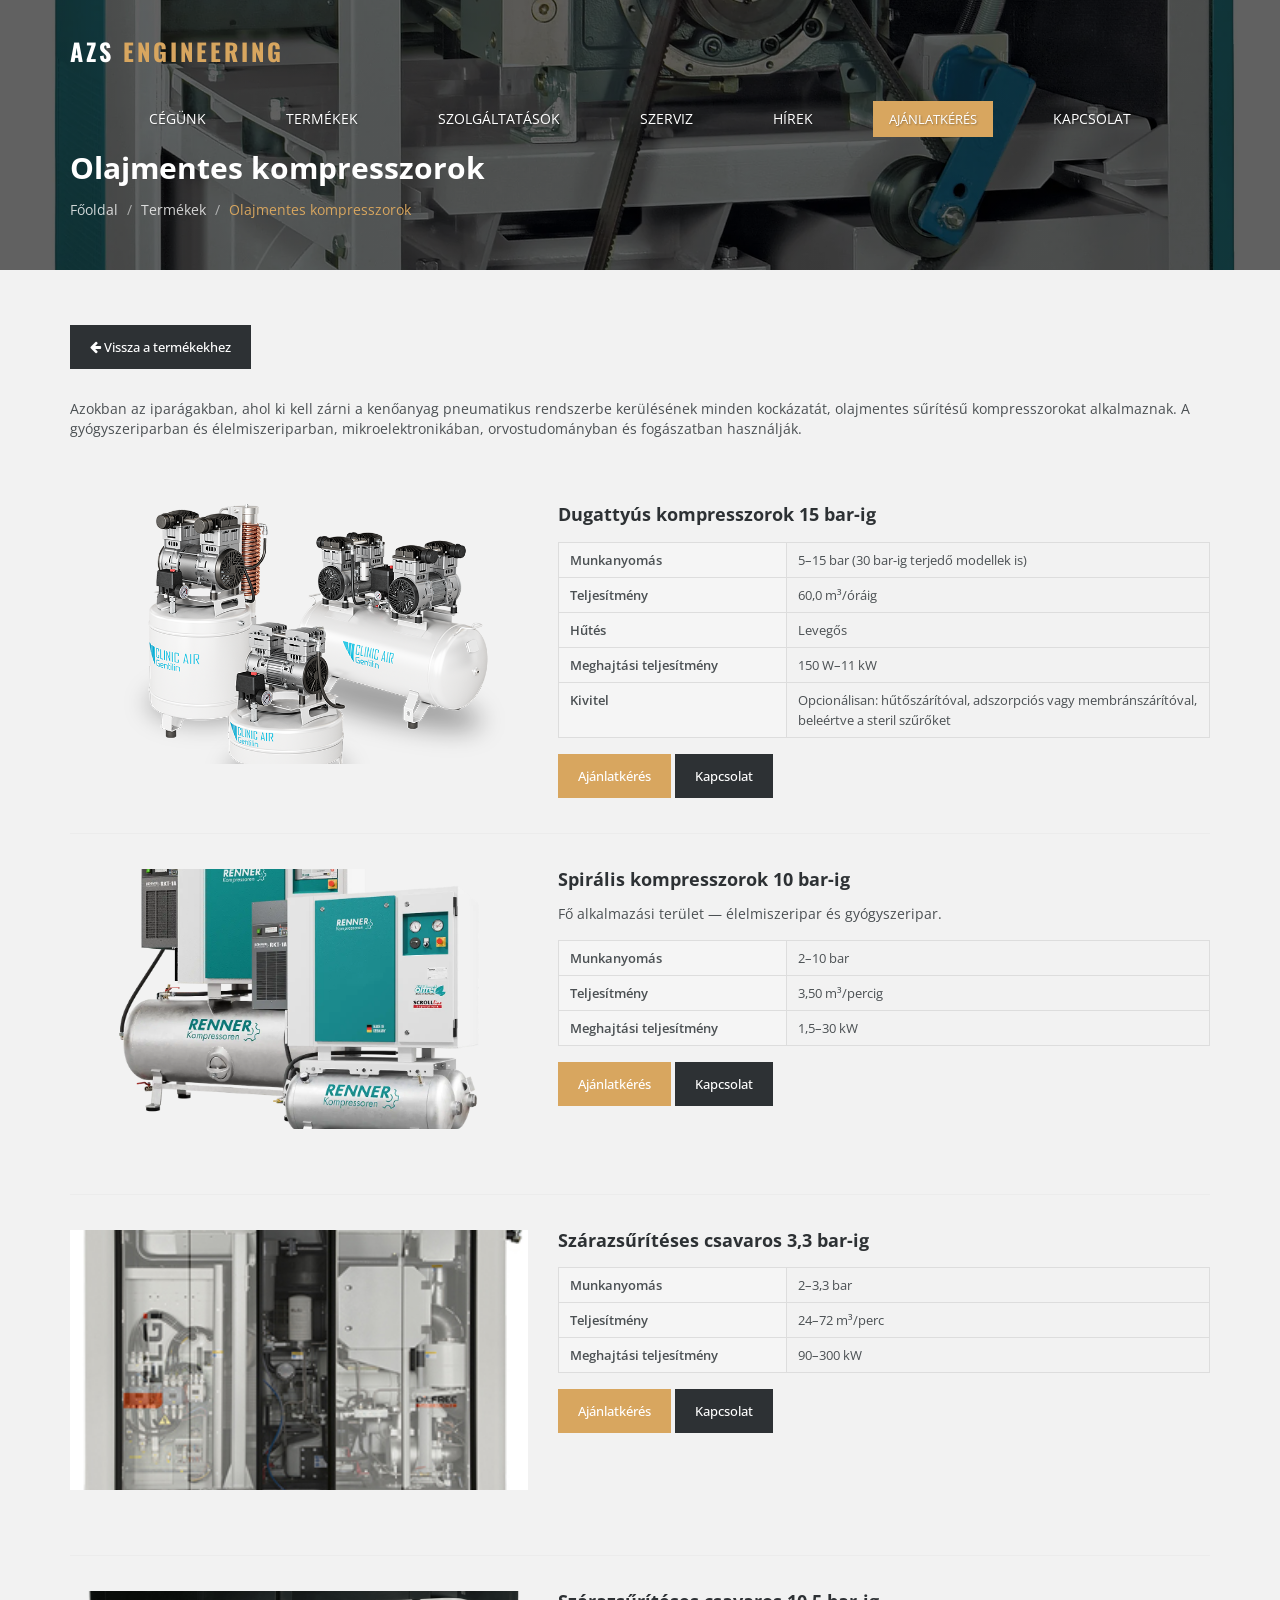
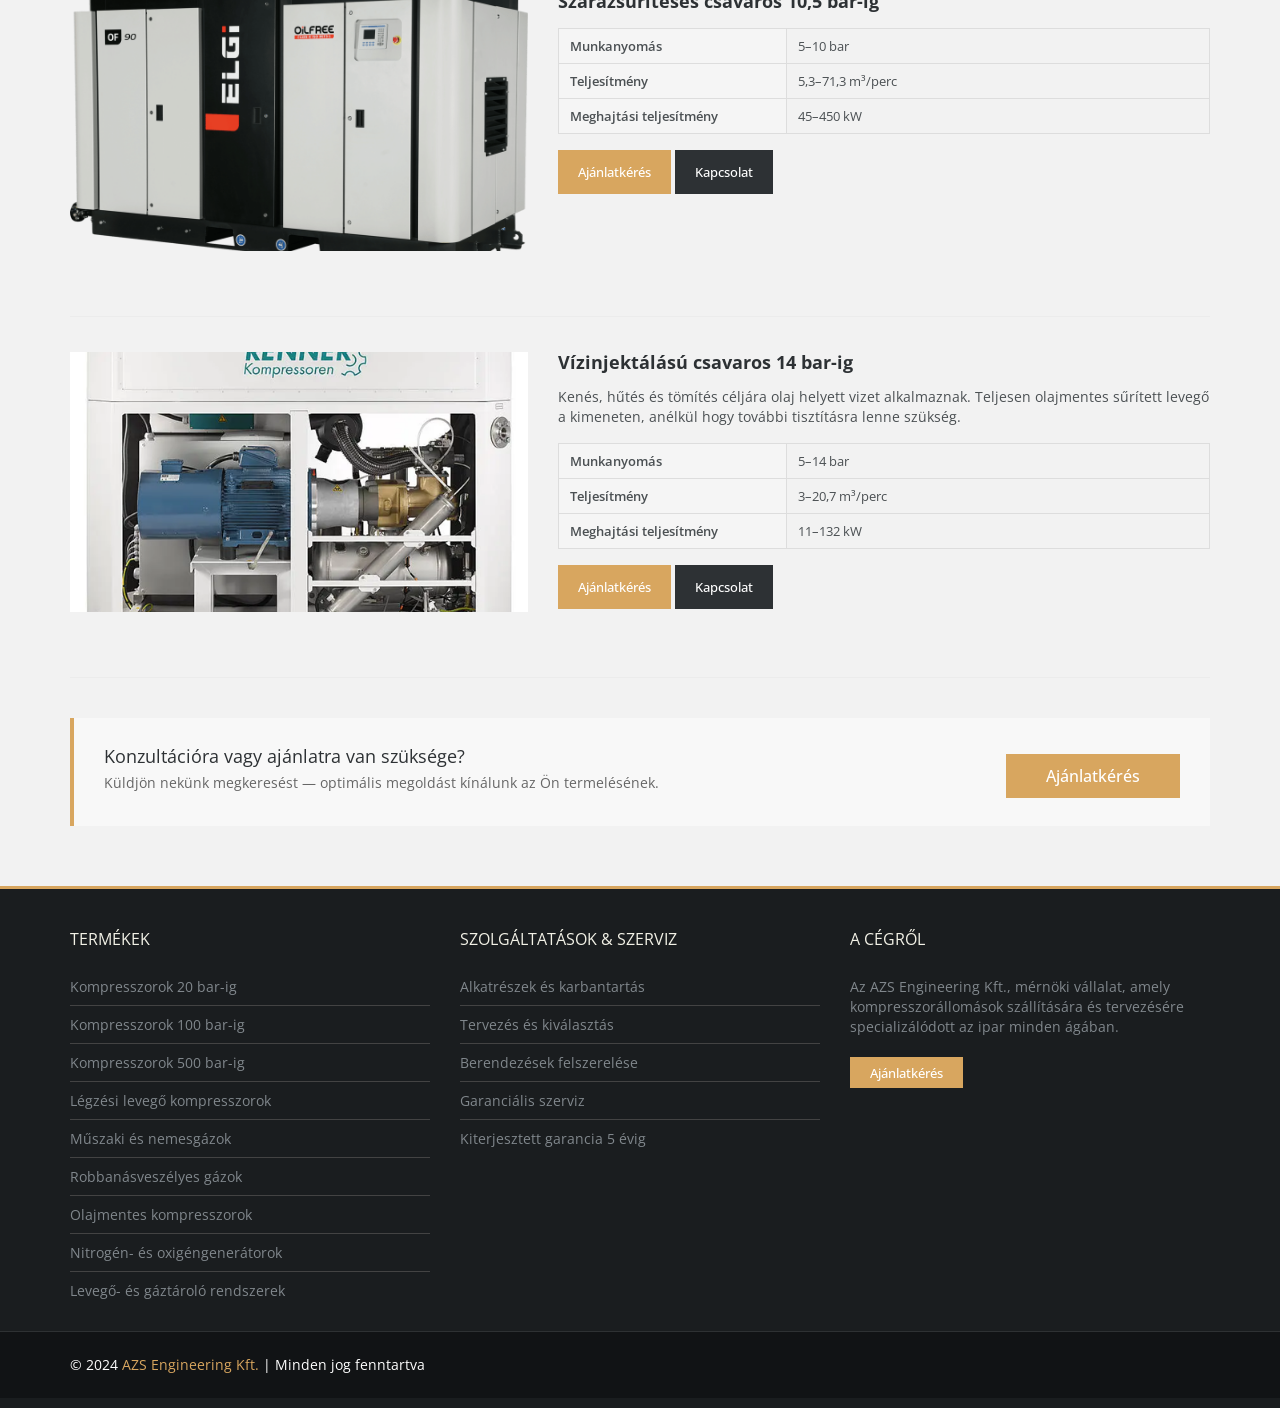
<file: product-7.html>
﻿<!DOCTYPE html>
<html lang="hu">
<head>
	<meta charset="utf-8">
	<title>Olajmentes kompresszorok – AZS Engineering Kft.</title>
	<meta name="viewport" content="width=device-width, initial-scale=1.0">
	<link rel="shortcut icon" href="images/favicon.ico">
	<link href="css/bootstrap.min.css" rel="stylesheet" type="text/css" />
	<link href="css/font-awesome.min.css" rel="stylesheet" type="text/css" />
	<link href="css/style.css" rel="stylesheet" type="text/css" />
	<link href="css/responsive.css" rel="stylesheet" type="text/css" />
	<link href='https://fonts.googleapis.com/css?family=Open+Sans:400,300,400italic,600,700' rel='stylesheet' type='text/css'>
	<link href='https://fonts.googleapis.com/css?family=Oswald:700' rel='stylesheet' type='text/css'>
	<script src="js/jquery.min.js" type="text/javascript"></script>
	<script src="js/bootstrap.min.js" type="text/javascript"></script>
	<script src="js/myscript.js" type="text/javascript"></script>
	<style>
	.page-hero { background: linear-gradient(rgba(0,0,0,0.62),rgba(0,0,0,0.62)) center/cover, url('images/5. RENNER RS-M_Booster_r_offen_RTTouch.webp') center/cover no-repeat; padding: 150px 0 50px; }
	.page-hero h1 { color:#fff; font-size:30px; font-weight:700; margin:0 0 14px; }
	.breadcrumb { background:transparent; padding:0; margin:0; }
	.breadcrumb > li + li:before { color:rgba(255,255,255,.55); }
	.breadcrumb a { color:rgba(255,255,255,.8); }
	.breadcrumb > .active { color:#d8a65f; }
	.prod-block { padding:35px 0; border-bottom:1px solid #ececec; }
	.prod-block:last-child { border-bottom:none; }
	.prod-block h3 { font-size:18px; font-weight:700; color:#2d3134; margin-bottom:14px; }
	.prod-block p { margin-bottom:12px; }
	.spec-table { width:100%; margin:16px 0; border-collapse:collapse; }
	.spec-table td { padding:7px 11px; border:1px solid #ddd; font-size:13px; vertical-align:top; }
	.spec-table td:first-child { background:#f5f5f5; font-weight:600; width:35%; }
	.back-link { margin-bottom:30px; }
	.cta-bar { background:#f8f8f8; padding:28px 30px; margin-top:40px; border-left:4px solid #d8a65f; }
	.cta-bar h3 { margin:0 0 6px; font-size:18px; }
	.cta-bar p { margin:0; color:#666; font-size:14px; }
	.anchor-target { display:block; position:relative; top:-90px; visibility:hidden; }
	</style>
</head>
<body>
<div id="page">
<header>
	<div class="container">
		<div class="logo"><a href="index.html" style="font-family:'Oswald',sans-serif;font-size:24px;font-weight:700;color:#fff;text-decoration:none;letter-spacing:3px;display:inline-block;padding:6px 0;white-space:nowrap;">AZS<span style="color:#d8a65f;"> ENGINEERING</span></a></div>
		<div class="main_menu">
			<ul>
				<li><a href="index.html#about">Cégünk</a></li>
				<li><a href="index.html#products">Termékek</a></li>
				<li><a href="index.html#services">Szolgáltatások</a></li>
				<li><a href="index.html#servis">Szerviz</a></li>
				<li><a href="index.html#news">Hírek</a></li>
				<li><a href="index.html#request" class="btn btn-active btn-sm" style="padding:8px 16px;">Ajánlatkérés</a></li>
				<li><a href="index.html#contacts">Kapcsolat</a></li>
			</ul>
		</div>
	</div>
</header>

<div class="page-hero">
	<div class="container">
		<h1>Olajmentes kompresszorok</h1>
		<ol class="breadcrumb">
			<li><a href="index.html">Főoldal</a></li>
			<li><a href="index.html#products">Termékek</a></li>
			<li class="active">Olajmentes kompresszorok</li>
		</ol>
	</div>
</div>

<section style="padding-bottom:60px;">
	<div class="container">
		<div class="back-link">
			<a href="index.html#products" class="btn"><i class="fa fa-arrow-left"></i> Vissza a termékekhez</a>
		</div>

		<p style="margin-bottom:30px;">Azokban az iparágakban, ahol ki kell zárni a kenőanyag pneumatikus rendszerbe kerülésének minden kockázatát, olajmentes sűrítésű kompresszorokat alkalmaznak. A gyógyszeriparban és élelmiszeriparban, mikroelektronikában, orvostudományban és fogászatban használják.</p>

		<span class="anchor-target" id="p7-1"></span>
		<div class="prod-block">
			<div class="row">
				<div class="col-md-5 padbot30"><img src="images/7 - Безмасляные компрессора/7.1 - Gentilin piston product range.png" alt="" style="width:100%;height:260px;object-fit:cover;" /></div>
				<div class="col-md-7">
					<h3>Dugattyús kompresszorok 15 bar-ig</h3>
					<table class="spec-table">
						<tr><td>Munkanyomás</td><td>5–15 bar (30 bar-ig terjedő modellek is)</td></tr>
						<tr><td>Teljesítmény</td><td>60,0 m³/óráig</td></tr>
						<tr><td>Hűtés</td><td>Levegős</td></tr>
						<tr><td>Meghajtási teljesítmény</td><td>150 W–11 kW</td></tr>
						<tr><td>Kivitel</td><td>Opcionálisan: hűtőszárítóval, adszorpciós vagy membránszárítóval, beleértve a steril szűrőket</td></tr>
					</table>
					<a href="index.html#request" class="btn btn-active">Ajánlatkérés</a>
					<a href="index.html#contacts" class="btn">Kapcsolat</a>
				</div>
			</div>
		</div>

		<span class="anchor-target" id="p7-2"></span>
		<div class="prod-block">
			<div class="row">
				<div class="col-md-5 padbot30"><img src="images/7 - Безмасляные компрессора/7.2 RENNER Scroll sl-neo.webp" alt="" style="width:100%;height:260px;object-fit:cover;" /></div>
				<div class="col-md-7">
					<h3>Spirális kompresszorok 10 bar-ig</h3>
					<p>Fő alkalmazási terület — élelmiszeripar és gyógyszeripar.</p>
					<table class="spec-table">
						<tr><td>Munkanyomás</td><td>2–10 bar</td></tr>
						<tr><td>Teljesítmény</td><td>3,50 m³/percig</td></tr>
						<tr><td>Meghajtási teljesítmény</td><td>1,5–30 kW</td></tr>
					</table>
					<a href="index.html#request" class="btn btn-active">Ajánlatkérés</a>
					<a href="index.html#contacts" class="btn">Kapcsolat</a>
				</div>
			</div>
		</div>

		<span class="anchor-target" id="p7-3"></span>
		<div class="prod-block">
			<div class="row">
				<div class="col-md-5 padbot30"><img src="images/7 - Безмасляные компрессора/7.3 - ELGi OF low-pressure OF_2.jpg" alt="" style="width:100%;height:260px;object-fit:cover;" /></div>
				<div class="col-md-7">
					<h3>Szárazsűrítéses csavaros 3,3 bar-ig</h3>
					<table class="spec-table">
						<tr><td>Munkanyomás</td><td>2–3,3 bar</td></tr>
						<tr><td>Teljesítmény</td><td>24–72 m³/perc</td></tr>
						<tr><td>Meghajtási teljesítmény</td><td>90–300 kW</td></tr>
					</table>
					<a href="index.html#request" class="btn btn-active">Ajánlatkérés</a>
					<a href="index.html#contacts" class="btn">Kapcsolat</a>
				</div>
			</div>
		</div>

		<span class="anchor-target" id="p7-4"></span>
		<div class="prod-block">
			<div class="row">
				<div class="col-md-5 padbot30"><img src="images/7 - Безмасляные компрессора/7.4 - ELGi_OF_90_2-1024x680.png" alt="" style="width:100%;height:260px;object-fit:cover;" /></div>
				<div class="col-md-7">
					<h3>Szárazsűrítéses csavaros 10,5 bar-ig</h3>
					<table class="spec-table">
						<tr><td>Munkanyomás</td><td>5–10 bar</td></tr>
						<tr><td>Teljesítmény</td><td>5,3–71,3 m³/perc</td></tr>
						<tr><td>Meghajtási teljesítmény</td><td>45–450 kW</td></tr>
					</table>
					<a href="index.html#request" class="btn btn-active">Ajánlatkérés</a>
					<a href="index.html#contacts" class="btn">Kapcsolat</a>
				</div>
			</div>
		</div>

		<span class="anchor-target" id="p7-5"></span>
		<div class="prod-block">
			<div class="row">
				<div class="col-md-5 padbot30"><img src="images/7 - Безмасляные компрессора/7.4 - RENNER oil-free water-injected.png" alt="" style="width:100%;height:260px;object-fit:cover;" /></div>
				<div class="col-md-7">
					<h3>Vízinjektálású csavaros 14 bar-ig</h3>
					<p>Kenés, hűtés és tömítés céljára olaj helyett vizet alkalmaznak. Teljesen olajmentes sűrített levegő a kimeneten, anélkül hogy további tisztításra lenne szükség.</p>
					<table class="spec-table">
						<tr><td>Munkanyomás</td><td>5–14 bar</td></tr>
						<tr><td>Teljesítmény</td><td>3–20,7 m³/perc</td></tr>
						<tr><td>Meghajtási teljesítmény</td><td>11–132 kW</td></tr>
					</table>
					<a href="index.html#request" class="btn btn-active">Ajánlatkérés</a>
					<a href="index.html#contacts" class="btn">Kapcsolat</a>
				</div>
			</div>
		</div>

		<div class="cta-bar">
			<div class="row">
				<div class="col-md-8">
					<h3>Konzultációra vagy ajánlatra van szüksége?</h3>
					<p>Küldjön nekünk megkeresést — optimális megoldást kínálunk az Ön termelésének.</p>
				</div>
				<div class="col-md-4 text-right" style="padding-top:8px;">
					<a href="index.html#request" class="btn btn-active btn-lg">Ajánlatkérés</a>
				</div>
			</div>
		</div>
	</div>
</section>

<footer>
	<div class="container">
		<div class="row">
			<div class="col-lg-4 col-md-4 col-sm-6 padbot30">
				<div class="widget widget_category">
					<h4>Termékek</h4>
					<ul>
						<li><a href="product-1.html">Kompresszorok 20 bar-ig</a></li>
						<li><a href="product-2.html">Kompresszorok 100 bar-ig</a></li>
						<li><a href="product-3.html">Kompresszorok 500 bar-ig</a></li>
						<li><a href="product-4.html">Légzési levegő kompresszorok</a></li>
						<li><a href="product-5.html">Műszaki és nemesgázok</a></li>
						<li><a href="product-6.html">Robbanásveszélyes gázok</a></li>
						<li><a href="product-7.html">Olajmentes kompresszorok</a></li>
						<li><a href="product-8.html">Nitrogén- és oxigéngenerátorok</a></li>
						<li><a href="product-9.html">Levegő- és gáztároló rendszerek</a></li>
					</ul>
				</div>
			</div>
			<div class="col-lg-4 col-md-4 col-sm-6 padbot30">
				<div class="widget widget_category">
					<h4>Szolgáltatások &amp; Szerviz</h4>
					<ul>
						<li><a href="index.html#services">Alkatrészek és karbantartás</a></li>
						<li><a href="index.html#services">Tervezés és kiválasztás</a></li>
						<li><a href="index.html#services">Berendezések felszerelése</a></li>
						<li><a href="index.html#servis">Garanciális szerviz</a></li>
						<li><a href="index.html#servis">Kiterjesztett garancia 5 évig</a></li>
					</ul>
				</div>
			</div>
			<div class="col-lg-4 col-md-4 col-sm-6 padbot30">
				<div class="widget widget_text">
					<h4>A cégről</h4>
					<p>Az AZS Engineering Kft., mérnöki vállalat, amely kompresszorállomások szállítására és tervezésére specializálódott az ipar minden ágában.</p>
					<a href="index.html#request" class="btn btn-sm btn-active">Ajánlatkérés</a>
				</div>
			</div>
		</div>
	</div>
	<div id="copyright">
		<div class="container">
			<div class="pull-left">© 2024 <span>AZS Engineering Kft.</span> | Minden jog fenntartva</div>
		</div>
	</div>
</footer>
</div>
<script src="js/top-foot.js"></script>
<div class="go-up" title="Fel" id='ToTop'>&#8657;</div>
<div class="go-down" title="Le" id='OnBottom'>&#8659;</div>
</body>
</html>
</file>
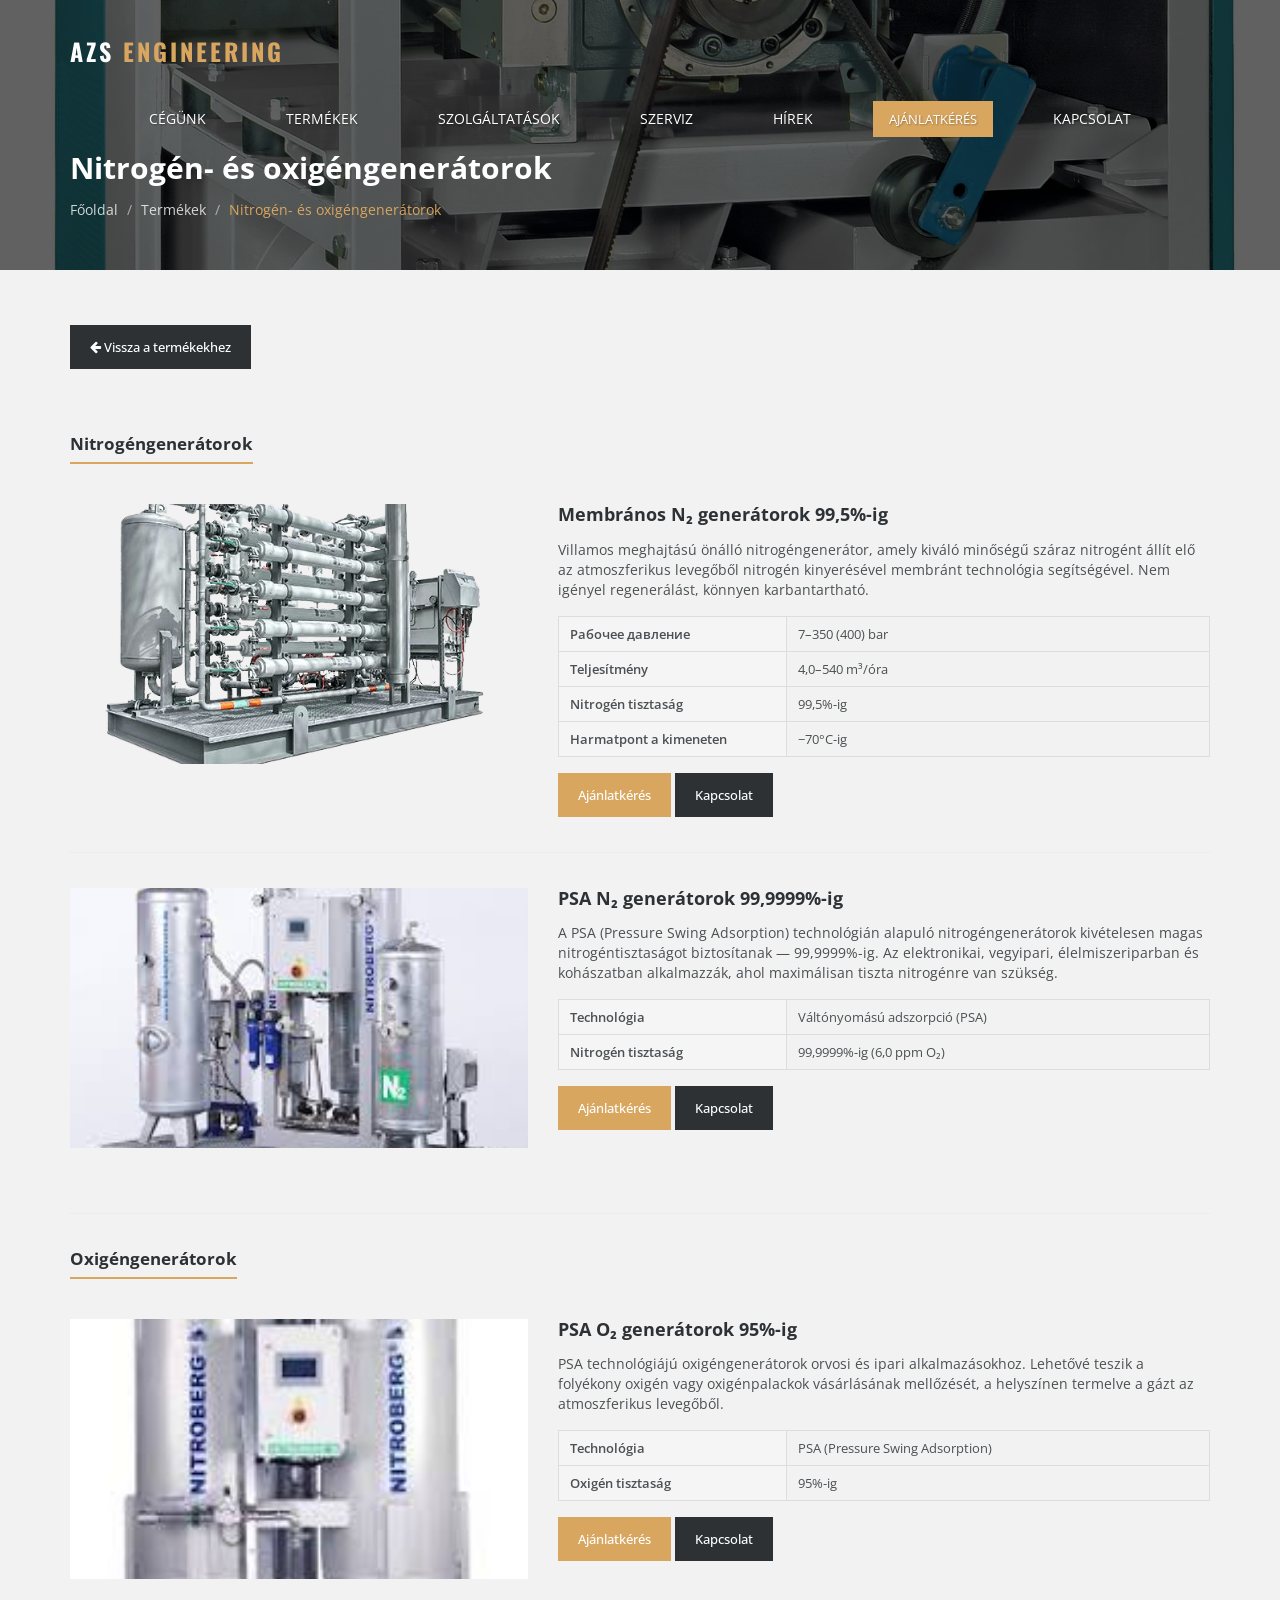
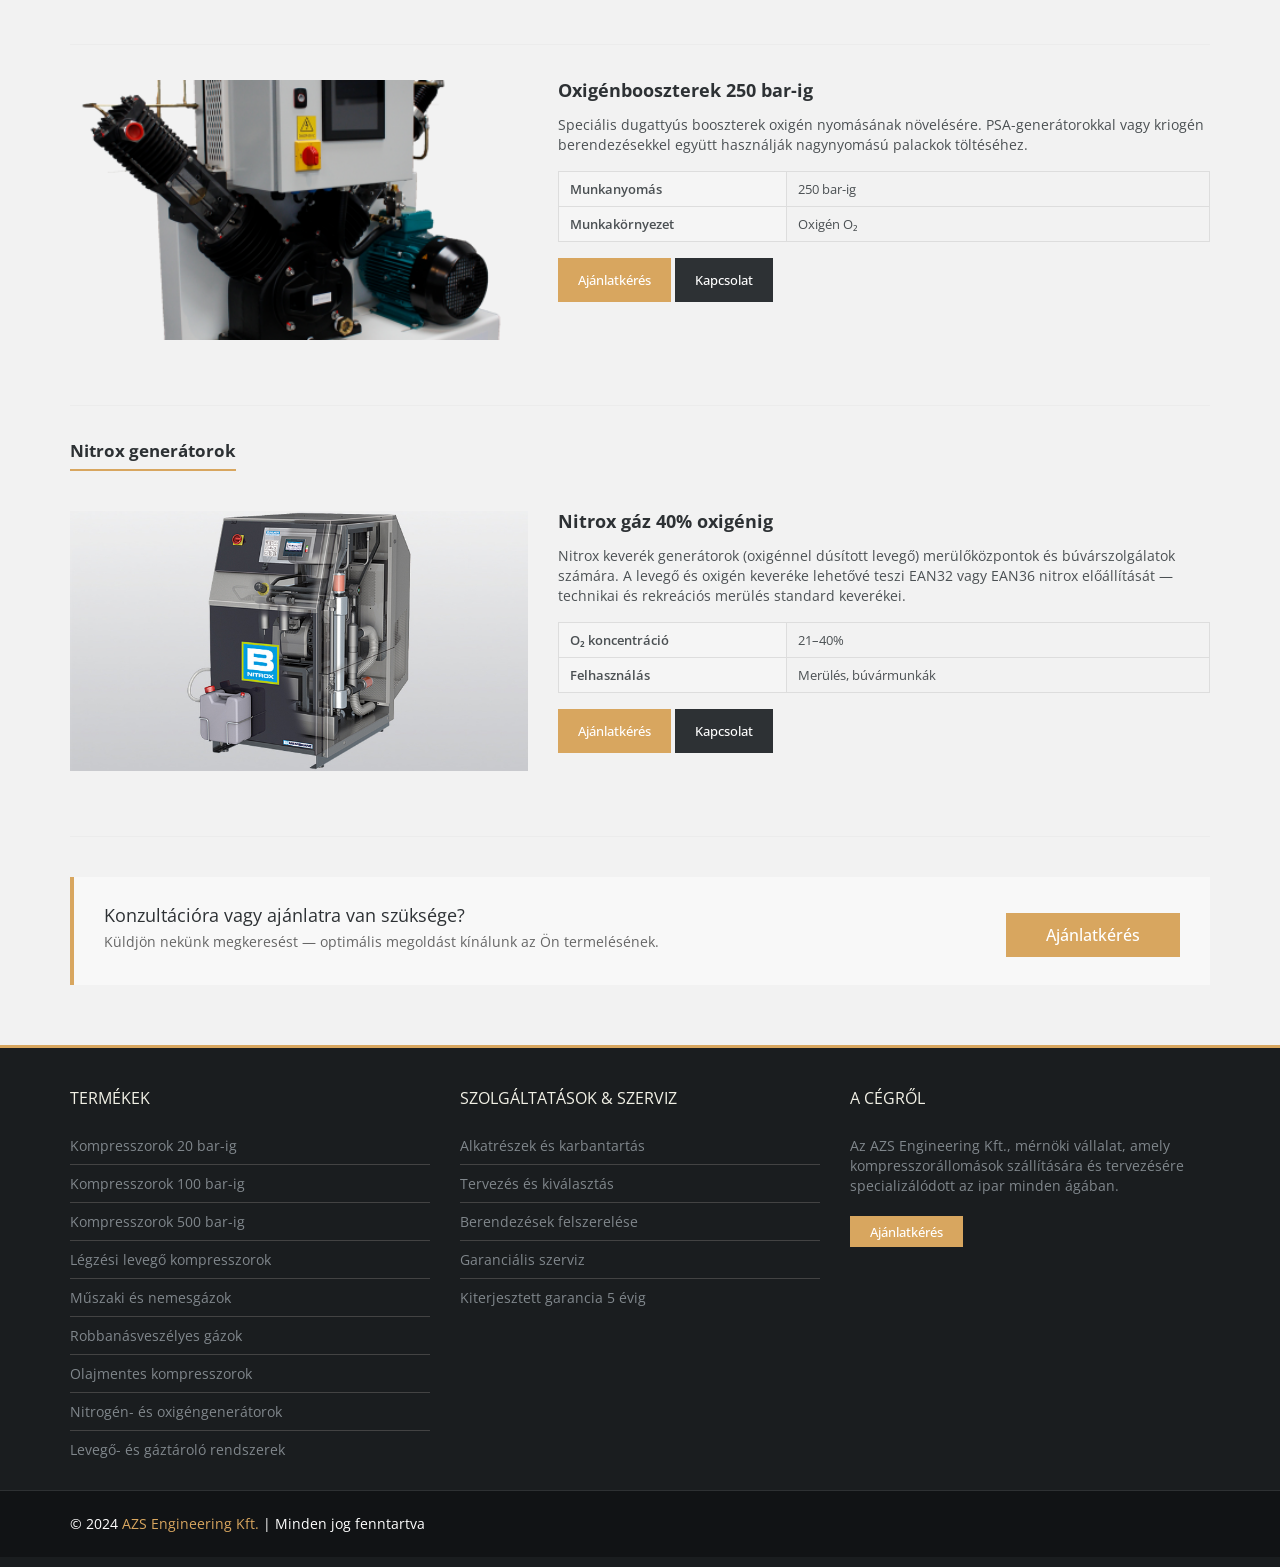
<file: product-8.html>
﻿<!DOCTYPE html>
<html lang="hu">
<head>
	<meta charset="utf-8">
	<title>Nitrogén- és oxigéngenerátorok – AZS Engineering Kft.</title>
	<meta name="viewport" content="width=device-width, initial-scale=1.0">
	<link rel="shortcut icon" href="images/favicon.ico">
	<link href="css/bootstrap.min.css" rel="stylesheet" type="text/css" />
	<link href="css/font-awesome.min.css" rel="stylesheet" type="text/css" />
	<link href="css/style.css" rel="stylesheet" type="text/css" />
	<link href="css/responsive.css" rel="stylesheet" type="text/css" />
	<link href='https://fonts.googleapis.com/css?family=Open+Sans:400,300,400italic,600,700' rel='stylesheet' type='text/css'>
	<link href='https://fonts.googleapis.com/css?family=Oswald:700' rel='stylesheet' type='text/css'>
	<script src="js/jquery.min.js" type="text/javascript"></script>
	<script src="js/bootstrap.min.js" type="text/javascript"></script>
	<script src="js/myscript.js" type="text/javascript"></script>
	<style>
	.page-hero { background: linear-gradient(rgba(0,0,0,0.62),rgba(0,0,0,0.62)) center/cover, url('images/5. RENNER RS-M_Booster_r_offen_RTTouch.webp') center/cover no-repeat; padding: 150px 0 50px; }
	.page-hero h1 { color:#fff; font-size:30px; font-weight:700; margin:0 0 14px; }
	.breadcrumb { background:transparent; padding:0; margin:0; }
	.breadcrumb > li + li:before { color:rgba(255,255,255,.55); }
	.breadcrumb a { color:rgba(255,255,255,.8); }
	.breadcrumb > .active { color:#d8a65f; }
	.prod-block { padding:35px 0; border-bottom:1px solid #ececec; }
	.prod-block:last-child { border-bottom:none; }
	.prod-block h3 { font-size:18px; font-weight:700; color:#2d3134; margin-bottom:14px; }
	.prod-block p { margin-bottom:12px; }
	.spec-table { width:100%; margin:16px 0; border-collapse:collapse; }
	.spec-table td { padding:7px 11px; border:1px solid #ddd; font-size:13px; vertical-align:top; }
	.spec-table td:first-child { background:#f5f5f5; font-weight:600; width:35%; }
	.sub-heading { font-size:17px; font-weight:700; color:#2d3134; margin:35px 0 5px; padding-bottom:8px; border-bottom:2px solid #d8a65f; display:inline-block; }
	.back-link { margin-bottom:30px; }
	.cta-bar { background:#f8f8f8; padding:28px 30px; margin-top:40px; border-left:4px solid #d8a65f; }
	.cta-bar h3 { margin:0 0 6px; font-size:18px; }
	.cta-bar p { margin:0; color:#666; font-size:14px; }
	.anchor-target { display:block; position:relative; top:-90px; visibility:hidden; }
	</style>
</head>
<body>
<div id="page">
<header>
	<div class="container">
		<div class="logo"><a href="index.html" style="font-family:'Oswald',sans-serif;font-size:24px;font-weight:700;color:#fff;text-decoration:none;letter-spacing:3px;display:inline-block;padding:6px 0;white-space:nowrap;">AZS<span style="color:#d8a65f;"> ENGINEERING</span></a></div>
		<div class="main_menu">
			<ul>
				<li><a href="index.html#about">Cégünk</a></li>
				<li><a href="index.html#products">Termékek</a></li>
				<li><a href="index.html#services">Szolgáltatások</a></li>
				<li><a href="index.html#servis">Szerviz</a></li>
				<li><a href="index.html#news">Hírek</a></li>
				<li><a href="index.html#request" class="btn btn-active btn-sm" style="padding:8px 16px;">Ajánlatkérés</a></li>
				<li><a href="index.html#contacts">Kapcsolat</a></li>
			</ul>
		</div>
	</div>
</header>

<div class="page-hero">
	<div class="container">
		<h1>Nitrogén- és oxigéngenerátorok</h1>
		<ol class="breadcrumb">
			<li><a href="index.html">Főoldal</a></li>
			<li><a href="index.html#products">Termékek</a></li>
			<li class="active">Nitrogén- és oxigéngenerátorok</li>
		</ol>
	</div>
</div>

<section style="padding-bottom:60px;">
	<div class="container">
		<div class="back-link">
			<a href="index.html#products" class="btn"><i class="fa fa-arrow-left"></i> Vissza a termékekhez</a>
		</div>

		<p class="sub-heading">Nitrogéngenerátorok</p>

		<span class="anchor-target" id="p8-1"></span>
		<div class="prod-block">
			<div class="row">
				<div class="col-md-5 padbot30"><img src="images/8 - Генераторы азота и кислорода/8.1 - Азотный генератор.png" alt="" style="width:100%;height:260px;object-fit:cover;" /></div>
				<div class="col-md-7">
					<h3>Membrános N₂ generátorok 99,5%-ig</h3>
					<p>Villamos meghajtású önálló nitrogéngenerátor, amely kiváló minőségű száraz nitrogént állít elő az atmoszferikus levegőből nitrogén kinyerésével membránt technológia segítségével. Nem igényel regenerálást, könnyen karbantartható.</p>
					<table class="spec-table">
						<tr><td>Рабочее давление</td><td>7–350 (400) bar</td></tr>
						<tr><td>Teljesítmény</td><td>4,0–540 m³/óra</td></tr>
						<tr><td>Nitrogén tisztaság</td><td>99,5%-ig</td></tr>
						<tr><td>Harmatpont a kimeneten</td><td>−70°C-ig</td></tr>
					</table>
					<a href="index.html#request" class="btn btn-active">Ajánlatkérés</a>
					<a href="index.html#contacts" class="btn">Kapcsolat</a>
				</div>
			</div>
		</div>

		<span class="anchor-target" id="p8-2"></span>
		<div class="prod-block">
			<div class="row">
				<div class="col-md-5 padbot30"><img src="images/8 - Генераторы азота и кислорода/8.2 - Berg Nitrogen generator.jpg" alt="" style="width:100%;height:260px;object-fit:cover;" /></div>
				<div class="col-md-7">
					<h3>PSA N₂ generátorok 99,9999%-ig</h3>
					<p>A PSA (Pressure Swing Adsorption) technológián alapuló nitrogéngenerátorok kivételesen magas nitrogéntisztaságot biztosítanak — 99,9999%-ig. Az elektronikai, vegyipari, élelmiszeriparban és kohászatban alkalmazzák, ahol maximálisan tiszta nitrogénre van szükség.</p>
					<table class="spec-table">
						<tr><td>Technológia</td><td>Váltónyomású adszorpció (PSA)</td></tr>
						<tr><td>Nitrogén tisztaság</td><td>99,9999%-ig (6,0 ppm O₂)</td></tr>
					</table>
					<a href="index.html#request" class="btn btn-active">Ajánlatkérés</a>
					<a href="index.html#contacts" class="btn">Kapcsolat</a>
				</div>
			</div>
		</div>

		<p class="sub-heading">Oxigéngenerátorok</p>

		<span class="anchor-target" id="p8-3"></span>
		<div class="prod-block">
			<div class="row">
				<div class="col-md-5 padbot30"><img src="images/8 - Генераторы азота и кислорода/8.3 BERG O2 generator.jpg" alt="" style="width:100%;height:260px;object-fit:cover;" /></div>
				<div class="col-md-7">
					<h3>PSA O₂ generátorok 95%-ig</h3>
					<p>PSA technológiájú oxigéngenerátorok orvosi és ipari alkalmazásokhoz. Lehetővé teszik a folyékony oxigén vagy oxigénpalackok vásárlásának mellőzését, a helyszínen termelve a gázt az atmoszferikus levegőből.</p>
					<table class="spec-table">
						<tr><td>Technológia</td><td>PSA (Pressure Swing Adsorption)</td></tr>
						<tr><td>Oxigén tisztaság</td><td>95%-ig</td></tr>
					</table>
					<a href="index.html#request" class="btn btn-active">Ajánlatkérés</a>
					<a href="index.html#contacts" class="btn">Kapcsolat</a>
				</div>
			</div>
		</div>

		<span class="anchor-target" id="p8-4"></span>
		<div class="prod-block">
			<div class="row">
				<div class="col-md-5 padbot30"><img src="images/8 - Генераторы азота и кислорода/8.4 Oxysystems O2 booster.png" alt="" style="width:100%;height:260px;object-fit:cover;" /></div>
				<div class="col-md-7">
					<h3>Oxigénbooszterek 250 bar-ig</h3>
					<p>Speciális dugattyús booszterek oxigén nyomásának növelésére. PSA-generátorokkal vagy kriogén berendezésekkel együtt használják nagynyomású palackok töltéséhez.</p>
					<table class="spec-table">
						<tr><td>Munkanyomás</td><td>250 bar-ig</td></tr>
						<tr><td>Munkakörnyezet</td><td>Oxigén O₂</td></tr>
					</table>
					<a href="index.html#request" class="btn btn-active">Ajánlatkérés</a>
					<a href="index.html#contacts" class="btn">Kapcsolat</a>
				</div>
			</div>
		</div>

		<p class="sub-heading">Nitrox generátorok</p>

		<span class="anchor-target" id="p8-5"></span>
		<div class="prod-block">
			<div class="row">
				<div class="col-md-5 padbot30"><img src="images/8 - Генераторы азота и кислорода/8.6 - BAUER nitrox-membransystem-innenansicht_8ee00d1005.jpg" alt="" style="width:100%;height:260px;object-fit:cover;" /></div>
				<div class="col-md-7">
					<h3>Nitrox gáz 40% oxigénig</h3>
					<p>Nitrox keverék generátorok (oxigénnel dúsított levegő) merülőközpontok és búvárszolgálatok számára. A levegő és oxigén keveréke lehetővé teszi EAN32 vagy EAN36 nitrox előállítását — technikai és rekreációs merülés standard keverékei.</p>
					<table class="spec-table">
						<tr><td>O₂ koncentráció</td><td>21–40%</td></tr>
						<tr><td>Felhasználás</td><td>Merülés, búvármunkák</td></tr>
					</table>
					<a href="index.html#request" class="btn btn-active">Ajánlatkérés</a>
					<a href="index.html#contacts" class="btn">Kapcsolat</a>
				</div>
			</div>
		</div>

		<div class="cta-bar">
			<div class="row">
				<div class="col-md-8">
					<h3>Konzultációra vagy ajánlatra van szüksége?</h3>
					<p>Küldjön nekünk megkeresést — optimális megoldást kínálunk az Ön termelésének.</p>
				</div>
				<div class="col-md-4 text-right" style="padding-top:8px;">
					<a href="index.html#request" class="btn btn-active btn-lg">Ajánlatkérés</a>
				</div>
			</div>
		</div>
	</div>
</section>

<footer>
	<div class="container">
		<div class="row">
			<div class="col-lg-4 col-md-4 col-sm-6 padbot30">
				<div class="widget widget_category">
					<h4>Termékek</h4>
					<ul>
						<li><a href="product-1.html">Kompresszorok 20 bar-ig</a></li>
						<li><a href="product-2.html">Kompresszorok 100 bar-ig</a></li>
						<li><a href="product-3.html">Kompresszorok 500 bar-ig</a></li>
						<li><a href="product-4.html">Légzési levegő kompresszorok</a></li>
						<li><a href="product-5.html">Műszaki és nemesgázok</a></li>
						<li><a href="product-6.html">Robbanásveszélyes gázok</a></li>
						<li><a href="product-7.html">Olajmentes kompresszorok</a></li>
						<li><a href="product-8.html">Nitrogén- és oxigéngenerátorok</a></li>
						<li><a href="product-9.html">Levegő- és gáztároló rendszerek</a></li>
					</ul>
				</div>
			</div>
			<div class="col-lg-4 col-md-4 col-sm-6 padbot30">
				<div class="widget widget_category">
					<h4>Szolgáltatások &amp; Szerviz</h4>
					<ul>
						<li><a href="index.html#services">Alkatrészek és karbantartás</a></li>
						<li><a href="index.html#services">Tervezés és kiválasztás</a></li>
						<li><a href="index.html#services">Berendezések felszerelése</a></li>
						<li><a href="index.html#servis">Garanciális szerviz</a></li>
						<li><a href="index.html#servis">Kiterjesztett garancia 5 évig</a></li>
					</ul>
				</div>
			</div>
			<div class="col-lg-4 col-md-4 col-sm-6 padbot30">
				<div class="widget widget_text">
					<h4>A cégről</h4>
					<p>Az AZS Engineering Kft., mérnöki vállalat, amely kompresszorállomások szállítására és tervezésére specializálódott az ipar minden ágában.</p>
					<a href="index.html#request" class="btn btn-sm btn-active">Ajánlatkérés</a>
				</div>
			</div>
		</div>
	</div>
	<div id="copyright">
		<div class="container">
			<div class="pull-left">© 2024 <span>AZS Engineering Kft.</span> | Minden jog fenntartva</div>
		</div>
	</div>
</footer>
</div>
<script src="js/top-foot.js"></script>
<div class="go-up" title="Fel" id='ToTop'>&#8657;</div>
<div class="go-down" title="Le" id='OnBottom'>&#8659;</div>
</body>
</html>
</file>
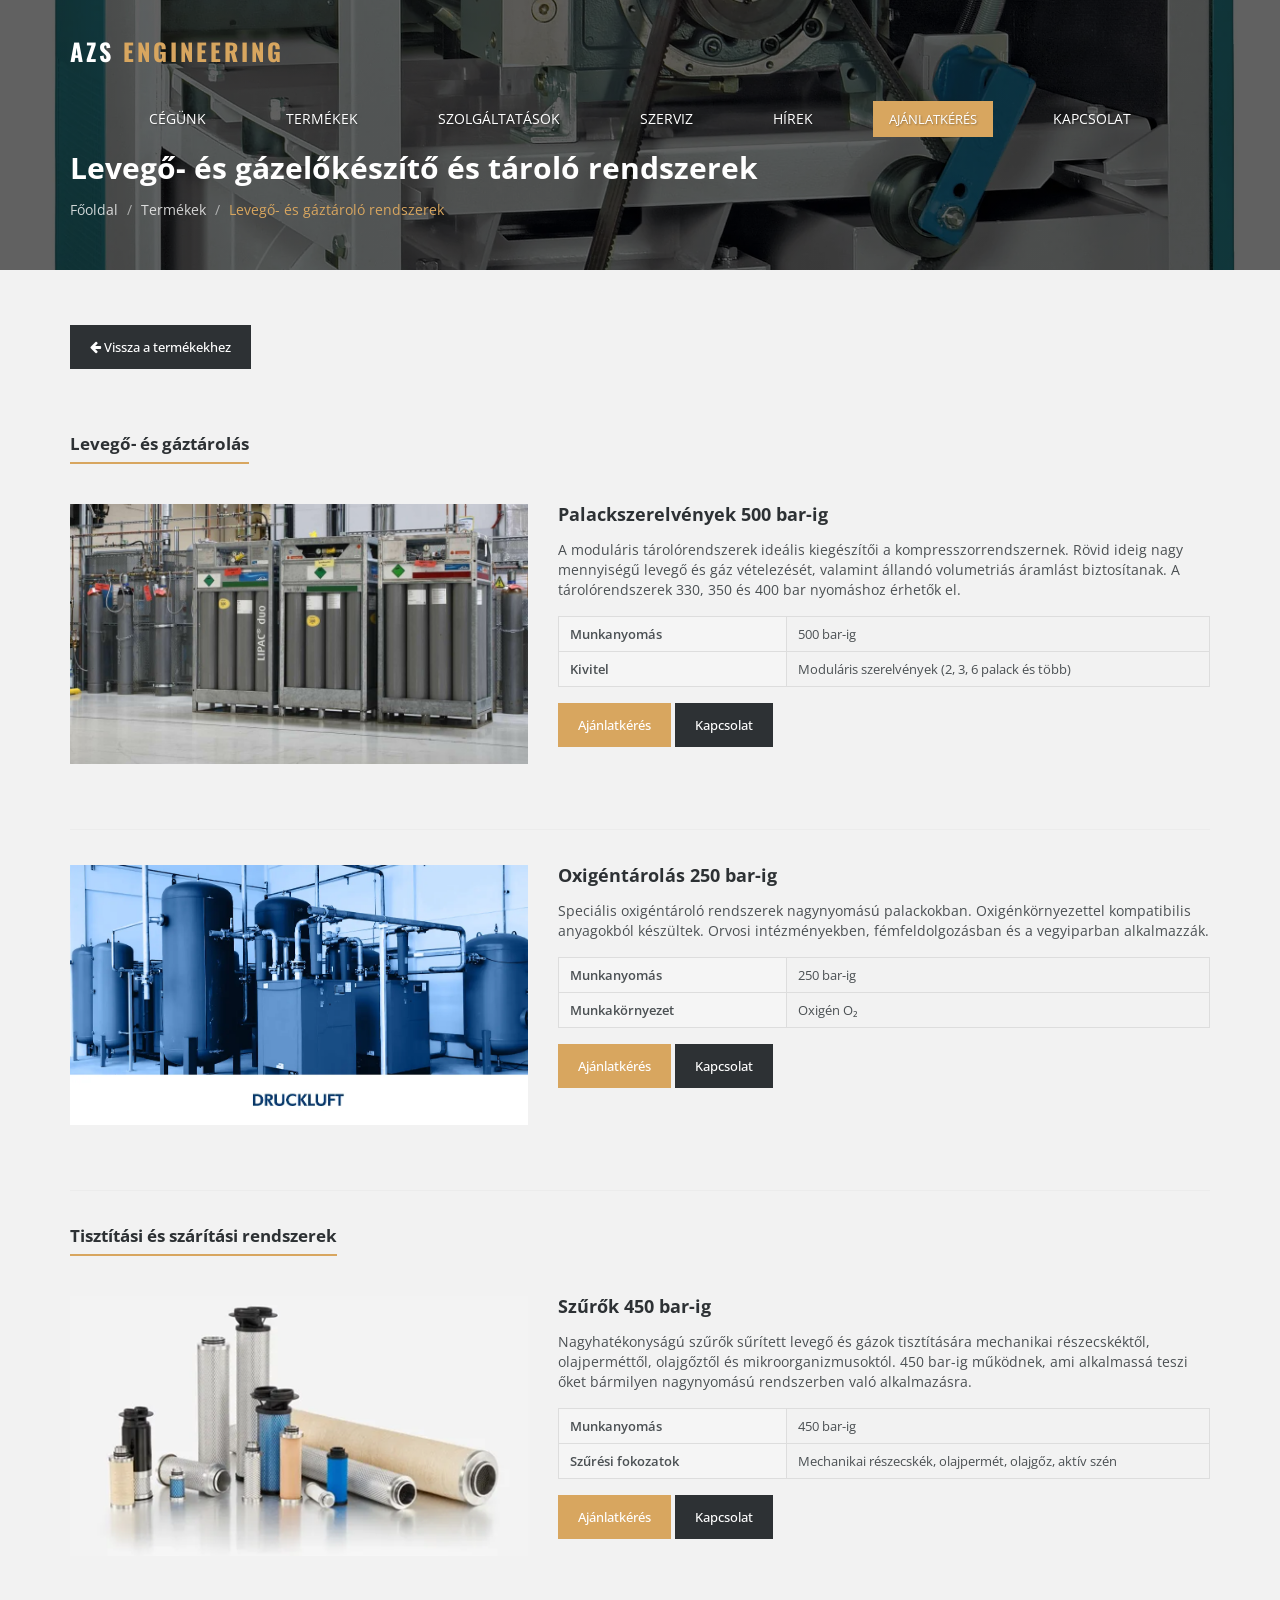
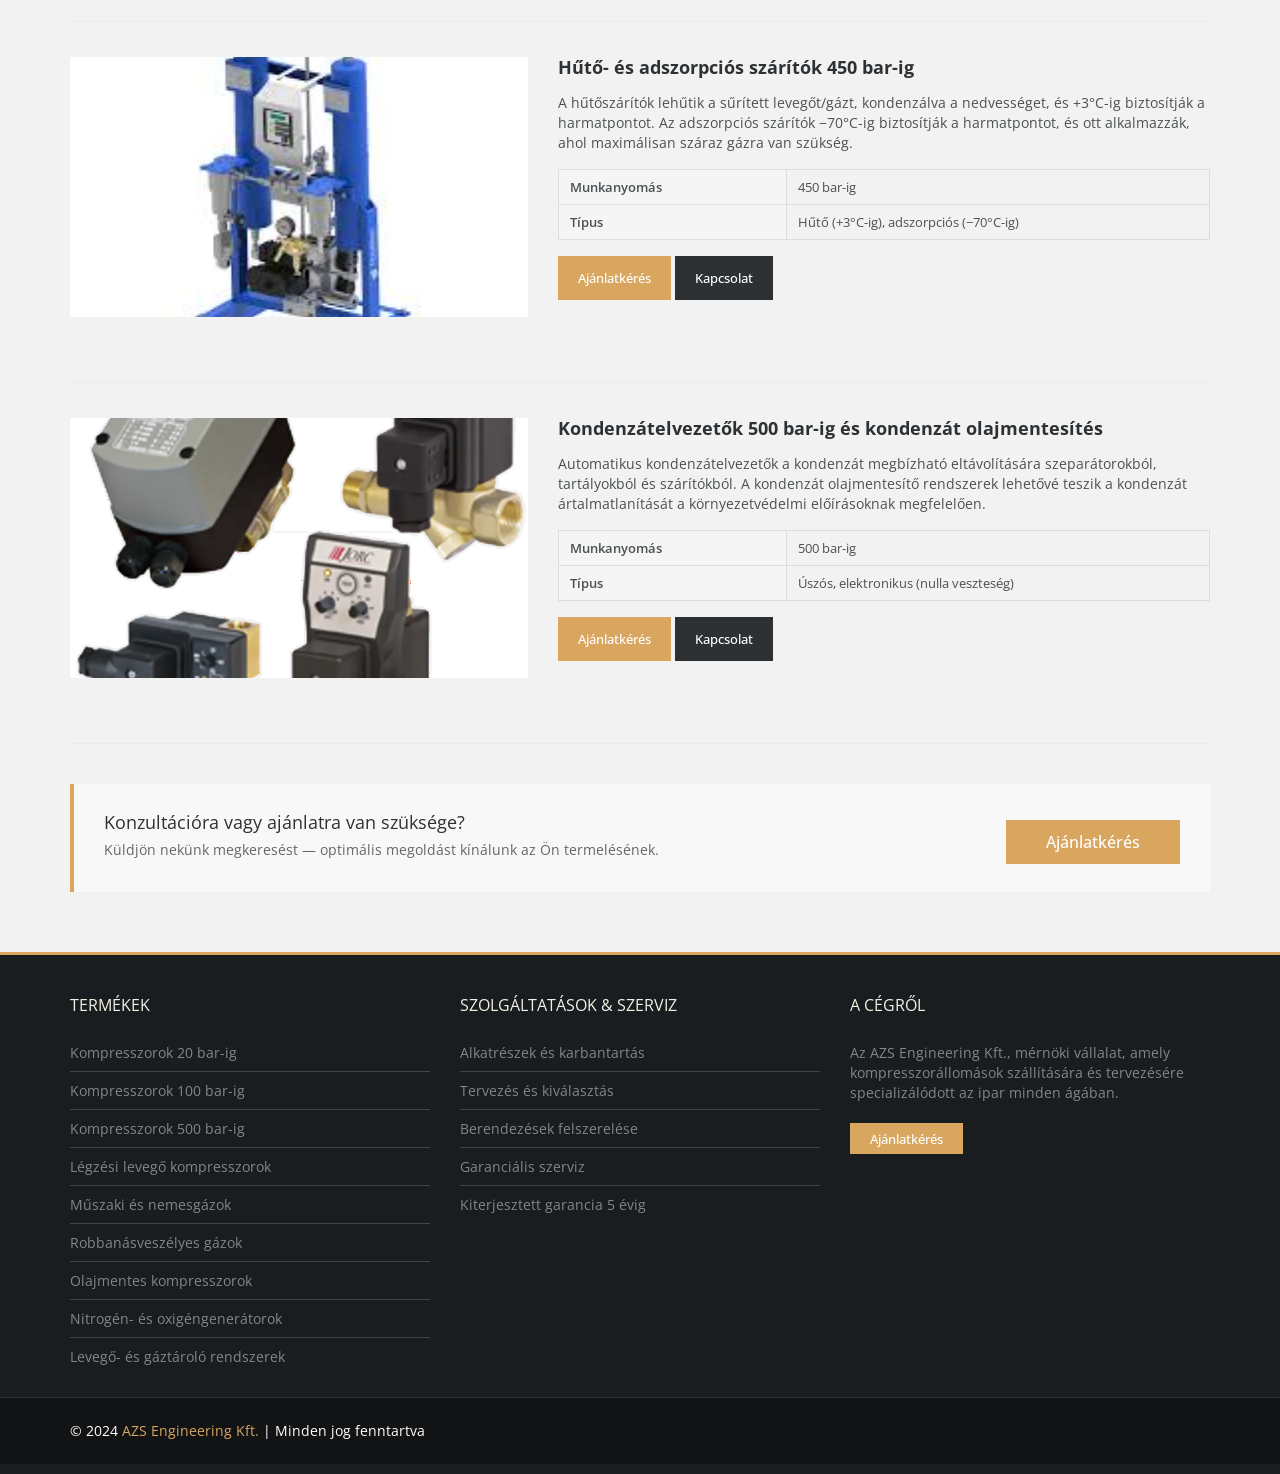
<file: product-9.html>
﻿<!DOCTYPE html>
<html lang="hu">
<head>
	<meta charset="utf-8">
	<title>Levegő- és gázelőkészítő és tároló rendszerek – AZS Engineering Kft.</title>
	<meta name="viewport" content="width=device-width, initial-scale=1.0">
	<link rel="shortcut icon" href="images/favicon.ico">
	<link href="css/bootstrap.min.css" rel="stylesheet" type="text/css" />
	<link href="css/font-awesome.min.css" rel="stylesheet" type="text/css" />
	<link href="css/style.css" rel="stylesheet" type="text/css" />
	<link href="css/responsive.css" rel="stylesheet" type="text/css" />
	<link href='https://fonts.googleapis.com/css?family=Open+Sans:400,300,400italic,600,700' rel='stylesheet' type='text/css'>
	<link href='https://fonts.googleapis.com/css?family=Oswald:700' rel='stylesheet' type='text/css'>
	<script src="js/jquery.min.js" type="text/javascript"></script>
	<script src="js/bootstrap.min.js" type="text/javascript"></script>
	<script src="js/myscript.js" type="text/javascript"></script>
	<style>
	.page-hero { background: linear-gradient(rgba(0,0,0,0.62),rgba(0,0,0,0.62)) center/cover, url('images/5. RENNER RS-M_Booster_r_offen_RTTouch.webp') center/cover no-repeat; padding: 150px 0 50px; }
	.page-hero h1 { color:#fff; font-size:30px; font-weight:700; margin:0 0 14px; }
	.breadcrumb { background:transparent; padding:0; margin:0; }
	.breadcrumb > li + li:before { color:rgba(255,255,255,.55); }
	.breadcrumb a { color:rgba(255,255,255,.8); }
	.breadcrumb > .active { color:#d8a65f; }
	.prod-block { padding:35px 0; border-bottom:1px solid #ececec; }
	.prod-block:last-child { border-bottom:none; }
	.prod-block h3 { font-size:18px; font-weight:700; color:#2d3134; margin-bottom:14px; }
	.prod-block p { margin-bottom:12px; }
	.spec-table { width:100%; margin:16px 0; border-collapse:collapse; }
	.spec-table td { padding:7px 11px; border:1px solid #ddd; font-size:13px; vertical-align:top; }
	.spec-table td:first-child { background:#f5f5f5; font-weight:600; width:35%; }
	.sub-heading { font-size:17px; font-weight:700; color:#2d3134; margin:35px 0 5px; padding-bottom:8px; border-bottom:2px solid #d8a65f; display:inline-block; }
	.back-link { margin-bottom:30px; }
	.cta-bar { background:#f8f8f8; padding:28px 30px; margin-top:40px; border-left:4px solid #d8a65f; }
	.cta-bar h3 { margin:0 0 6px; font-size:18px; }
	.cta-bar p { margin:0; color:#666; font-size:14px; }
	.anchor-target { display:block; position:relative; top:-90px; visibility:hidden; }
	</style>
</head>
<body>
<div id="page">
<header>
	<div class="container">
		<div class="logo"><a href="index.html" style="font-family:'Oswald',sans-serif;font-size:24px;font-weight:700;color:#fff;text-decoration:none;letter-spacing:3px;display:inline-block;padding:6px 0;white-space:nowrap;">AZS<span style="color:#d8a65f;"> ENGINEERING</span></a></div>
		<div class="main_menu">
			<ul>
				<li><a href="index.html#about">Cégünk</a></li>
				<li><a href="index.html#products">Termékek</a></li>
				<li><a href="index.html#services">Szolgáltatások</a></li>
				<li><a href="index.html#servis">Szerviz</a></li>
				<li><a href="index.html#news">Hírek</a></li>
				<li><a href="index.html#request" class="btn btn-active btn-sm" style="padding:8px 16px;">Ajánlatkérés</a></li>
				<li><a href="index.html#contacts">Kapcsolat</a></li>
			</ul>
		</div>
	</div>
</header>

<div class="page-hero">
	<div class="container">
		<h1>Levegő- és gázelőkészítő és tároló rendszerek</h1>
		<ol class="breadcrumb">
			<li><a href="index.html">Főoldal</a></li>
			<li><a href="index.html#products">Termékek</a></li>
			<li class="active">Levegő- és gáztároló rendszerek</li>
		</ol>
	</div>
</div>

<section style="padding-bottom:60px;">
	<div class="container">
		<div class="back-link">
			<a href="index.html#products" class="btn"><i class="fa fa-arrow-left"></i> Vissza a termékekhez</a>
		</div>

		<p class="sub-heading">Levegő- és gáztárolás</p>

		<span class="anchor-target" id="p9-1"></span>
		<div class="prod-block">
			<div class="row">
				<div class="col-md-5 padbot30"><img src="images/9 - Системы подготовки и хранения воздуха и газов/9. Balonnye sborki.jpeg" alt="" style="width:100%;height:260px;object-fit:cover;" /></div>
				<div class="col-md-7">
					<h3>Palackszerelvények 500 bar-ig</h3>
					<p>A moduláris tárolórendszerek ideális kiegészítői a kompresszorrendszernek. Rövid ideig nagy mennyiségű levegő és gáz vételezését, valamint állandó volumetriás áramlást biztosítanak. A tárolórendszerek 330, 350 és 400 bar nyomáshoz érhetők el.</p>
					<table class="spec-table">
						<tr><td>Munkanyomás</td><td>500 bar-ig</td></tr>
						<tr><td>Kivitel</td><td>Moduláris szerelvények (2, 3, 6 palack és több)</td></tr>
					</table>
					<a href="index.html#request" class="btn btn-active">Ajánlatkérés</a>
					<a href="index.html#contacts" class="btn">Kapcsolat</a>
				</div>
			</div>
		</div>

		<span class="anchor-target" id="p9-2"></span>
		<div class="prod-block">
			<div class="row">
				<div class="col-md-5 padbot30"><img src="images/9 - Системы подготовки и хранения воздуха и газов/9. blog-druckluft-1.webp" alt="" style="width:100%;height:260px;object-fit:cover;" /></div>
				<div class="col-md-7">
					<h3>Oxigéntárolás 250 bar-ig</h3>
					<p>Speciális oxigéntároló rendszerek nagynyomású palackokban. Oxigénkörnyezettel kompatibilis anyagokból készültek. Orvosi intézményekben, fémfeldolgozásban és a vegyiparban alkalmazzák.</p>
					<table class="spec-table">
						<tr><td>Munkanyomás</td><td>250 bar-ig</td></tr>
						<tr><td>Munkakörnyezet</td><td>Oxigén O₂</td></tr>
					</table>
					<a href="index.html#request" class="btn btn-active">Ajánlatkérés</a>
					<a href="index.html#contacts" class="btn">Kapcsolat</a>
				</div>
			</div>
		</div>

		<p class="sub-heading">Tisztítási és szárítási rendszerek</p>

		<span class="anchor-target" id="p9-3"></span>
		<div class="prod-block">
			<div class="row">
				<div class="col-md-5 padbot30"><img src="images/9 - Системы подготовки и хранения воздуха и газов/9.3 - HD filters.png" alt="" style="width:100%;height:260px;object-fit:cover;" /></div>
				<div class="col-md-7">
					<h3>Szűrők 450 bar-ig</h3>
					<p>Nagyhatékonyságú szűrők sűrített levegő és gázok tisztítására mechanikai részecskéktől, olajperméttől, olajgőztől és mikroorganizmusoktól. 450 bar-ig működnek, ami alkalmassá teszi őket bármilyen nagynyomású rendszerben való alkalmazásra.</p>
					<table class="spec-table">
						<tr><td>Munkanyomás</td><td>450 bar-ig</td></tr>
						<tr><td>Szűrési fokozatok</td><td>Mechanikai részecskék, olajpermét, olajgőz, aktív szén</td></tr>
					</table>
					<a href="index.html#request" class="btn btn-active">Ajánlatkérés</a>
					<a href="index.html#contacts" class="btn">Kapcsolat</a>
				</div>
			</div>
		</div>

		<span class="anchor-target" id="p9-4"></span>
		<div class="prod-block">
			<div class="row">
				<div class="col-md-5 padbot30"><img src="images/9 - Системы подготовки и хранения воздуха и газов/9.3 - High-pressure dryer.jpg" alt="" style="width:100%;height:260px;object-fit:cover;" /></div>
				<div class="col-md-7">
					<h3>Hűtő- és adszorpciós szárítók 450 bar-ig</h3>
					<p>A hűtőszárítók lehűtik a sűrített levegőt/gázt, kondenzálva a nedvességet, és +3°C-ig biztosítják a harmatpontot. Az adszorpciós szárítók −70°C-ig biztosítják a harmatpontot, és ott alkalmazzák, ahol maximálisan száraz gázra van szükség.</p>
					<table class="spec-table">
						<tr><td>Munkanyomás</td><td>450 bar-ig</td></tr>
						<tr><td>Típus</td><td>Hűtő (+3°C-ig), adszorpciós (−70°C-ig)</td></tr>
					</table>
					<a href="index.html#request" class="btn btn-active">Ajánlatkérés</a>
					<a href="index.html#contacts" class="btn">Kapcsolat</a>
				</div>
			</div>
		</div>

		<span class="anchor-target" id="p9-5"></span>
		<div class="prod-block">
			<div class="row">
				<div class="col-md-5 padbot30"><img src="images/9 - Системы подготовки и хранения воздуха и газов/9.5 - JORC condensate.png" alt="" style="width:100%;height:260px;object-fit:cover;" /></div>
				<div class="col-md-7">
					<h3>Kondenzátelvezetők 500 bar-ig és kondenzát olajmentesítés</h3>
					<p>Automatikus kondenzátelvezetők a kondenzát megbízható eltávolítására szeparátorokból, tartályokból és szárítókból. A kondenzát olajmentesítő rendszerek lehetővé teszik a kondenzát ártalmatlanítását a környezetvédelmi előírásoknak megfelelően.</p>
					<table class="spec-table">
						<tr><td>Munkanyomás</td><td>500 bar-ig</td></tr>
						<tr><td>Típus</td><td>Úszós, elektronikus (nulla veszteség)</td></tr>
					</table>
					<a href="index.html#request" class="btn btn-active">Ajánlatkérés</a>
					<a href="index.html#contacts" class="btn">Kapcsolat</a>
				</div>
			</div>
		</div>

		<div class="cta-bar">
			<div class="row">
				<div class="col-md-8">
					<h3>Konzultációra vagy ajánlatra van szüksége?</h3>
					<p>Küldjön nekünk megkeresést — optimális megoldást kínálunk az Ön termelésének.</p>
				</div>
				<div class="col-md-4 text-right" style="padding-top:8px;">
					<a href="index.html#request" class="btn btn-active btn-lg">Ajánlatkérés</a>
				</div>
			</div>
		</div>
	</div>
</section>

<footer>
	<div class="container">
		<div class="row">
			<div class="col-lg-4 col-md-4 col-sm-6 padbot30">
				<div class="widget widget_category">
					<h4>Termékek</h4>
					<ul>
						<li><a href="product-1.html">Kompresszorok 20 bar-ig</a></li>
						<li><a href="product-2.html">Kompresszorok 100 bar-ig</a></li>
						<li><a href="product-3.html">Kompresszorok 500 bar-ig</a></li>
						<li><a href="product-4.html">Légzési levegő kompresszorok</a></li>
						<li><a href="product-5.html">Műszaki és nemesgázok</a></li>
						<li><a href="product-6.html">Robbanásveszélyes gázok</a></li>
						<li><a href="product-7.html">Olajmentes kompresszorok</a></li>
						<li><a href="product-8.html">Nitrogén- és oxigéngenerátorok</a></li>
						<li><a href="product-9.html">Levegő- és gáztároló rendszerek</a></li>
					</ul>
				</div>
			</div>
			<div class="col-lg-4 col-md-4 col-sm-6 padbot30">
				<div class="widget widget_category">
					<h4>Szolgáltatások &amp; Szerviz</h4>
					<ul>
						<li><a href="index.html#services">Alkatrészek és karbantartás</a></li>
						<li><a href="index.html#services">Tervezés és kiválasztás</a></li>
						<li><a href="index.html#services">Berendezések felszerelése</a></li>
						<li><a href="index.html#servis">Garanciális szerviz</a></li>
						<li><a href="index.html#servis">Kiterjesztett garancia 5 évig</a></li>
					</ul>
				</div>
			</div>
			<div class="col-lg-4 col-md-4 col-sm-6 padbot30">
				<div class="widget widget_text">
					<h4>A cégről</h4>
					<p>Az AZS Engineering Kft., mérnöki vállalat, amely kompresszorállomások szállítására és tervezésére specializálódott az ipar minden ágában.</p>
					<a href="index.html#request" class="btn btn-sm btn-active">Ajánlatkérés</a>
				</div>
			</div>
		</div>
	</div>
	<div id="copyright">
		<div class="container">
			<div class="pull-left">© 2024 <span>AZS Engineering Kft.</span> | Minden jog fenntartva</div>
		</div>
	</div>
</footer>
</div>
<script src="js/top-foot.js"></script>
<div class="go-up" title="Fel" id='ToTop'>&#8657;</div>
<div class="go-down" title="Le" id='OnBottom'>&#8659;</div>
</body>
</html>
</file>
<file: Описание шаблона/noneed/css/css.css>
header {
  padding: 156px 0 40px;
}

section {
  padding: 70px 0;
}

ul li {font-size:1.2rem;font-weight:400}
pre {font-size:1.1rem;font-weight:500}
/* .container{max-width:1400px} */
strong {font-weight:600}

ul li a {color: #17A2B8; font-weight:600}
ul li :hover {text-decoration:none;}

.text-max {font-size: 130%;}
.blockss{max-height: 260px;}

  .header-h1 h2 {
    position: relative;
    padding-bottom: .8rem;
    font-size: 1.8rem;
    text-align: center;
    color: #00838f;
  }
 .header-h1 h2 span, h4 span {
    font-size: 2rem;
    color: #7982B9;
  } 
  .header-h1 h2::before {
    content: "";
    position: absolute;
    border-bottom: 2px solid #00838f;
    bottom: .35rem;
    left: 50%;
    width: 30%;
    transform: translateX(-50%);
  }
  .header-h1 h2::after {
    content: "";
    position: absolute;
    border-bottom: 2px solid #00838f;
    bottom: 0;
    left: 50%;
    width: 15%;
    transform: translateX(-50%);
  }
  .lead {font-size: 1.15rem; font-weight:400}
  .lead ul li {font-size: 1.2rem; font-weight:300}
  
  .alinkss a {color: #fff;}
  .alinkss :hover{
	color: #fff;
	text-decoration: none;
}

.go-up, .go-down {
 display: none;
 position: fixed;
 z-index: 9999; 
 right: 5%;
 background: #17A2B8;
 border: 1px solid #ccc;
 border-radius: 5px;
 cursor: pointer;
 color: #fff;
 text-align: center;
 font: normal normal 42px/42px sans-serif;
 text-shadow: 0 1px 2px #000;
 opacity: .6;
 /*padding: 3px;*/
 margin-bottom: 5px;
 width: 42px;
 height: 42px;
}
.go-up { bottom: 60px; }
.go-down { bottom: 10px; }
.go-down:hover,
.go-up:hover {
 opacity: 1;
 box-shadow: 0 5px 0.5em -1px #666;
}

@media only screen and (min-width: 989px) and (max-width: 1200px){
.blockss{max-height: 300px;}
}

@media only screen and (min-width: 768px) and (max-width: 989px){
.go-up, .go-down {right: 1%;}
}

@media only screen and (min-width: 481px) and (max-width: 767px){
.go-up, .go-down, .go-down:hover, .go-up:hover {opacity: 0; display: none; z-index: 0; }
}

@media only screen and (max-width: 480px){
.go-up, .go-down, .go-down:hover, .go-up:hover {opacity: 0; display: none; z-index: 0; }
}
</file>
<file: css/style.css>
/*-----------------------------------------------------------------------------------*/
/*	GENERAL STYLING
/*-----------------------------------------------------------------------------------*/
body {
	overflow-x:hidden;
	position:relative;
	margin: 0;
	padding:0;
	font-family: 'Open Sans', sans-serif;
	font-weight:400;
	font-size: 14px;
	line-height: 20px;
	color: #4b5053;
	background-color:#f2f2f2;
}

a, input, select, textarea {
	vertical-align:top;
	outline:none !important;
	-webkit-appearance: none;
	-webkit-border-radius: 0;
}

::-webkit-input-placeholder {opacity: 1 !important;}
:-moz-placeholder {opacity: 1 !important;}
::-moz-placeholder {opacity: 1 !important;}
:-ms-input-placeholder {opacity: 1 !important;}

select:-moz-focusring {
    color: transparent;
	outline:none !important;
    text-shadow: 0 0 0 #000 !important;
	border:0 !important;
}

textarea {resize: none;}

img {
	outline:0;
	vertical-align:top;
	border:0;
	width:100%;
	max-width:100.1%;
	height:auto;
}

a {
	color:#2d3134;
	transition: all 0.3s ease-in-out;
	-webkit-transition: all 0.3s ease-in-out;
}
a:hover,
a:focus {
	text-decoration:none;
	color:#d8a65f;
}


.clear {
	clear:both;
	height:0;
	font-size:0;
}

#page {overflow:x-hidden;}

section {padding: 55px 0;}

.container-video {
	padding-left: 30px;
	padding-right: 30px;
}

.margbot0 {margin-bottom:0 !important;}
.margbot5 {margin-bottom:5px !important;}
.margbot10 {margin-bottom:10px !important;}
.margbot20 {margin-bottom:20px !important;}
.margbot25 {margin-bottom:25px !important;}
.margbot30 {margin-bottom:30px !important;}
.margbot40 {margin-bottom:40px !important;}
.margbot50 {margin-bottom:50px !important;}
.margbot55 {margin-bottom:55px !important;}
.margbot60 {margin-bottom:60px !important;}
.margbot65 {margin-bottom:65px !important;}
.margbot70 {margin-bottom:70px !important;}
.margbot80 {margin-bottom:80px !important;}

.pad0 {padding:0 !important;}
.padbot0 {padding-bottom:0 !important;}
.padbot10 {padding-bottom:10px !important;}
.padbot20 {padding-bottom:20px !important;}
.padbot30 {padding-bottom:30px !important;}
.padbot40 {padding-bottom:40px !important;}
.padbot50 {padding-bottom:50px !important;}
.padbot60 {padding-bottom:60px !important;}
.padbot70 {padding-bottom:70px !important;}
.padbot80 {padding-bottom:80px !important;}
.padbot85 {padding-bottom:85px !important;}
.padtop0 {padding-top:0 !important;}


.center {text-align:center;}
.right {text-align:right;}

.color_text {color:#d8a65f !important;}

/*-----------------------------------------------------------------------------------*/
/*	SHORTCODES
/*-----------------------------------------------------------------------------------*/
/* __________ Buttons __________ */
.btn {
	margin: 0;
	padding: 12px 20px;
	border:0;
	border-radius: 0;
	box-shadow: none;
	text-transform:none;
	font-weight: 500;
	line-height: 20px;
	font-size: 13px;
	color:#fff;
	text-shadow: none;
	background-color:#2d3134;
	background-image: none !important;
	transition: all 0.3s ease-in-out;
	-webkit-transition: all 0.3s ease-in-out;
}
.btn:focus, .btn:hover {color:#fff; background-color: #d8a65f;}

.btn-active {background-color:#d8a65f; color:#fff;}
.btn-active:hover {background-color:#2d3134; color:#fff;}

.btn-white {background-color:#fff; color:#d8a65f;}
.btn-white:hover {background-color:#d8a65f; color:#fff;}

.btn-lg {padding: 12px 40px; font-size:16px;}
.btn-sm {padding: 6px 20px 5px; font-size:13px;}
.btn-xs {padding: 2px 15px 3px; font-size:11px;}


.btn_shortcodes .btn {margin:0 7px 10px 0;}
.btn_shortcodes .btn:last-child {margin-right:0;}


.ie .btn, .ie .btn-default {filter:none !important;}


/*-----------------------------------------------------------------------------------*/
/*	TYPOGRAPHY
/*-----------------------------------------------------------------------------------*/
ul, ol {padding:0; margin:0;}
li {padding:0; margin:0; list-style:none;}

p {margin:0 0 20px;}


h1, h2, h3, h4, h5, h6 {
	margin-top:0;

	text-transform:none ;
	font-weight:400;
	line-height:1.2;
	color:#2d3134;
}

h1 {margin:0 0 24px; font-size:28px;}
h2 {margin:0 0 34px; font-size:23px;}
h3 {margin:0 0 21px; font-size:20px;}
h4 {margin:0 0 21px; font-size:17px;}
h5 {margin:0 0 15px; font-size:15px;}
h6 {margin:0 0 15px; font-size:12px;}



/*-----------------------------------------------------------------------------------*/
/*	HEADER
/*-----------------------------------------------------------------------------------*/
header {
	position:fixed;
	z-index:9999;
	left:0;
	top:0;
	width:100%;
	padding:35px 0;
	transition: all 0.3s ease-in-out;
	-webkit-transition: all 0.3s ease-in-out;
}
header.menu_fixed {
	padding:10px 0;
	background-color:#2d3134;
}


/* Logo */
.logo a {
	display:block;
	width:191px;
	margin:0 auto;
}



/* Menu */
.main_menu {
	overflow:hidden;
	padding:33px 0 0;
	text-align:center;
	transition: all 0.3s ease-in-out;
	-webkit-transition: all 0.3s ease-in-out;
}
header.menu_fixed .main_menu {padding-top:15px;}
.main_menu li {
	display:inline-block;
	margin:0 18px;
}
.main_menu li a {
	display:block;
	padding:9px 20px 11px;

	text-transform:uppercase;
	font-weight:400;
	color:#fff;
	text-shadow:1px 1px 2px rgba(0,0,0,0.31);
}
.main_menu li a:hover,
.main_menu li.active a {
	text-decoration:line-through;
	color:#fff;
	background-color:#d8a65f;
}



/*-----------------------------------------------------------------------------------*/
/*	Home
/*-----------------------------------------------------------------------------------*/


/* Video BG */
#home {
	position:relative;
	height:713px;
	padding-bottom:0;
	margin-bottom:65px;
	background-image:url(../images/video_bg.jpg);
	background-repeat:no-repeat;
	background-size:cover;
	background-position:center center;
}

.video_bg_content {
	position:absolute;
	left:0;
	top:50%;
	width:100%;
	text-align:center;
	transform:translateY(-50%);
	-o-transform:translateY(-50%);
	-ms-transform:translateY(-50%);
	-webkit-transform:translateY(-50%);
}
.video_bg_content .left_text {
	padding:0 20px 0 0;
	line-height:30px;
	font-size:22px;
	color:#d8a65f;
	opacity: 0.4;
}
.video_bg_content .right_text {
	padding:0 0 0 20px;
	line-height:30px;
	font-size:22px;
	color:#feffff;
	opacity: 0.4;
}

.mb_YTVPBar {
	padding:0;
	height:100%;
}
.mb_YTVPBar .buttonBar {
	padding:0;
	bottom:0;
	top:0;
}
.mb_YTVPProgress {display:none !important;}
.mb_YTVPMuteUnmute {display:none !important;}
.mb_YTVPPlaypause {
	overflow:hidden;
	position:absolute !Important;
	top:50%;
	left:50%;
	width:62px !important;
	height:62px !important;
	margin:-31px 0 0 -31px;
	line-height:62px !Important;
	text-align:center;
	font-size:32px !important;
	text-indent:4px;
	border-radius:50%;
	border:2px solid #fff;
	background-color:rgba(255,255,255,0.15);
}


/*-----------------------------------------------------------------------------------*/
/*	Section About
/*-----------------------------------------------------------------------------------*/

/* Tabs */
.tab_block .nav-tabs {border:0;}
.tab_block .nav-tabs li {margin:0;}
.tab_block .nav-tabs li a {
	margin:0;
	padding:21px 40px 13px;

	font-weight:400;
	line-height:20px;
	font-size:14px;
	color:#2d3134;
	border:0;
	border-radius:0;
}
.tab_block .nav-tabs li.active a,
.tab_block .nav-tabs li.active a:hover,
.tab_block .nav-tabs li.active a:focus {
	color:#d8a65f;
	border:0;
	background-color:#2d3134;
}
.tab_block .tab-content {
	padding:23px 20px 15px;
	color:#92989b;
	box-shadow:0 2px 0 rgba(0,0,0,0.1);
	background-color:#2d3134;
}


/* Services */
#services .service_item {
	overflow:hidden;
	position:relative;
	padding:50px 20px 44px;
	box-shadow:0 2px 0 rgba(0,0,0,0.1);
	background-color:#d8a65f;
}
#services .service_item:before {
	content:'';
	position:absolute;
	z-index:2;
	left:0;
	top:0;
	width:100%;
	height:100%;
	background-color:#2d3134;
	transition: all 0.3s ease-in-out;
	-webkit-transition: all 0.3s ease-in-out;
}
#services .service_item:hover:before {
	top:100%;
}
#services .service_img {
	position:absolute;
	z-index:1;
	left:0;
	top:0;
	width:100%;
	height:100%;
	opacity:0.1;
	background-repeat:no-repeat;
	background-size:cover;
	background-position:center center;
}
#services .service_img.bg1 {background-image:url(../images/service_img1.jpg);}
#services .service_img.bg2 {background-image:url(../images/service_img2.jpg);}
#services .service_img.bg3 {background-image:url(../images/service_img3.jpg);}
#services .service_img.bg4 {background-image:url(../images/service_img4.jpg);}
#services .service_item i {
	position:relative;
	z-index:3;
	display:block;
	width:62px;
	height:62px;
	margin:0 auto 36px;

	font-weight:700;
	font-style:normal;
	line-height:62px;
	font-size:20px;
	color:#2d3134;
	border-radius:50%;
	background-color:#d8a65f;
	transition: all 0.3s ease-in-out;
	-webkit-transition: all 0.3s ease-in-out;
}
#services .service_item:hover i {
	color:#fff;
	background-color:#2d3134;
}
#services .service_item h4 {
	position:relative;
	z-index:3;
	margin:0 0 10px;

	text-transform:none;
	line-height:20px;
	font-size:14px;
	color:#d8a65f;
	transition: all 0.3s ease-in-out;
	-webkit-transition: all 0.3s ease-in-out;
}
#services .service_item:hover h4 {
	color:#2d3134;
}
#services .service_item span {
	position:relative;
	z-index:3;
	display:block;
	color:#92989b;
	transition: all 0.3s ease-in-out;
	-webkit-transition: all 0.3s ease-in-out;
}
#services .service_item:hover span {
	color:#2d3134;
}


/*-----------------------------------------------------------------------------------*/
/*	Section Twitter Block
/*-----------------------------------------------------------------------------------*/
#twitter_block {
	margin-bottom:60px;
	background-image:url(../images/twitter_bg.jpg);
	background-repeat:no-repeat;
	background-size:cover;
	background-position:center center;
}

#twitter_block i.fa {
	display:block;
	width:89px;
	height:89px;
	margin:0 auto 37px;
	text-align:center;
	line-height:89px;
	font-size:60px;
	color:#fff;
	border-radius:50%;
	background-color:#d8a65f;
}

#twitter_block .twitter_wrap {
	width:60%;
	margin:0 auto;
	text-align:center;
}
#twitter_block .twitter_wrap .tweet_text {
	display:block;
	padding:0 0 15px;
	line-height:30px;
	font-size:25px;
	color:#fff;
}
#twitter_block .twitter_wrap .tweet_text a {
	color:#d8a65f;
}
#twitter_block .twitter_wrap .tweet_time a {
	color:#d8a65f;
}
#twitter_block .twitter_wrap .follow_btn {
	line-height:14px;
	color:#d8a65f;
}


/*-----------------------------------------------------------------------------------*/
/*	Section Products
/*-----------------------------------------------------------------------------------*/
#products {padding-bottom:20px;}
#products .col-lg-4 {
	float:none;
	display:inline-block;
	vertical-align:top;
	margin-right:-3px;
}
#products .gallery_img {
	display:block;
	margin:0 0 26px;
	box-shadow:0 2px 0 rgba(0,0,0,0.1);
	background-color:#d8a65f;
}
#products .gallery_img img {
	width:100%;
	transition: all 0.3s ease-in-out;
	-webkit-transition: all 0.3s ease-in-out;
}
#products .gallery_img:hover img {
	opacity:0.5;
}
#products .gallery_title {
	float:left;
	margin:0 0 10px;

	text-transform:uppercase;
	font-weight:400;
	line-height:20px;
	font-size:14px;
}
#products .gallery_item:hover .gallery_title a {
	color:#d8a65f;
}
#products .product_rating {
	float:right;
	padding-bottom:11px;
}
#products .product_rating i {
	display:inline-block;
	padding-left:2px;
	line-height:20px;
	font-size:16px;
	color:#d8a65f;
	cursor:default;
}
#products .gallery_item span {
	display:block;
	padding:0 0 25px;
}
#products .product_price {
	float:left;

	font-weight:400;
	line-height:20px;
	font-size:16px;
	color:#2d3134;
}
#products .gallery_btn {
	overflow:hidden;
	float:right;
	position:relative;

	text-transform:uppercase;
	font-weight:400;
	line-height:20px;
	font-size:16px;
}
#products .gallery_btn:before {
	content:'';
	position:absolute;
	left:-100%;
	top:50%;
	width:100%;
	height:1px;
	background-color:#d8a65f;
	transition: all 0.3s ease-in-out;
	-webkit-transition: all 0.3s ease-in-out;
}
#products .gallery_btn:hover:before {left:0;}


/*-----------------------------------------------------------------------------------*/
/*	Section Team
/*-----------------------------------------------------------------------------------*/
#team .team_foto {
	margin-bottom:35px;
	background-color:#000;
}
#team .team_foto img {
	transition: all 0.3s ease-in-out;
	-webkit-transition: all 0.3s ease-in-out;
}
#team .team_item:hover .team_foto img {
	opacity:0.7;
}

#team .team_name {
	margin:0;

	text-transform:uppercase;
	font-weight:400;
	line-height:20px;
	font-size:14px;
	color:#2d3134;
	transition: all 0.3s ease-in-out;
	-webkit-transition: all 0.3s ease-in-out;
}
#team .team_item:hover .team_name {
	color:#d8a65f;
}
#team .team_position {
	margin:0 0 8px;
	font-family: 'Open Sans', sans-serif;
	text-transform:none;
	font-weight:400;
	line-height:20px;
	font-size:12px;
	color:#4b5053;
}

#team .team_social a {
	display:inline-block;
	width:22px;
	height:22px;
	margin:0 7px 0 0;
	text-align:center;
	line-height:22px;
	font-size:20px;
	color:#c5ccd1;
}
#team .team_social a:hover {
	color:#d8a65f;
}

/*-----------------------------------------------------------------------------------*/
/*	Section Testimonials
/*-----------------------------------------------------------------------------------*/
#testimonials {padding-top:0;}
#testimonials .slides li {
	padding:97px 0 74px;
	background-color:#fff;
	box-shadow:0 2px 0 rgba(0,0,0,0.1);
}
#testimonials .flexslider.testimonials_carousel {
	position:static;
}
#testimonials .testimonials_img {
	position:absolute;
	left:0;
	top:0;
	right:50%;
	bottom:0;
	margin-right:300px;
	background-repeat:no-repeat;
	background-size:cover;
	background-position:center center;
}
#testimonials .testimonials_img.bg1 {background-image:url(../images/testimonials_img1.jpg);}
#testimonials .testimonials_img.bg2 {background-image:url(../images/testimonials_img2.jpg);}
#testimonials .testimonials_img.bg3 {background-image:url(../images/testimonials_img3.jpg);}

#testimonials .testimonials_text {
	position:relative;
	float:right;
	width:730px;
	padding-top:57px;
	line-height:30px;
	font-size:18px;
}
#testimonials .testimonials_text:before {
	content:'';
	position:absolute;
	left:0;
	top:0;
	width:18px;
	height:13px;
	background-image:url(../images/testim_i.png);
	background-repeat:no-repeat;
}
#testimonials .testimonials_text p {
	margin-bottom:63px;

	color:#4b5053;
}
#testimonials .testimonials_text span {
	display:block;

	color:#d8a65f;
}


/*-----------------------------------------------------------------------------------*/
/*	Section Contacts
/*-----------------------------------------------------------------------------------*/
#contacts #map {
	margin-top:4px;
	box-shadow:0 2px 0 rgba(0,0,0,0.1);
}

#contacts .our_office_wrap h3 {
	margin:0 0 30px;
	line-height:20px;
	font-size:14px;
}
#contacts .our_office_wrap ul {
	margin-bottom:25px;
	padding-bottom:11px;
	border-bottom:1px solid #dce6eb;
}
#contacts .our_office_wrap li {
	padding:0 0 11px;
	line-height:20px;
	font-size:14px;
}
#contacts .social a {
	margin:0 10px 10px 0;
	font-size:22px;
	color:#c5ccd1;
}
#contacts .social a:hover {color:#d8a65f;}
#contacts  input[type="text"],
#contacts  textarea {
	width:100%;
	height:44px;
	margin:0 0 10px;
	padding:12px 20px;
	text-align:left;
	line-height:20px;
	font-size:12px;
	color:#7e8589;
	text-shadow:none;
	border:0;
	box-shadow:0 2px 0 rgba(0,0,0,0.1);
	border-radius:0;
	background:#fff;
}
#contacts  textarea {
	height:130px;
	padding:18px 20px;
	resize:none;
}
#contacts  input[type="submit"] {
	width:157px;
	height:43px;
	margin:0 auto;

	line-height:20px;
	font-size:15px;
	color:#fff;
	text-shadow:none;
	border:0;
	box-shadow:none;
	background:#d8a65f;
	transition: all 0.3s ease-in-out;
	-webkit-transition: all 0.3s ease-in-out;
}
#contacts  input[type="submit"]:hover {
	background:#4ec2b9;
}


/* form valid style */
#contacts .contact_form .notification_error,
#contacts .contact_form .notification_ok {
    border-radius: 5px;
	-webkit-border-radius:5px;
    margin: 2px 0 13px 0;
    padding: 12px 10px 12px 35px;
	position:relative;
}
#contacts .contact_form .notification_ok {
    border: 1px #038bd4 solid;
    color: #038bd4;
	background:#d0e3ea;
}
#contacts .contact_form .notification_error {
    border: 1px #c93119 solid;
    color: #c93119;
	background:#ffcfcf;
}


/*-----------------------------------------------------------------------------------*/
/*	Widgets
/*-----------------------------------------------------------------------------------*/

.widgets_clear {display:none;}

/* latest News */
.latest_news_item {
	position:relative;
	display:block;
	margin-bottom:25px;
	padding:0 0 17px 62px;
	border-bottom:1px solid #434343;
}
.widget_latest_news a:last-child {
	margin-bottom:0;
	padding-bottom:0;
	border:0;
}
.latest_news_item img {
	position:absolute;
	left:0;
	top:4px;
	width:53px;
}
.latest_news_item p {
	margin:0 0 10px;
	text-transform:uppercase;
	line-height:20px;
	font-size:14px;
	color:#80878c;
	transition: all 0.3s ease-in-out;
	-webkit-transition: all 0.3s ease-in-out;
}
.latest_news_item:hover p {
	color:#fff;
}
.latest_news_item span {
	display:block;
	color:#d8a65f;
}



/* Widget Contact Information */
.widget_stay_connected ul {
	margin-bottom:16px;
	padding-bottom:9px;
	border-bottom:1px solid #434343;
}
.widget_stay_connected ul li {
	position:relative;
	padding:0 0 9px 37px;
}
.widget_stay_connected li i {
	position:absolute;
	left:0;
	top:0;
	width:20px;
	height:20px;
	line-height:20px;
	font-size:16px;
}
.widget_stay_connected li span {
	color:#80878c !important;
}



/* Widget Social */
.social a {
	display:inline-block;
	width:24px;
	height:24px;
	margin:0 2px 0 0;
	text-align:center;
	line-height:24px;
	font-size:18px;
	color:#80878c;
}
.social a:hover {
	color:#d8a65f;
}


/* Widget Flickr */
.widget_flickr ul {
	margin:0 -6px -6px 0;
}
.widget_flickr li {
	overflow:hidden;
	float:left;
	width:81px;
	height:71px;
	margin:0 6px 6px 0;
	background-color:#d8a65f;
}
.widget_flickr li a {display:block;}
.widget_flickr li a img {
	width:100%;
	transition: all 0.3s ease-in-out;
	-webkit-transition: all 0.3s ease-in-out;
}
.widget_flickr li a:hover img {
	opacity:0.3;
}


/* Widget Twitter */
.widget_twitter li {
	position:relative;
	margin-bottom:15px;
	padding:0 0 16px 30px;
	border-bottom:1px solid #434343;
}
.widget_twitter li:last-child {
	margin-bottom:0;
	padding-bottom:0;
	border:0;
}
.widget_twitter li:before {
	content: "\f099";
	position:absolute;
	left:0;
	top:0;
	width:24px;
	height:24px;
	font-family: FontAwesome;
	line-height:24px;
	font-size:18px;
	color:#fff;
}
.widget_twitter .tweet_text {
	display:block;
	padding:0 0 10px;
}
.widget_twitter .tweet_text a {color:#fff;}
.widget_twitter .tweet_time {
	display:block;
}
.widget_twitter .tweet_time a {
	color:#d8a65f;
}
.widget_twitter .tweet_time a:hover {
	color:#fff;
}


/* Widget Category */
.widget_category li {
	margin:0 0 9px;
	padding:0 0 8px;
	border-bottom:1px solid #434343;
}
.widget_category li:last-child {
	margin:0;
	padding:0;
	border:0;
}
.widget_category li a {color:#80878c;}
.widget_category li a:hover {color:#fff;}


/* Widget Contact Inf */
.widget_contact_inf li {
	padding-bottom:9px;
}
.widget_contact_inf li i {
	display:inline-block;
	margin-right:17px;
	font-size:18px;
}


/* Widget Newsletter */
.newsletter_form form {
	position:relative;
}
.newsletter_form input[type="text"] {
	width:100%;
	padding:11px 60px 11px 17px;
	line-height:20px;
	font-size:12px;
	color:#b5b5b5;
	border:0;
	border-radius:0;
	box-shadow:none;
	background:#404447;
}
.newsletter_form input[type="submit"] {
	overflow:hiiden;
	position:absolute;
	top:0;
	right:0;
	display:block;
	width:43px;
	height:42px;
	text-indent:-999px;
	text-shadow:none;
	border:0;
	box-shadow:none;
	border-radius:0;
	background-color:#80878c;
	background-image:url(../images/newsletter_bg.png);
	background-repeat:no-repeat;
	transition: all 0.3s ease-in-out;
	-webkit-transition: all 0.3s ease-in-out;
}
.newsletter_form input[type="submit"]:hover {
	background-color:#d8a65f;
}


/* Widget Links */
.widget_links li {padding-bottom:9px;}


/*-----------------------------------------------------------------------------------*/
/*	FOOTER
/*-----------------------------------------------------------------------------------*/
footer {
	overflow:hidden;
	padding:40px 0 10px;
	color:#80878c;
	background-color:#1a1d1f;
	border-top:3px solid #d8a65f;
}

footer h4 {
	margin:0 0 28px;
	text-transform:uppercase;
	font-weight:400;
	line-height:20px;
	font-size:16px;
	color:#f2f1e6;
}
footer a {color:#80878c;}
footer a:hover {color:#d8a65f;}

#copyright {
	padding:23px 0;
	color:#fff;
	border-top:1px solid #2e3133;
	background-color:#111315;
}
#copyright span {color:#d8a65f;}


/*---------- вверх - вниз ------------*/
.go-up, .go-down {
 display: none;
 position: fixed;
 z-index: 9999; 
 right: 2%;
 background: #D8A65F;
 border: 1px solid #ccc;
 border-radius: 5px;
 cursor: pointer;
 color: #fff;
 text-align: center;
 font: normal normal 42px/42px sans-serif;
 text-shadow: 0 1px 2px #000;
 opacity: .6;
 /*padding: 3px;*/
 margin-bottom: 5px;
 width: 42px;
 height: 42px;
}
.go-up { bottom: 60px; }
.go-down { bottom: 10px; }
.go-down:hover,
.go-up:hover {
 opacity: 1;
 box-shadow: 0 5px 0.5em -1px #666;
}

@media only screen and (min-width: 481px) and (max-width: 767px){
.go-up, .go-down, .go-down:hover, .go-up:hover {opacity: 0; display: none; z-index: 0; }
}

@media only screen and (max-width: 480px){
.go-up, .go-down, .go-down:hover, .go-up:hover {opacity: 0; display: none; z-index: 0; }
}
</file>
<file: css/responsive.css>
/*-----------------------------------------------------------------------------------*/
/*	RESPONSIVE STYLES
/*-----------------------------------------------------------------------------------*/
@media (min-width: 992px) and (max-width: 1199px) {
	
	.video_bg_content .left_text {padding-bottom:30px;}
	.video_bg_content .right_text {padding-top:30px;}
	
	.tab_block .nav-tabs li a {padding:15px 20px;}
	
	#testimonials .slides li {padding:50px 0;}
	#testimonials .testimonials_img {margin-right:160px;}
	#testimonials .testimonials_text {width:60%; padding-top:40px; font-size:13px; line-height:20px;}
	#testimonials .testimonials_text p {margin-bottom:30px;}
	
	
}

@media (min-width: 768px) and (max-width: 991px) {

	.main_menu li {margin:0 5px;}
	
	.video_bg_content .left_text {padding-bottom:30px;}
	.video_bg_content .right_text {padding-top:30px;}
	
	#testimonials .slides li {padding:50px 0;}
	#testimonials .testimonials_img {margin-right:110px;}
	#testimonials .testimonials_text {width:60%; padding-top:40px; font-size:13px; line-height:20px;}
	#testimonials .testimonials_text p {margin-bottom:30px;}
	
	
	
	
	
	.widgets_clear {display:block;}
	

}

@media (max-width: 767px) {
	
	/* Menu */
	header {padding:10px 0; background-color:#2d3134;}
	.menu_toggler {display:inline-block; margin-top:9px; width:20px; height:20px; line-height:20px; text-align:center; font-size:21px; color:#fff;}
	
	.main_menu {padding:0; float:right;}
	.main_menu ul {position:absolute; left:0; top:100%; width:100%; text-align:left; background-color:#2d3134;}
	.main_menu li {display:block; margin:0; padding:0 0 4px 30px;}
	.main_menu li a {color:rgba(255,255,255,0.5); padding:0;}
	.main_menu li a:before {display:none;}
	.main_menu li a:hover, .main_menu li.active a {background:none; color:#fff;}
	
	
	.logo {float:left;}
	
	
	.video_bg_content .left_text {padding:0 0 35px; font-size:18px; line-height:20px;}
	.video_bg_content .right_text {padding:35px 0 0; font-size:12px; line-height:20px;}
	
	.tab_block .nav-tabs li a {padding:10px 15px;}
	
	#testimonials .slides li {padding:40px 0;}
	#testimonials .testimonials_img {margin-right:70px;}
	#testimonials .testimonials_text {width:60%; padding-top:20px; font-size:11px; line-height:17px;}
	#testimonials .testimonials_text p {margin-bottom:20px;}
	
	
	
	
	
	.widgets_clear {display:block;}
	
}

@media (max-width: 479px) {
	
	.tab_block .nav-tabs li {width:100%; float:none;}
	


	/* Bootstrap Style fix */
	.col-ss-1, .col-ss-2, .col-ss-3, .col-ss-4, .col-ss-5, .col-ss-6, .col-ss-7, .col-ss-8, .col-ss-9, .col-ss-10, .col-ss-11 {float: left;}
	.col-ss-12 {width: 100%;}
	.col-ss-11 {width: 91.66666666666666%;}
	.col-ss-10 {width: 83.33333333333334%;}
	.col-ss-9 {width: 75%;}
	.col-ss-8 {width: 66.66666666666666%;}
	.col-ss-7 {width: 58.333333333333336%;}
	.col-ss-6 {width: 50%;}
	.col-ss-5 {width: 41.66666666666667%;}
	.col-ss-4 {width: 33.33333333333333%;}
	.col-ss-3 {width: 25%;}
	.col-ss-2 {width: 16.666666666666664%;}
	.col-ss-1 {width: 8.333333333333332%;}

}
</file>
